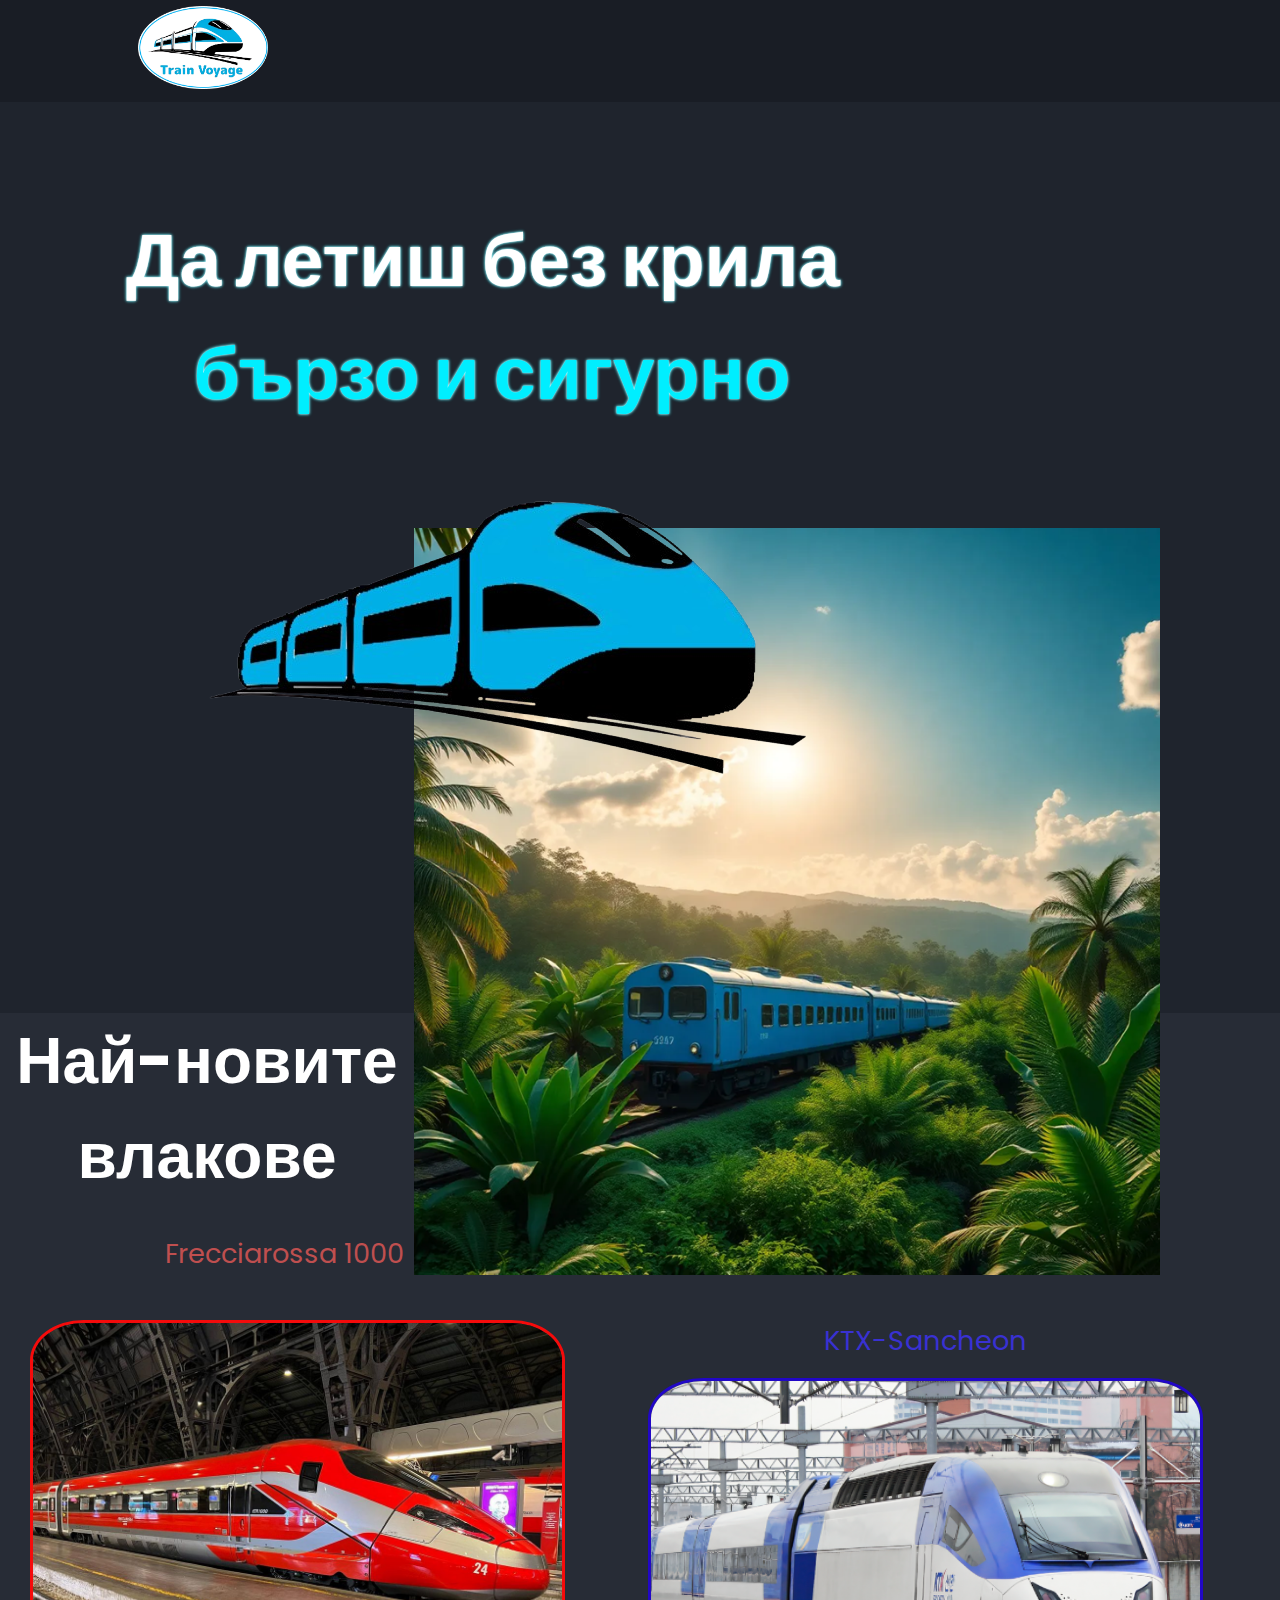
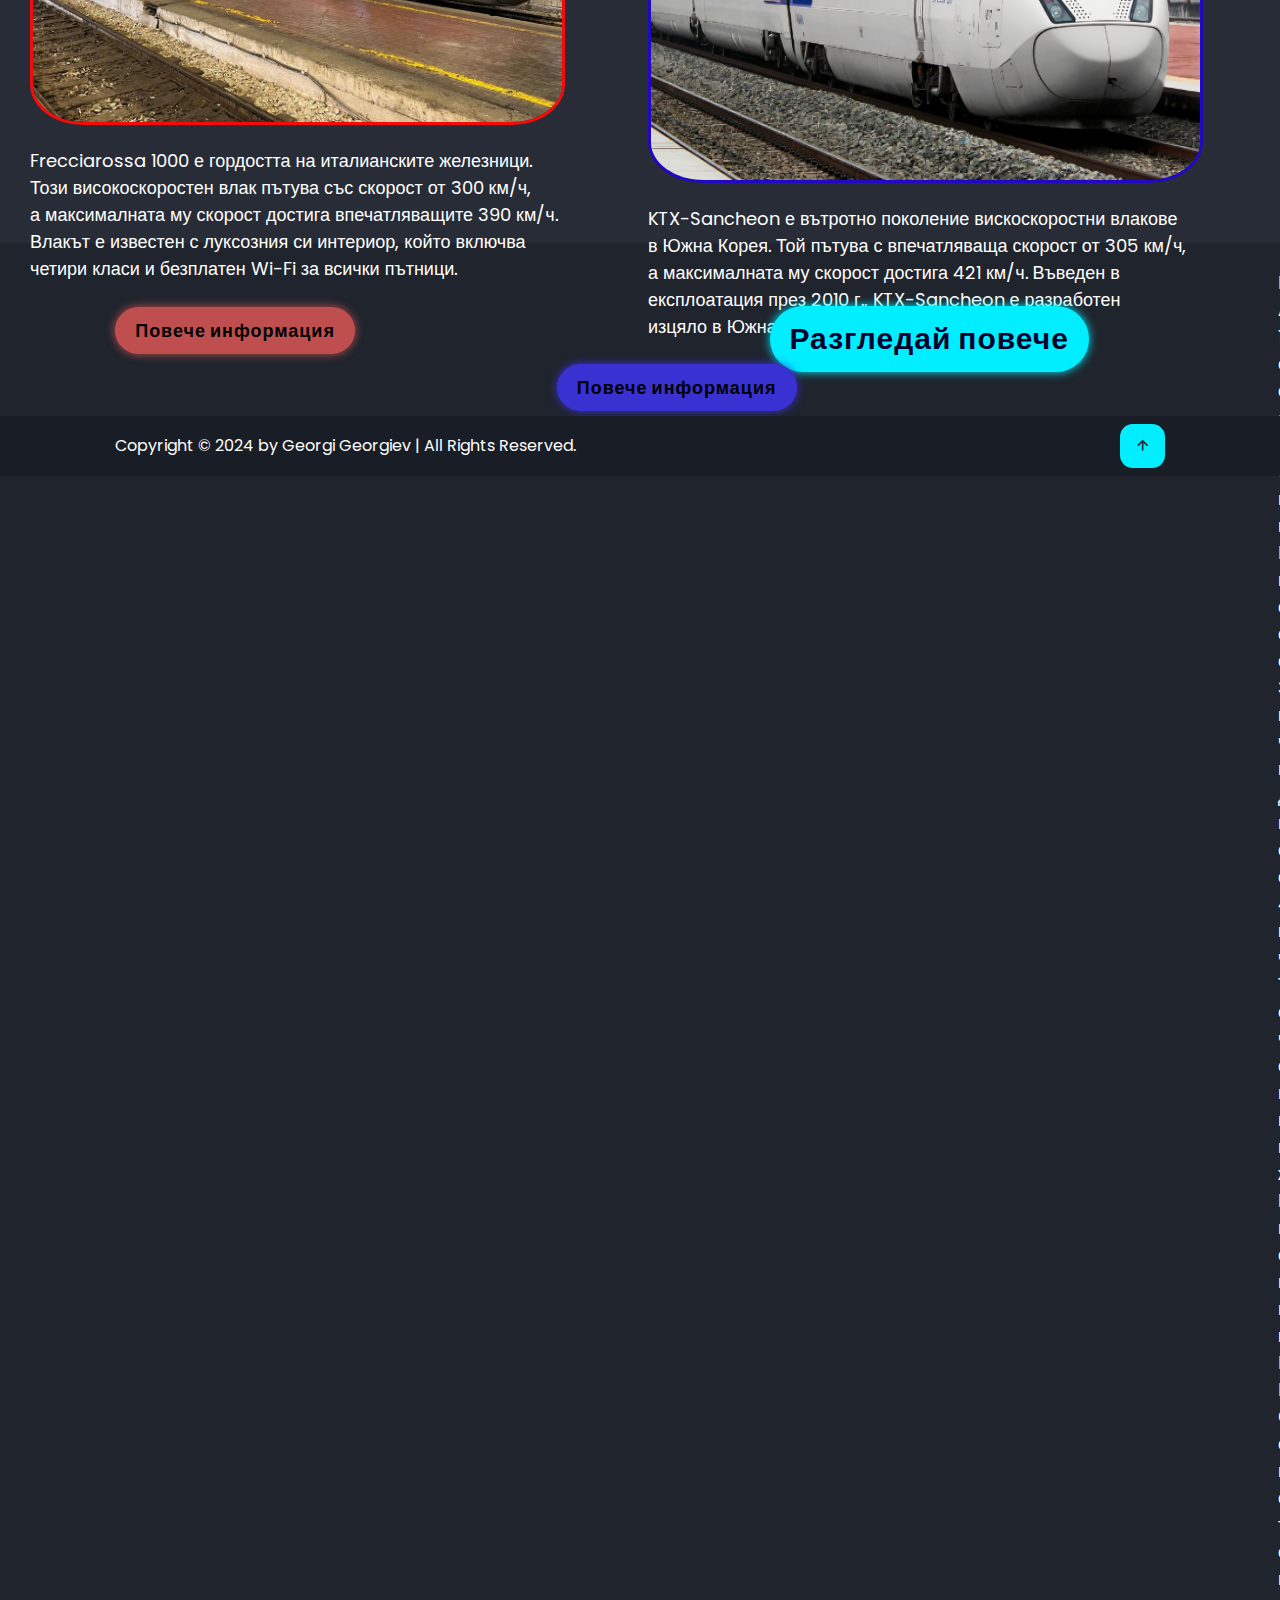
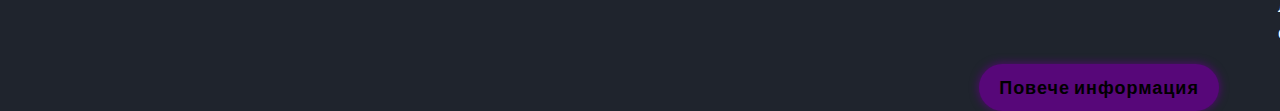
<file: home-page/index.html>
<!DOCTYPE html>
<html lang="en">
<head>
    <meta charset="UTF-8">
    <meta name="viewport" content="width=device-width, initial-scale=1.0">
    <title>Начало</title>
    <link rel="icon" type="image/x-icon" href="../images/favicon.png">
    <link rel="stylesheet" type="text/css" href="home-page.css" />
    <link rel="stylesheet" type="text/css" href="home-page-mobile.css" />
    <link rel="stylesheet" type="text/css" href="home-page-tablet.css" />
    <link href='https://unpkg.com/boxicons@2.1.4/css/boxicons.min.css' rel='stylesheet'/>
</head>
<body>

    <header class="header">
        <a href="index.html"><img src="../images/logo.png" class="logo"></a>

        <nav class="navbar">
            <a class="active" href="index.html" style="--i:1;">Начало</a>
            <a href="../trains-page/trains-page.html" style="--i:2;">Влакове</a>
            <a href="../contact-page/contact-page.html" style="--i:3;">Контакти</a>
        </nav>
    </header>
    <section class="home">
        <p class="motto">Да летиш без крила <br> <span>бързо и сигурно</span></p>
        <img class="home-img2" src="../images/home-train3.png">
        <img class="home-img" src="../images/home-train2.png">
    </section>
    
        
   
    
    
    <section class="three-trains">
        <h2 class="heading">Най-новите влакове</h2>
        <p class="train-heading1">Frecciarossa 1000</p>
        <img class="train-img1" src="../images/new-train1-1.jpg">
        <p class="train-description1">Frecciarossa 1000 е гордостта на италианските железници.<br> Този високоскоростен влак пътува със скорост от 300 км/ч, <br> а максималната му скорост достига впечатляващите 390 км/ч. <br> Влакът е известен с луксозния си интериор, който включва<br> четири  класи и безплатен Wi-Fi за всички пътници.</p>
        <a href="../train-description1-page/train-description1-page.html" class="btn1">Повече информация</a>

        <p class="train-heading2">KTX-Sancheon</p>
        <img class="train-img2" src="../images/new-train2-1.png">
        <p class="train-description2">KTX-Sancheon е вътротно поколение вискоскоростни влакове<br> в  Южна Корея. Той пътува с впечатляваща скорост от 305 км/ч, <br> а максималната му скорост достига 421 км/ч. Въведен в <br> експлоатация през 2010 г., KTX-Sancheon е разработен <br> изцяло в Южна Корея.</p>
        <a href="../train-description2-page/train-description2-page.html" class="btn2">Повече информация</a>

        <p class="train-heading3">Renfe AVE 103</p>
        <img class="train-img3" src="../images/new-train3-1.png">
        <p class="train-description3">Испанският AVE 103 е един от най-бързите влакове в Европа, <br>пътуващ със скорост от 310 км/ч и достигащ максимална скорост<br> от 404 км/ч. Той е част от мрежата на испанските железници <br>Renfe и обслужва популярни маршрути като Мадрид-Барселона. <br> Също е известен с точността си и луксозното обслужване.</p>
        <a href="../train-description3-page/train-description3-page.html" class="btn3">Повече информация</a>
    </section>

    <section class="main-button">
        <a href="../trains-page/trains-page.html"  class="main-btn">Разгледай повече</a>
    </section>

    <footer class="footer">
        <div class="footer-text">
            <p>Copyright &copy; 2024 by Georgi Georgiev | All Rights Reserved.</p>
        </div>
        <div class="footer-iconTop">
            <a href="#" id="scrollToTop"><i class='bx bx-up-arrow-alt'></i></a>
        </div>
    </footer>

    <script src="home-page.js"></script>

    
</body>
</html>
</file>
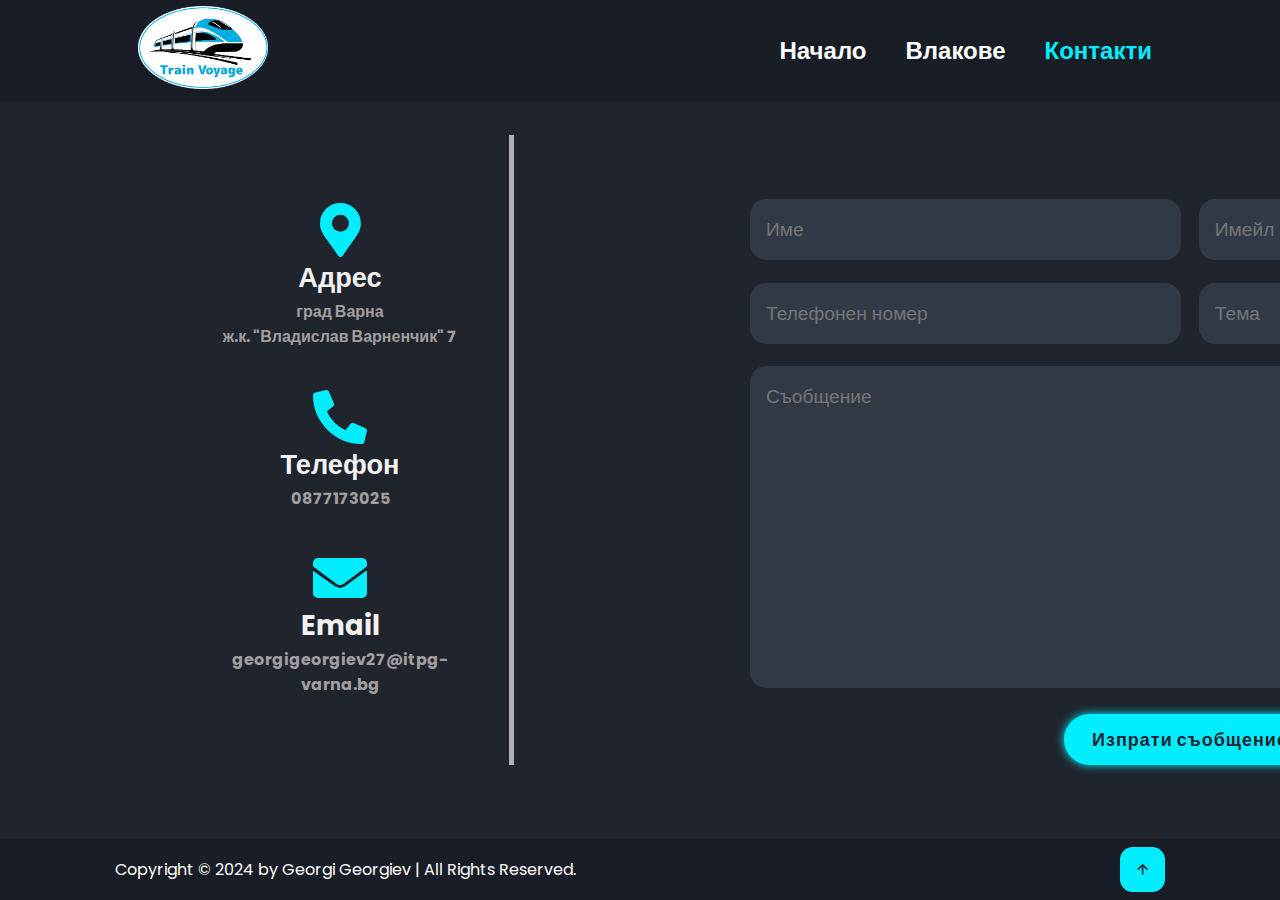
<file: contact-page/contact-page.html>
<!DOCTYPE html>
<html lang="en">
<head>
    <meta charset="UTF-8">
    <meta name="viewport" content="width=device-width, initial-scale=1.0">
    <title>Контакти</title>
    <link rel="icon" type="image/x-icon" href="../images/favicon.png">
    <link rel="stylesheet" type="text/css" href="contact-page.css" />
    <link rel="stylesheet" type="text/css" href="contact-page-mobile.css" />
    <link rel="stylesheet" type="text/css" href="contact-page-tablet.css" />
    <link rel="stylesheet" href="https://cdnjs.cloudflare.com/ajax/libs/font-awesome/5.15.1/css/all.min.css"/>
    <link href="https://unpkg.com/boxicons@2.1.4/css/boxicons.min.css" rel="stylesheet"/>
</head>
<body>

    <header class="header">
        <a href="../home-page/index.html"><img src="../images/logo.png" class="logo"></a>

        <nav class="navbar">
            <a href="../home-page/index.html" style="--i:1;">Начало</a>
            <a href="../trains-page/trains-page.html" style="--i:2;">Влакове</a>
            <a class="active" href="contact-page.html" style="--i:3;">Контакти</a>
        </nav>
    </header>

    <section class="contact">

        <div class="container">
            <div class="content">
              
                <div class="address details">
                <i class="fas fa-map-marker-alt"></i>
                  <div class="topic">Адрес</div>
                  <div class="text-one">град Варна <br> ж.к. "Владислав Варненчик" 7</div>
                </div>
                <div class="phone details">
                  <i class="fas fa-phone-alt"></i>
                  <div class="topic">Телефон</div>
                  <div class="text-one">0877173025</div>
                </div>
                <div class="email details">
                  <i class="fas fa-envelope"></i>
                  <div class="topic">Email</div>
                  <div class="text-one">georgigeorgiev27@itpg-varna.bg</div>
                </div>
            </div>
           </div>
         </div>
    




         <form action="#">
            <div class="input-box">
                <input type="text" placeholder="Име">
                <input type="email" placeholder="Имейл">
            </div>
            <div class="input-box">
                <input type="number" placeholder="Телефонен номер">
                <input type="text" placeholder="Тема">
            </div>
            <textarea name="" id="" cols="30" rows="10" placeholder="Съобщение"></textarea>
            <input type="submit" value="Изпрати съобщение" class="btn">
        </form>
    </section>

    <footer class="footer">
        <div class="footer-text">
            <p>Copyright &copy; 2024 by Georgi Georgiev | All Rights Reserved.</p>
        </div>
        <div class="footer-iconTop">
            <a href="#" id="scrollToTop"><i class='bx bx-up-arrow-alt'></i></a>
        </div>
    </footer>
    
    <script src="contact-page.js"></script>


    
    
</body>
</html>
</file>
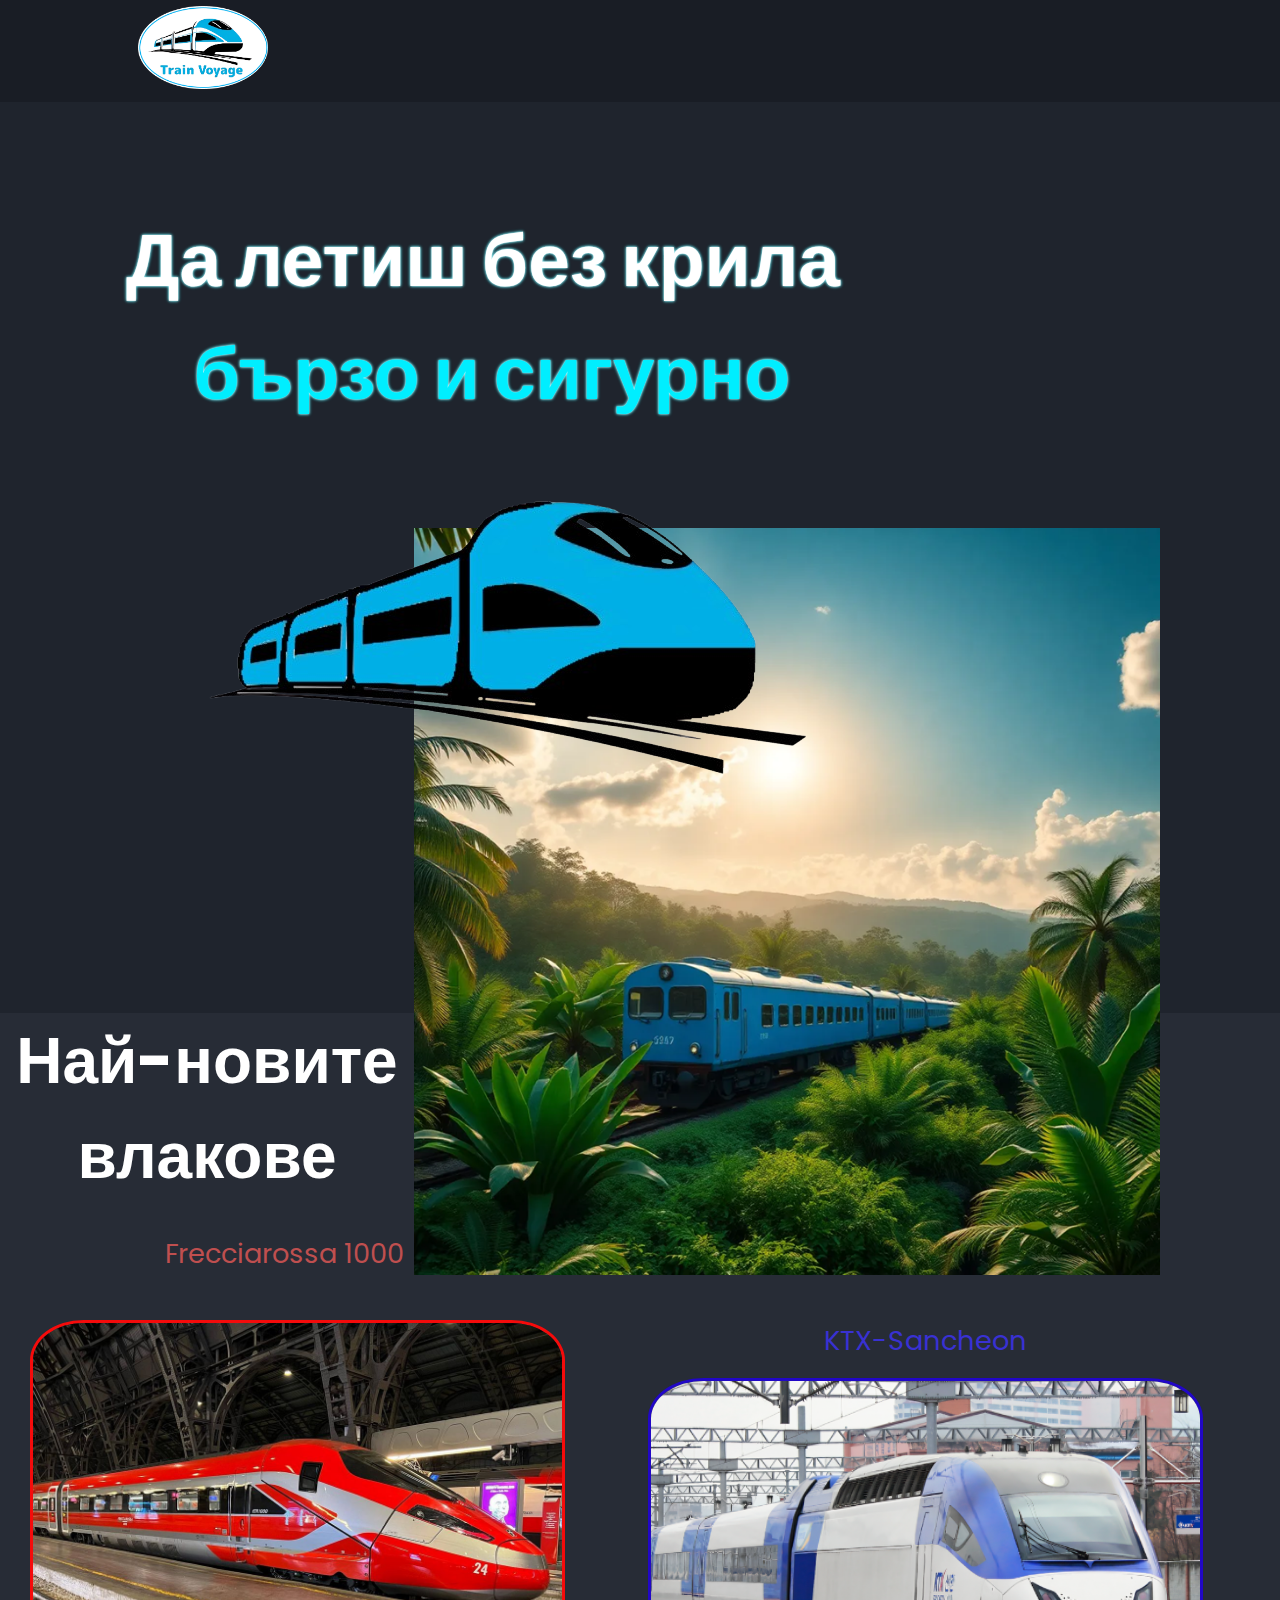
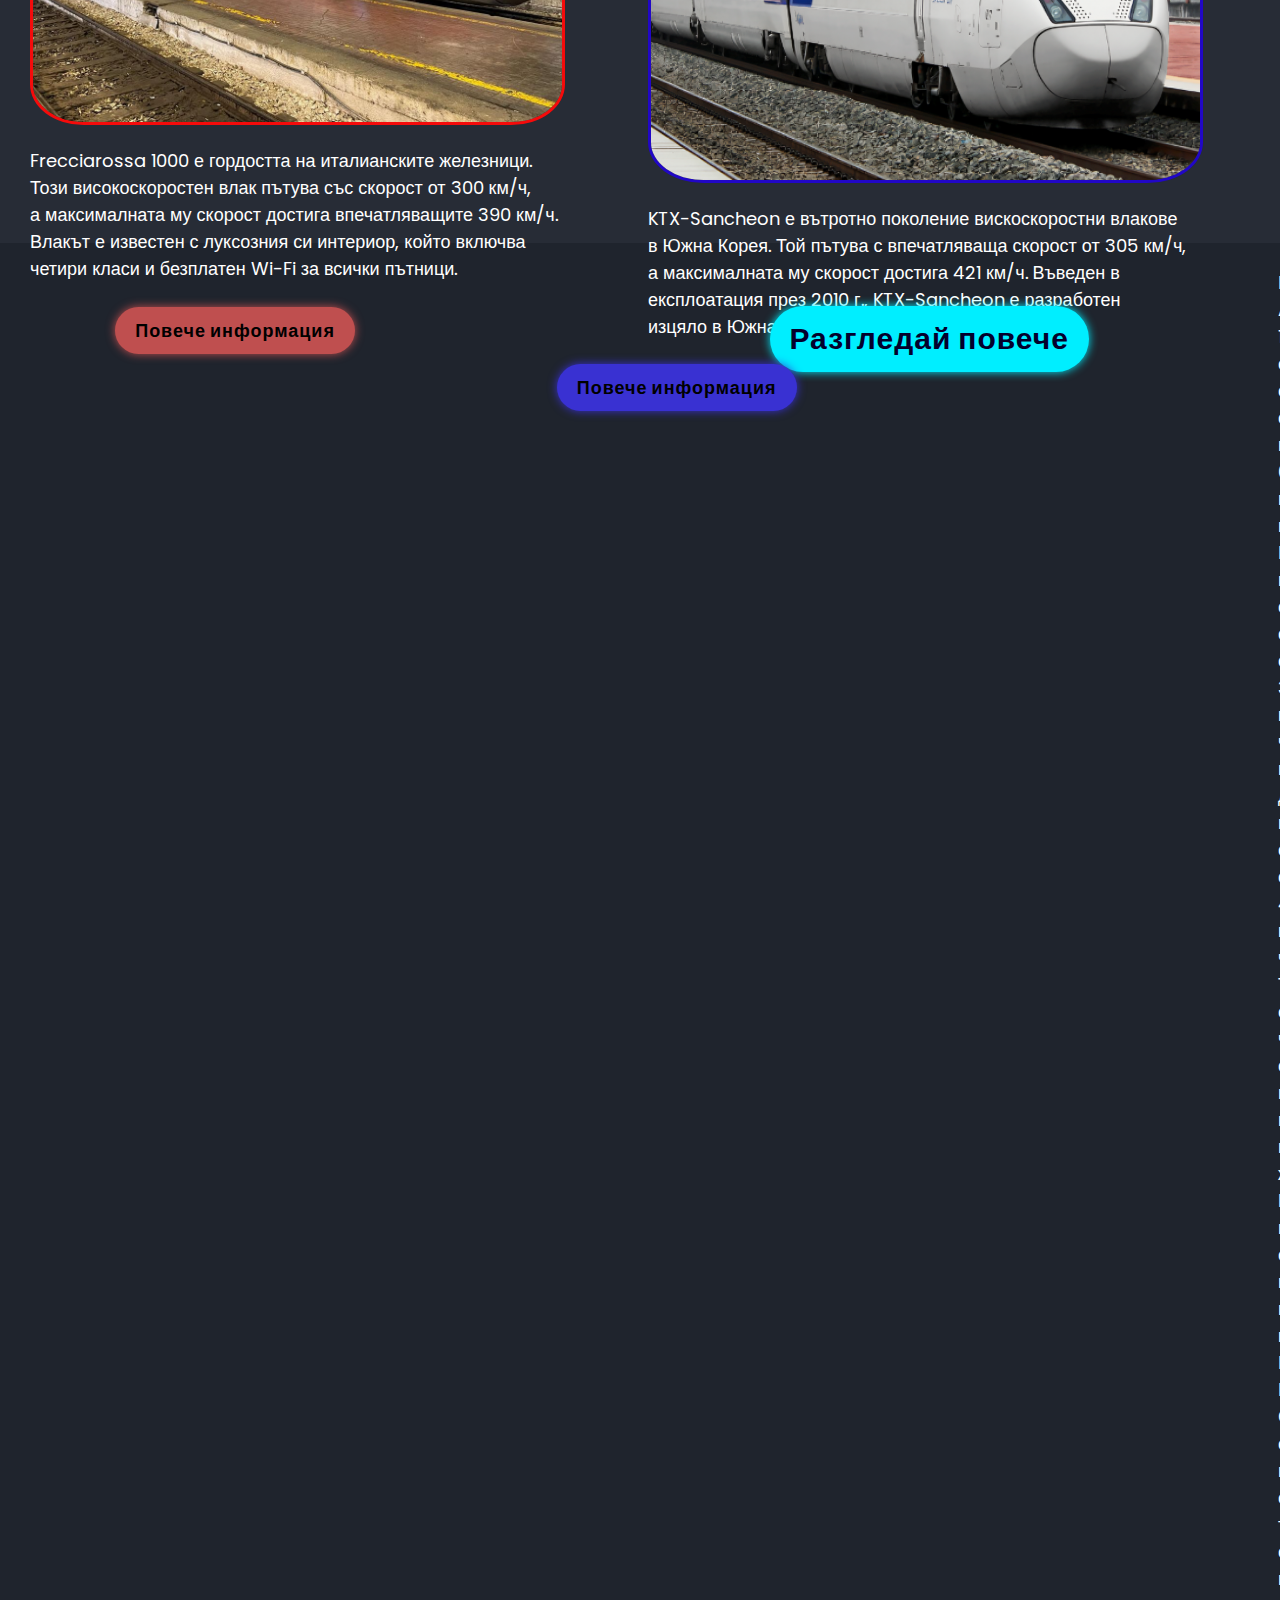
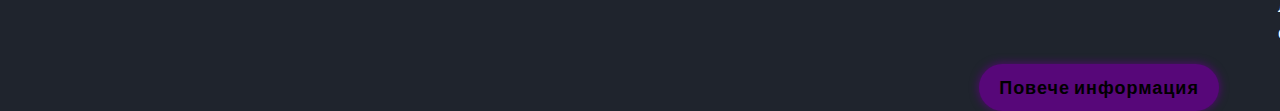
<file: home-page/home-page.html>
<!DOCTYPE html>
<html lang="en">
<head>
    <meta charset="UTF-8">
    <meta name="viewport" content="width=device-width, initial-scale=1.0">
    <title>Начало</title>
    <link rel="icon" type="image/x-icon" href="../images/favicon.png">
    <link rel="stylesheet" type="text/css" href="home-page.css" />
    <link rel="stylesheet" type="text/css" href="home-page-mobile.css" />
    <link rel="stylesheet" type="text/css" href="home-page-tablet.css" />
</head>
<body>

    <header class="header">
        <a href="home-page.html"><img src="../images/logo.png" class="logo"></a>

        <nav class="navbar">
            <a class="active" href="home-page.html" style="--i:1;">Начало</a>
            <a href="../trains-page/trains-page.html" style="--i:2;">Влакове</a>
            <a href="../contact-page/contact-page.html" style="--i:3;">Контакти</a>
        </nav>
    </header>
    <section class="home">
        <p class="motto">Да летиш без крила <br> <span>бързо и сигурно</span></p>
        <img class="home-img2" src="../images/home-train3.png">
        <img class="home-img" src="../images/home-train2.png">
    </section>
    
        
   
    
    
    <section class="three-trains">
        <h2 class="heading">Най-новите влакове</h2>
        <p class="train-heading1">Frecciarossa 1000</p>
        <img class="train-img1" src="../images/new-train1-1.jpg">
        <p class="train-description1">Frecciarossa 1000 е гордостта на италианските железници.<br> Този високоскоростен влак пътува със скорост от 300 км/ч, <br> а максималната му скорост достига впечатляващите 390 км/ч. <br> Влакът е известен с луксозния си интериор, който включва<br> четири  класи и безплатен Wi-Fi за всички пътници.</p>
        <a href="../train-description1-page/train-description1-page.html" class="btn1">Повече информация</a>

        <p class="train-heading2">KTX-Sancheon</p>
        <img class="train-img2" src="../images/new-train2-1.png">
        <p class="train-description2">KTX-Sancheon е вътротно поколение вискоскоростни влакове<br> в  Южна Корея. Той пътува с впечатляваща скорост от 305 км/ч, <br> а максималната му скорост достига 421 км/ч. Въведен в <br> експлоатация през 2010 г., KTX-Sancheon е разработен <br> изцяло в Южна Корея.</p>
        <a href="../train-description2-page/train-description2-page.html" class="btn2">Повече информация</a>

        <p class="train-heading3">Renfe AVE 103</p>
        <img class="train-img3" src="../images/new-train3-1.png">
        <p class="train-description3">Испанският AVE 103 е един от най-бързите влакове в Европа, <br>пътуващ със скорост от 310 км/ч и достигащ максимална скорост<br> от 404 км/ч. Той е част от мрежата на испанските железници <br>Renfe и обслужва популярни маршрути като Мадрид-Барселона. <br> Също е известен с точността си и луксозното обслужване.</p>
        <a href="../train-description3-page/train-description3-page.html" class="btn3">Повече информация</a>
    </section>

    <section class="main-button">
        <a href="../trains-page/trains-page.html"  class="main-btn">Разгледай повече</a>
    </section>
    
</body>
</html>
</file>
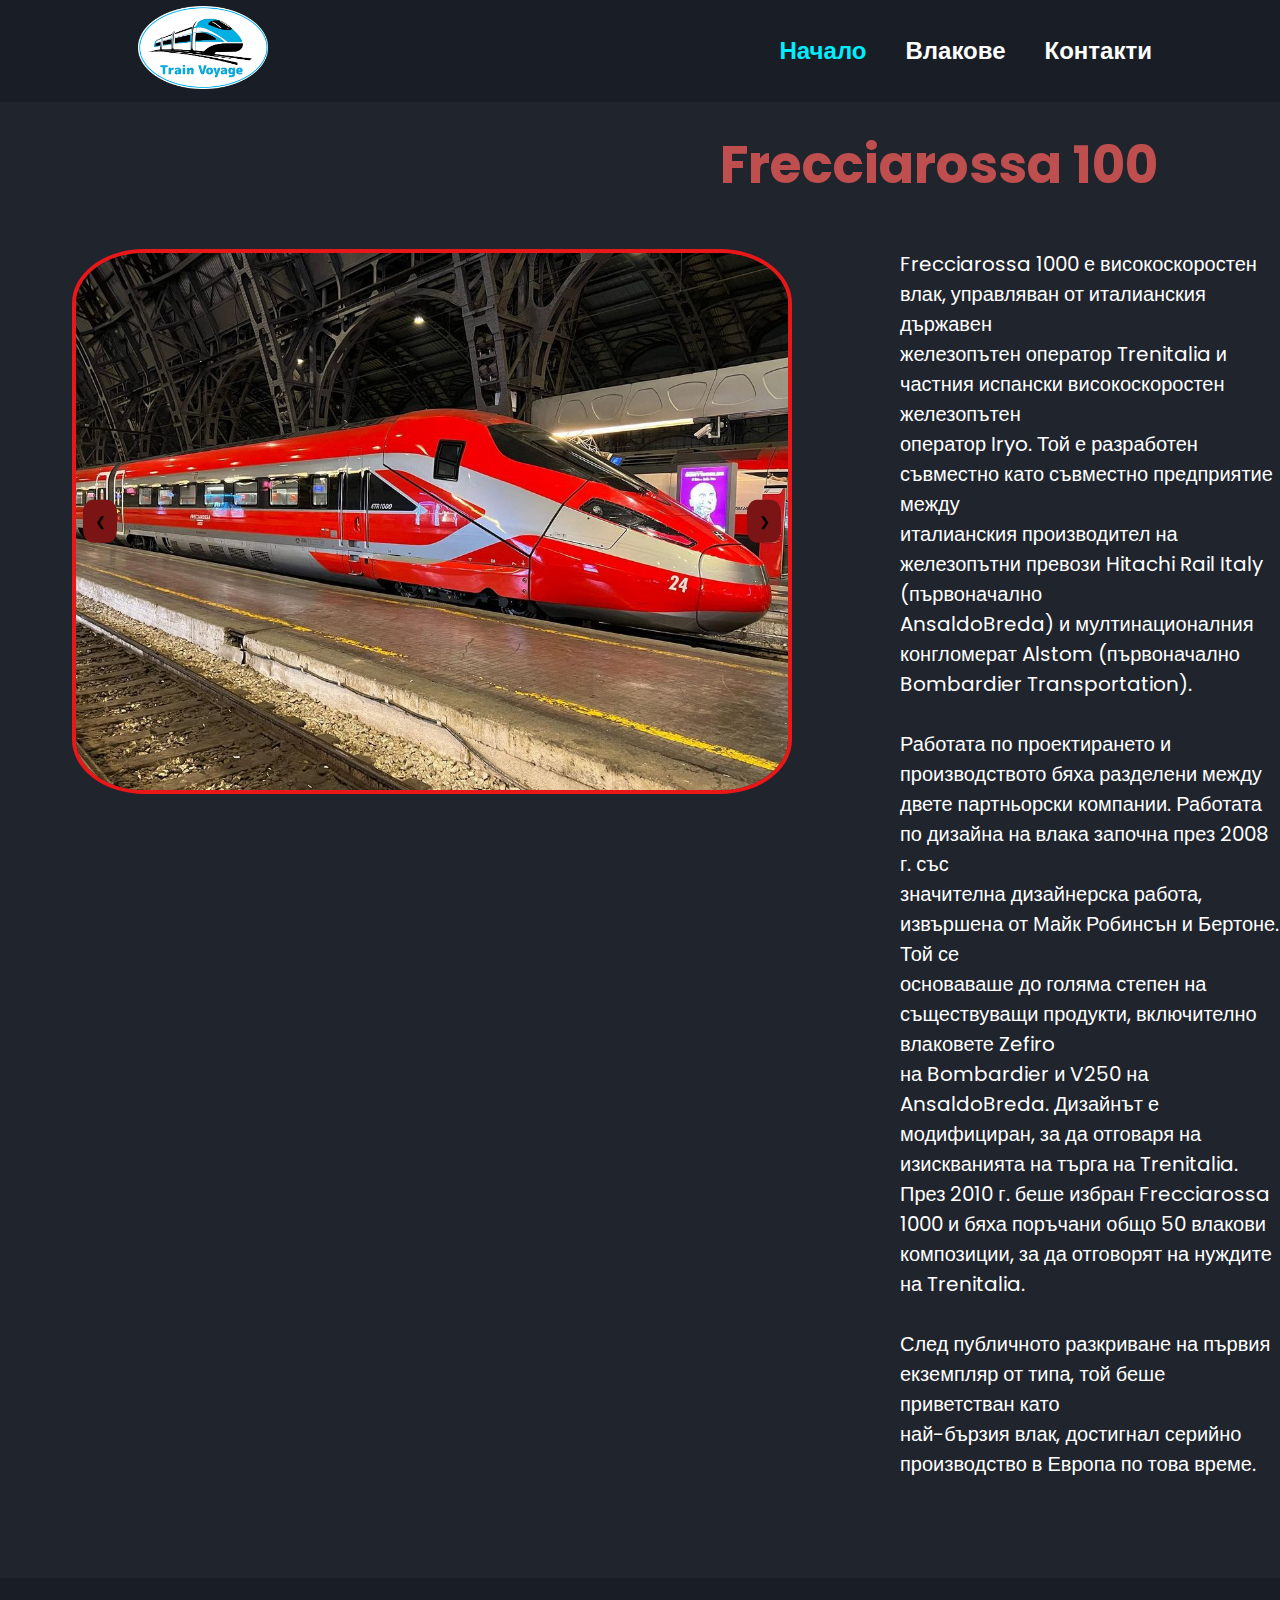
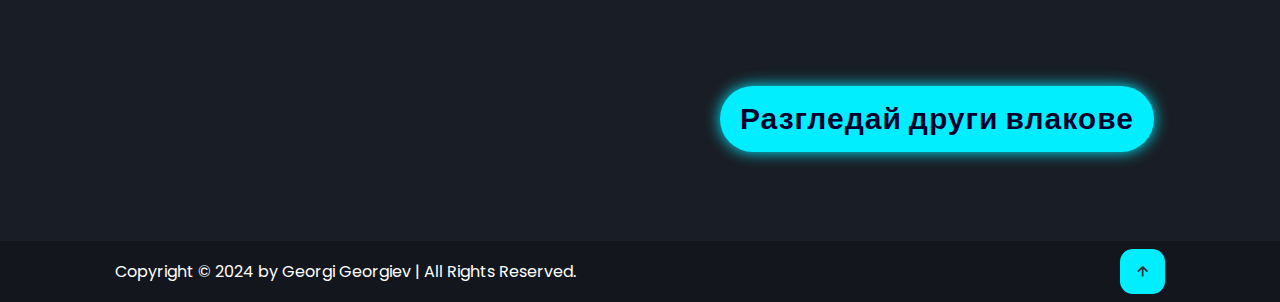
<file: train-description1-page/train-description1-page.html>
<!DOCTYPE html>
<html lang="en">
<head>
    <meta charset="UTF-8">
    <meta name="viewport" content="width=device-width, initial-scale=1.0">
    <title>Описание на влак Frecciarossa 1000</title>
    <link rel="stylesheet" type="text/css" href="train-description1-page.css" />
    <link rel="stylesheet" type="text/css" href="train-description1-page-mobile.css" />
    <link rel="stylesheet" type="text/css" href="train-description1-page-tablet.css" />
    <link rel="icon" type="image/x-icon" href="../images/favicon.png">
    <link href='https://unpkg.com/boxicons@2.1.4/css/boxicons.min.css' rel='stylesheet'/>
</head>
<body>
    <header class="header">
        <a href="../home-page/index.html"><img src="../images/logo.png" class="logo"></a>

        <nav class="navbar">
            <a class="active" href="../home-page/index.html" style="--i:1;">Начало</a>
            <a href="../trains-page/trains-page.html" style="--i:2;">Влакове</a>
            <a href="../contact-page/contact-page.html" style="--i:3;">Контакти</a>
        </nav>
    </header>
    <section class="whole-section"></section>
    <h1 class="heading">Frecciarossa 100</h1>
    <section class="carousel">
        <div class="carousel-container">
            <img src="../images/new-train1-1.jpg" alt="Image 1" class="carousel-image active">
            <img src="../images/new-train1-2.png" alt="Image 2" class="carousel-image">
            <img src="../images/new-train1-3.png" alt="Image 3" class="carousel-image">
        </div>
        <button class="prev" onclick="changeSlide(-1)">&#10094;</button>
        <button class="next" onclick="changeSlide(1)">&#10095;</button>
    </section>

    <p class="desc">Frecciarossa 1000 е високоскоростен влак, управляван от италианския  държавен <br> железопътен оператор Trenitalia и частния испански високоскоростен железопътен <br> оператор Iryo. Той е разработен съвместно като съвместно предприятие между <br> италианския производител на железопътни превози Hitachi Rail Italy (първоначално <br> AnsaldoBreda) и мултинационалния конгломерат Alstom (първоначално Bombardier Transportation). <br><br>Работата по проектирането и производството бяха разделени между <br> двете партньорски компании. Работата по дизайна на влака започна през 2008 г. със <br> значителна дизайнерска работа, извършена от Майк Робинсън и Бертоне. Той се <br> основаваше до голяма степен на съществуващи продукти, включително влаковете Zefiro <br> на Bombardier и V250 на AnsaldoBreda. Дизайнът е модифициран, за да отговаря на изискванията на търга на Trenitalia. През 2010 г. беше избран Frecciarossa 1000 и бяха поръчани общо 50 влакови композиции, за да отговорят на нуждите на Trenitalia. <br><br>След публичното разкриване на първия екземпляр от типа, той беше приветстван като <br> най-бързия влак, достигнал серийно производство в Европа по това време.</p>
    <section class="button">
        <a class="btn" href="../trains-page/trains-page.html">Разгледай други влакове</a>
    </section>

    <footer class="footer">
        <div class="footer-text">
            <p>Copyright &copy; 2024 by Georgi Georgiev | All Rights Reserved.</p>
        </div>
        <div class="footer-iconTop">
            <a href="#" id="scrollToTop"><i class='bx bx-up-arrow-alt'></i></a>
        </div>
    </footer>

    
    <script src="train-description1-page.js"></script>



</body>
</html>
</file>
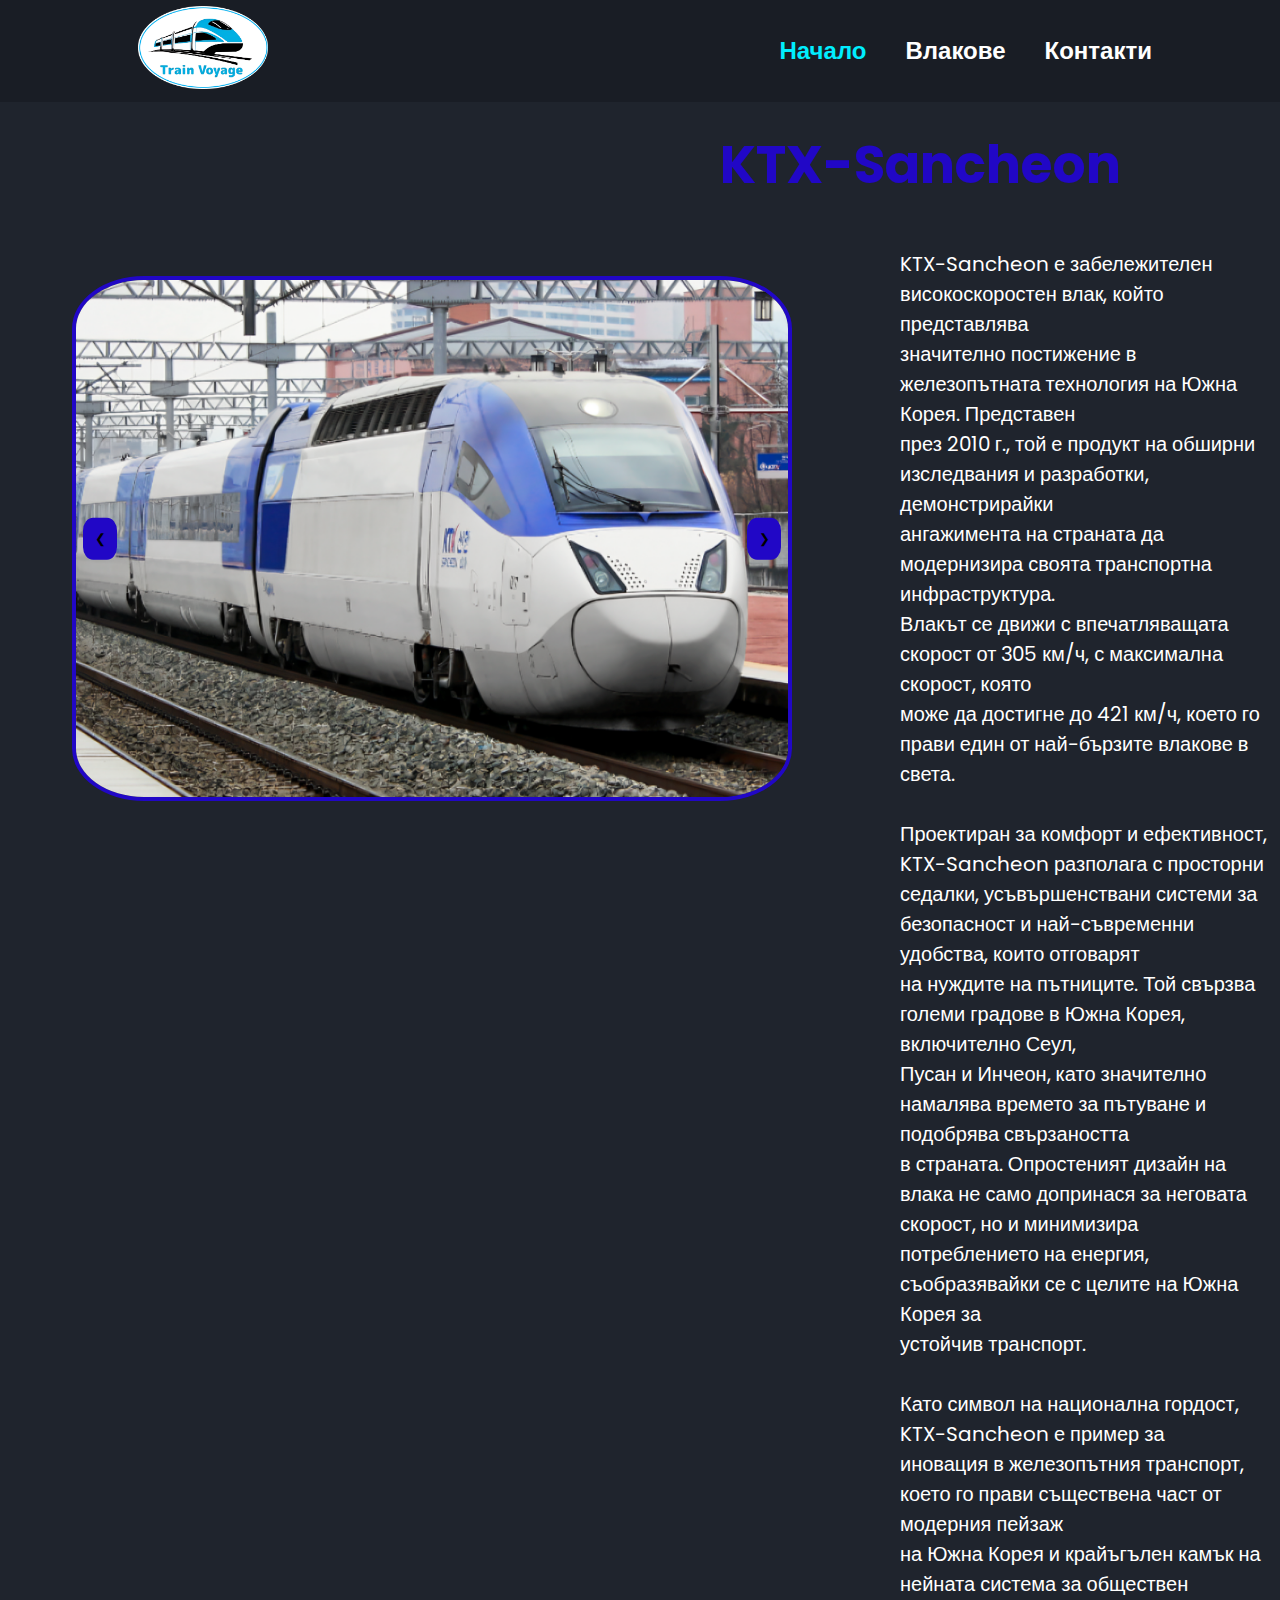
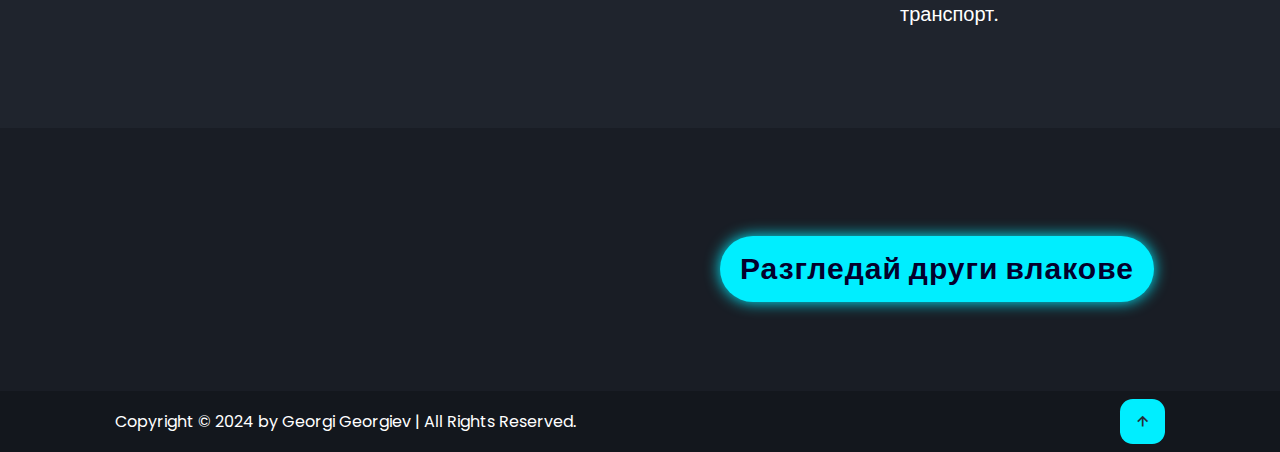
<file: train-description2-page/train-description2-page.html>
<!DOCTYPE html>
<html lang="en">
<head>
    <meta charset="UTF-8">
    <meta name="viewport" content="width=device-width, initial-scale=1.0">
    <title>Описание на влак KTX-Sancheon</title>
    <link rel="stylesheet" type="text/css" href="train-description2-page.css" />
    <link rel="stylesheet" type="text/css" href="train-description2-page-mobile.css" />
    <link rel="stylesheet" type="text/css" href="train-description2-page-tablet.css" />
    <link rel="icon" type="image/x-icon" href="../images/favicon.png">
    <link href='https://unpkg.com/boxicons@2.1.4/css/boxicons.min.css' rel='stylesheet'/>
</head>
<body>
    <header class="header">
        <a href="../home-page/index.html"><img src="../images/logo.png" class="logo"></a>

        <nav class="navbar">
            <a class="active" href="../home-page/index.html" style="--i:1;">Начало</a>
            <a href="../trains-page/trains-page.html" style="--i:2;">Влакове</a>
            <a href="../contact-page/contact-page.html" style="--i:3;">Контакти</a>
        </nav>
    </header>

    <h1 class="heading">KTX-Sancheon</h1>
    <section class="carousel">
        <div class="carousel-container">
            <img src="../images/new-train2-1.png" alt="Image 1" class="carousel-image active">
            <img src="../images/new-train2-2.png" alt="Image 2" class="carousel-image">
            <img src="../images/new-train2-3.png" alt="Image 3" class="carousel-image">
        </div>
        <button class="prev" onclick="changeSlide(-1)">&#10094;</button>
        <button class="next" onclick="changeSlide(1)">&#10095;</button>
    </section>
    <p class="desc">KTX-Sancheon е забележителен високоскоростен влак, който представлява <br> значително постижение в железопътната технология на Южна Корея. Представен <br> през 2010 г., той е продукт на обширни изследвания и разработки, демонстрирайки <br> ангажимента на страната да модернизира своята транспортна инфраструктура. <br>Влакът се движи с впечатляващата скорост от 305 км/ч, с максимална скорост, която <br> може да достигне до 421 км/ч, което го прави един от най-бързите влакове в света.<br><br> Проектиран за комфорт и ефективност, KTX-Sancheon разполага с просторни седалки, усъвършенствани системи за безопасност и най-съвременни удобства, които отговарят <br>на нуждите на пътниците. Той свързва големи градове в Южна Корея, включително Сеул, <br> Пусан и Инчеон, като значително намалява времето за пътуване и подобрява свързаността<br> в страната. Опростеният дизайн на влака не само допринася за неговата скорост, но и минимизира потреблението на енергия, съобразявайки се с целите на Южна Корея за<br> устойчив транспорт. <br><br>Като символ на национална гордост, KTX-Sancheon е пример за <br>иновация в железопътния транспорт, което го прави съществена част от модерния пейзаж <br>на Южна Корея и крайъгълен камък на нейната система за обществен транспорт.</p>
    <section class="button">
        <a class="btn" href="../trains-page/trains-page.html">Разгледай други влакове</a>
    </section>

    <footer class="footer">
        <div class="footer-text">
            <p>Copyright &copy; 2024 by Georgi Georgiev | All Rights Reserved.</p>
        </div>
        <div class="footer-iconTop">
            <a href="#" id="scrollToTop"><i class='bx bx-up-arrow-alt'></i></a>
        </div>
    </footer>

    <script src="train-description2-page.js"></script>


</body>
</html>
</file>
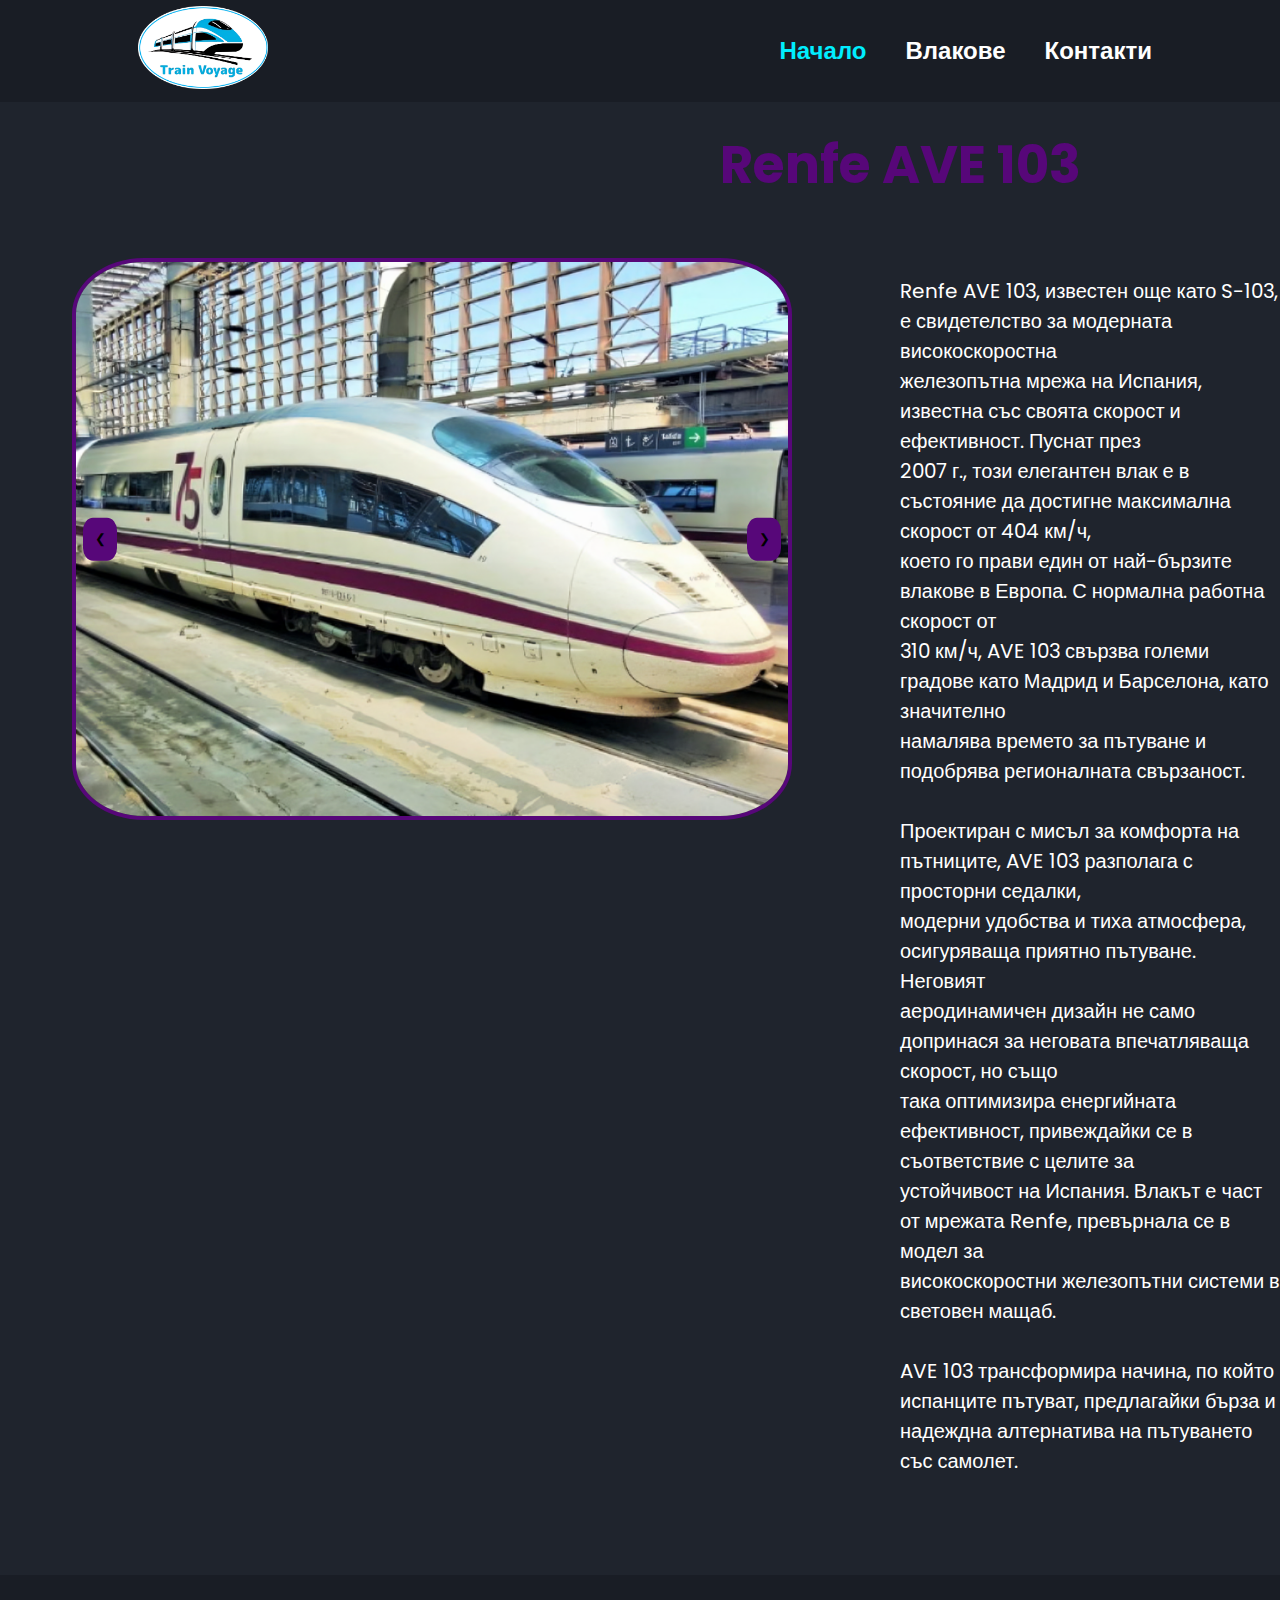
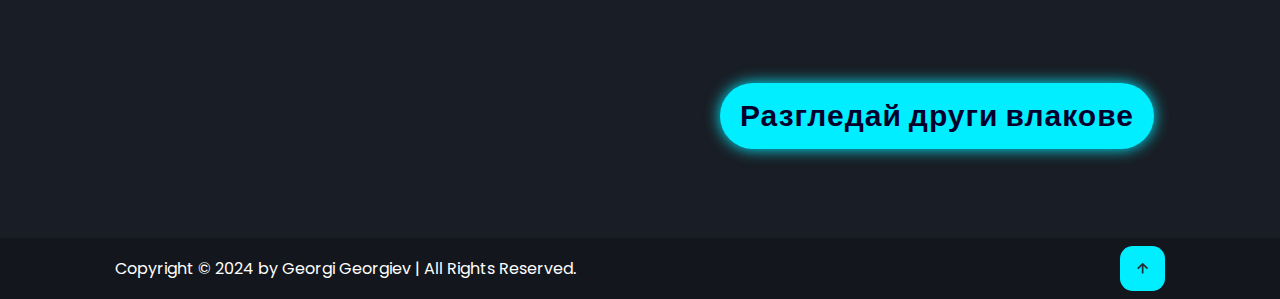
<file: train-description3-page/train-description3-page.html>
<!DOCTYPE html>
<html lang="en">
<head>
    <meta charset="UTF-8">
    <meta name="viewport" content="width=device-width, initial-scale=1.0">
    <title>Описание на влак Renfe AVE 103</title>
    <link rel="stylesheet" type="text/css" href="train-description3-page.css" />
    <link rel="stylesheet" type="text/css" href="train-description3-page-mobile.css" />
    <link rel="stylesheet" type="text/css" href="train-description3-page-tablet.css" />
    <link rel="icon" type="image/x-icon" href="../images/favicon.png">
    <link href='https://unpkg.com/boxicons@2.1.4/css/boxicons.min.css' rel='stylesheet'/>
</head>
<body>
    <header class="header">
        <a href="../home-page/index.html"><img src="../images/logo.png" class="logo"></a>

        <nav class="navbar">
            <a class="active" href="../home-page/index.html" style="--i:1;">Начало</a>
            <a href="../trains-page/trains-page.html" style="--i:2;">Влакове</a>
            <a href="../contact-page/contact-page.html" style="--i:3;">Контакти</a>
        </nav>
    </header>

    <h1 class="heading">Renfe AVE 103</h1>
    <section class="carousel">
        <div class="carousel-container">
            <img src="../images/new-train3-1.png" alt="Image 1" class="carousel-image active">
            <img src="../images/new-train3-2.jpg" alt="Image 2" class="carousel-image">
            <img src="../images/new-train3-3.jpg" alt="Image 3" class="carousel-image">
        </div>
        <button class="prev" onclick="changeSlide(-1)">&#10094;</button>
        <button class="next" onclick="changeSlide(1)">&#10095;</button>
    </section>
    <p class="desc">Renfe AVE 103, известен още като S-103, е свидетелство за модерната високоскоростна <br> железопътна мрежа на Испания, известна със своята скорост и ефективност. Пуснат през <br> 2007 г., този елегантен влак е в състояние да достигне максимална скорост от 404 км/ч,<br>което го прави един от най-бързите влакове в Европа. С нормална работна скорост от <br>310 км/ч, AVE 103 свързва големи градове като Мадрид и Барселона, като значително <br>намалява времето за пътуване и подобрява регионалната свързаност.<br><br> Проектиран с мисъл за комфорта на пътниците, AVE 103 разполага с просторни седалки, <br>модерни удобства и тиха атмосфера, осигуряваща приятно пътуване. Неговият <br>аеродинамичен дизайн не само допринася за неговата впечатляваща скорост, но също <br>така оптимизира енергийната ефективност, привеждайки се в съответствие с целите за <br>устойчивост на Испания. Влакът е част от мрежата Renfe, превърнала се в модел за<br> високоскоростни железопътни системи в световен мащаб. <br><br>AVE 103 трансформира начина, по който испанците пътуват, предлагайки бърза и надеждна алтернатива на пътуването със самолет.</p>
    <section class="button">
        <a class="btn" href="../trains-page/trains-page.html">Разгледай други влакове</a>
    </section>

    <footer class="footer">
        <div class="footer-text">
            <p>Copyright &copy; 2024 by Georgi Georgiev | All Rights Reserved.</p>
        </div>
        <div class="footer-iconTop">
            <a href="#" id="scrollToTop"><i class='bx bx-up-arrow-alt'></i></a>
        </div>
    </footer>


    <script src="train-description3-page.js"></script>




</body>
</html>
</file>
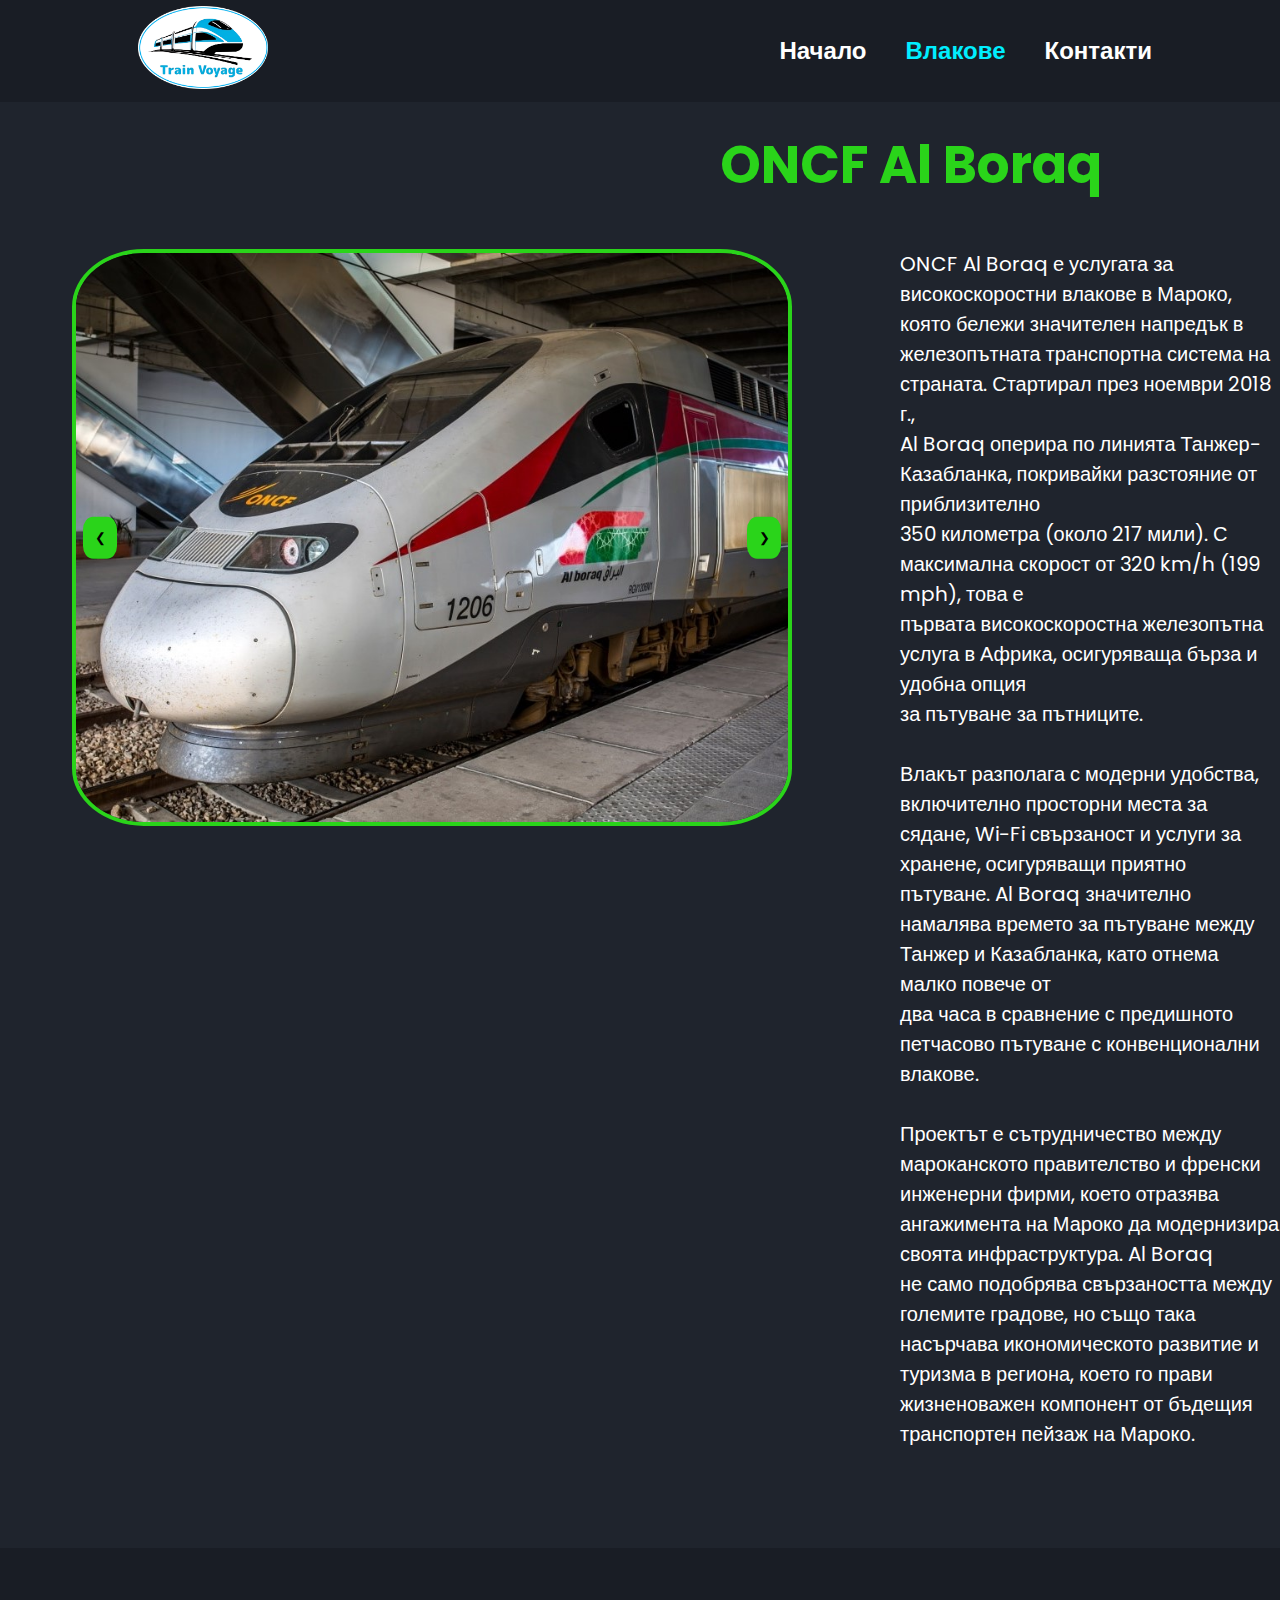
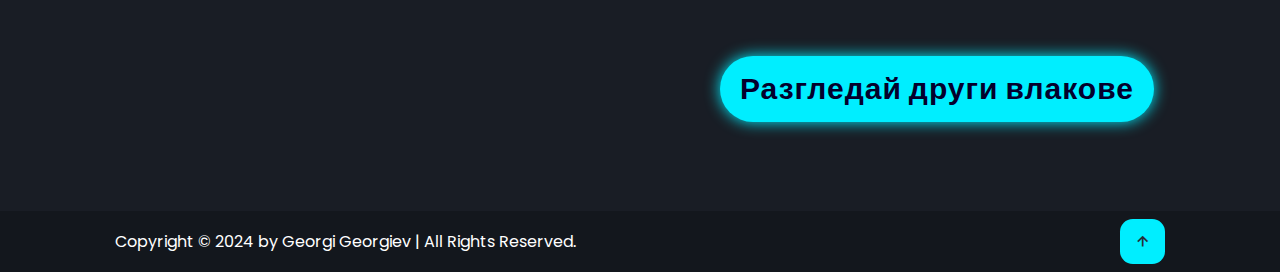
<file: trains-description1-page/trains-description1-page.html>
<!DOCTYPE html>
<html lang="en">
<head>
    <meta charset="UTF-8">
    <meta name="viewport" content="width=device-width, initial-scale=1.0">
    <title>Описание на влак ONCF Al Boraq</title>
    <link rel="stylesheet" type="text/css" href="trains-description1-page.css" />
    <link rel="stylesheet" type="text/css" href="trains-description1-page-mobile.css" />
    <link rel="stylesheet" type="text/css" href="trains-description1-page-tablet.css" />
    <link rel="icon" type="image/x-icon" href="../images/favicon.png">
    <link href='https://unpkg.com/boxicons@2.1.4/css/boxicons.min.css' rel='stylesheet'/>
</head>
<body>
    <header class="header">
        <a href="../home-page/index.html"><img src="../images/logo.png" class="logo"></a>

        <nav class="navbar">
            <a href="../home-page/index.html" style="--i:1;">Начало</a>
            <a class="active" href="../trains-page/trains-page.html" style="--i:2;">Влакове</a>
            <a href="../contact-page/contact-page.html" style="--i:3;">Контакти</a>
        </nav>
    </header>

    <h1 class="heading">ONCF Al Boraq</h1>
    <section class="carousel">
        <div class="carousel-container">
            <img src="../images/train1-1.jpg" alt="Image 1" class="carousel-image active">
            <img src="../images/train1-2.jpg" alt="Image 2" class="carousel-image">
            <img src="../images/train1-3.jpg" alt="Image 3" class="carousel-image">
        </div>
        <button class="prev" onclick="changeSlide(-1)">&#10094;</button>
        <button class="next" onclick="changeSlide(1)">&#10095;</button>
    </section>
    <p class="desc">ONCF Al Boraq е услугата за високоскоростни влакове в Мароко, която бележи значителен напредък в железопътната транспортна система на страната. Стартирал през ноември 2018 г., <br> Al Boraq оперира по линията Танжер-Казабланка, покривайки разстояние от приблизително <br>350 километра (около 217 мили). С максимална скорост от 320 km/h (199 mph), това е <br>първата високоскоростна железопътна услуга в Африка, осигуряваща бърза и удобна опция<br> за пътуване за пътниците. <br><br>Влакът разполага с модерни удобства, включително просторни места за сядане, Wi-Fi свързаност и услуги за хранене, осигуряващи приятно пътуване. Al Boraq значително <br>намалява времето за пътуване между Танжер и Казабланка, като отнема малко повече от <br>два часа в сравнение с предишното петчасово пътуване с конвенционални влакове. <br><br>Проектът е сътрудничество между мароканското правителство и френски инженерни фирми, което отразява ангажимента на Мароко да модернизира своята инфраструктура. Al Boraq <br>не само подобрява свързаността между големите градове, но също така насърчава икономическото развитие и туризма в региона, което го прави жизненоважен компонент от бъдещия транспортен пейзаж на Мароко.</p>
    <section class="button">
        <a class="btn" href="../trains-page/trains-page.html">Разгледай други влакове</a>
    </section>

    <footer class="footer">
        <div class="footer-text">
            <p>Copyright &copy; 2024 by Georgi Georgiev | All Rights Reserved.</p>
        </div>
        <div class="footer-iconTop">
            <a href="#" id="scrollToTop"><i class='bx bx-up-arrow-alt'></i></a>
        </div>
    </footer>

    
    <script src="trains-description1-page.js"></script>



</body>
</html>
</file>
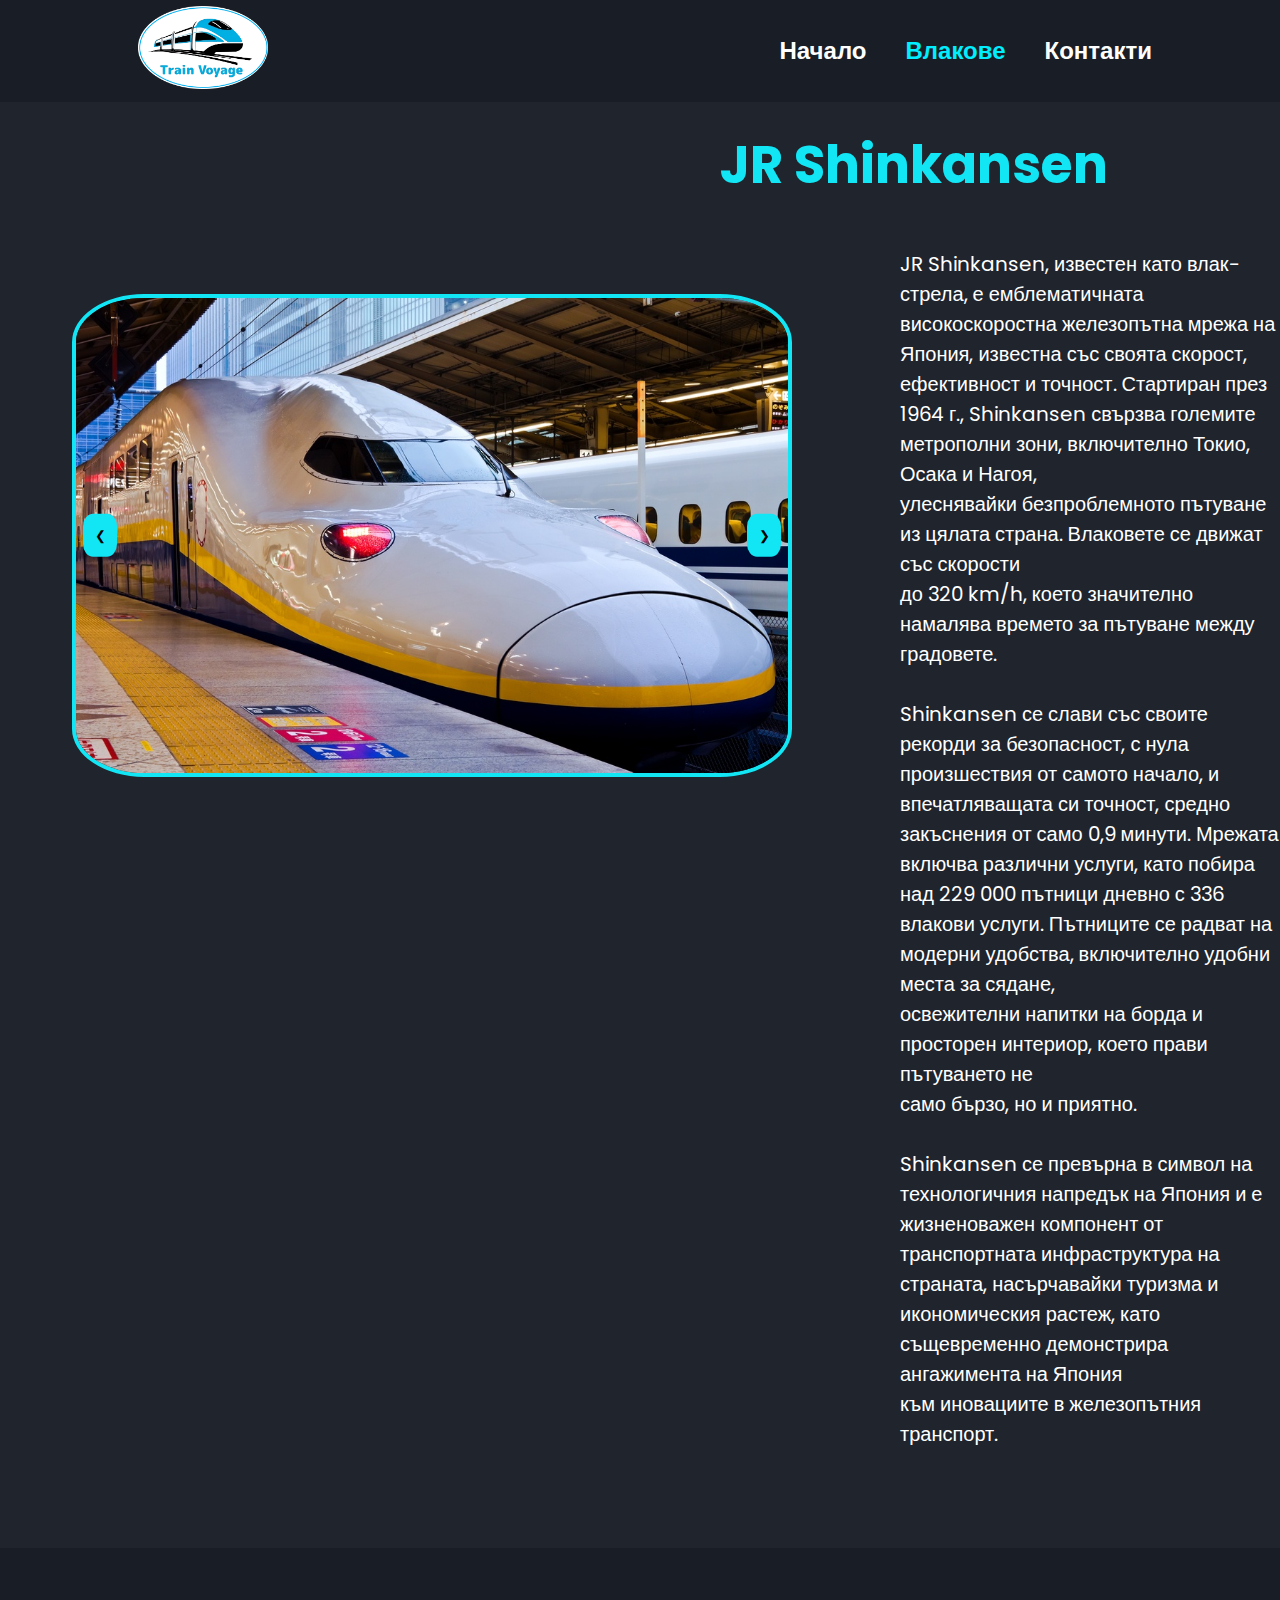
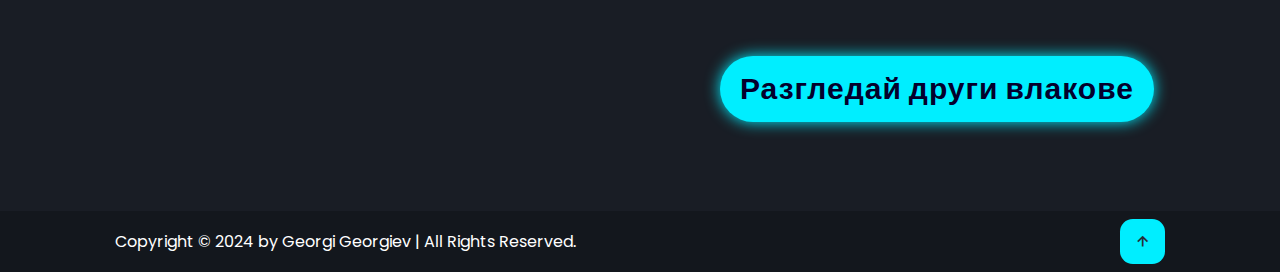
<file: trains-description2-page/trains-description2-page.html>
<!DOCTYPE html>
<html lang="en">
<head>
    <meta charset="UTF-8">
    <meta name="viewport" content="width=device-width, initial-scale=1.0">
    <title>Описание на влак JR Shinkansen</title>
    <link rel="stylesheet" type="text/css" href="trains-description2-page.css" />
    <link rel="stylesheet" type="text/css" href="trains-description2-page-mobile.css" />
    <link rel="stylesheet" type="text/css" href="trains-description2-page-tablet.css" />
    <link rel="icon" type="image/x-icon" href="../images/favicon.png">
    <link href='https://unpkg.com/boxicons@2.1.4/css/boxicons.min.css' rel='stylesheet'/>
</head>
<body>
    <header class="header">
        <a href="../home-page/index.html"><img src="../images/logo.png" class="logo"></a>

        <nav class="navbar">
            <a href="../home-page/index.html" style="--i:1;">Начало</a>
            <a class="active"href="../trains-page/trains-page.html" style="--i:2;">Влакове</a>
            <a href="../contact-page/contact-page.html" style="--i:3;">Контакти</a>
        </nav>
    </header>

    <h1 class="heading">JR Shinkansen</h1>
    <section class="carousel">
        <div class="carousel-container">
            <img src="../images/train2-1.jpg" alt="Image 1" class="carousel-image active">
            <img src="../images/train2-2.jpg" alt="Image 2" class="carousel-image">
            <img src="../images/train2-3.jpg" alt="Image 3" class="carousel-image">
        </div>
        <button class="prev" onclick="changeSlide(-1)">&#10094;</button>
        <button class="next" onclick="changeSlide(1)">&#10095;</button>
    </section>
    <p class="desc">JR Shinkansen, известен като влак-стрела, е емблематичната високоскоростна железопътна мрежа на Япония, известна със своята скорост, ефективност и точност. Стартиран през 1964 г., Shinkansen свързва големите метрополни зони, включително Токио, Осака и Нагоя,<br>  улеснявайки безпроблемното пътуване из цялата страна. Влаковете се движат със скорости <br> до 320 km/h, което значително намалява времето за пътуване между градовете. <br> <br> Shinkansen се слави със своите рекорди за безопасност, с нула произшествия от  самото начало, и впечатляващата си точност, средно закъснения от само 0,9 минути. Мрежата <br>включва различни услуги, като побира над 229 000 пътници дневно с 336  влакови услуги. Пътниците се радват на модерни удобства, включително удобни места  за сядане, <br> освежителни напитки на борда и просторен интериор, което прави пътуването  не <br> само бързо, но и приятно.<br><br> Shinkansen се превърна в символ на технологичния напредък на Япония и е  жизненоважен компонент от транспортната инфраструктура на страната,  насърчавайки туризма и икономическия растеж, като същевременно демонстрира ангажимента на Япония <br>към иновациите в железопътния транспорт.</p>
    <section class="button">
        <a class="btn" href="../trains-page/trains-page.html">Разгледай други влакове</a>
    </section>

    <footer class="footer">
        <div class="footer-text">
            <p>Copyright &copy; 2024 by Georgi Georgiev | All Rights Reserved.</p>
        </div>
        <div class="footer-iconTop">
            <a href="#" id="scrollToTop"><i class='bx bx-up-arrow-alt'></i></a>
        </div>
    </footer>


    <script src="trains-description2-page.js"></script>
    




</body>
</html>
</file>
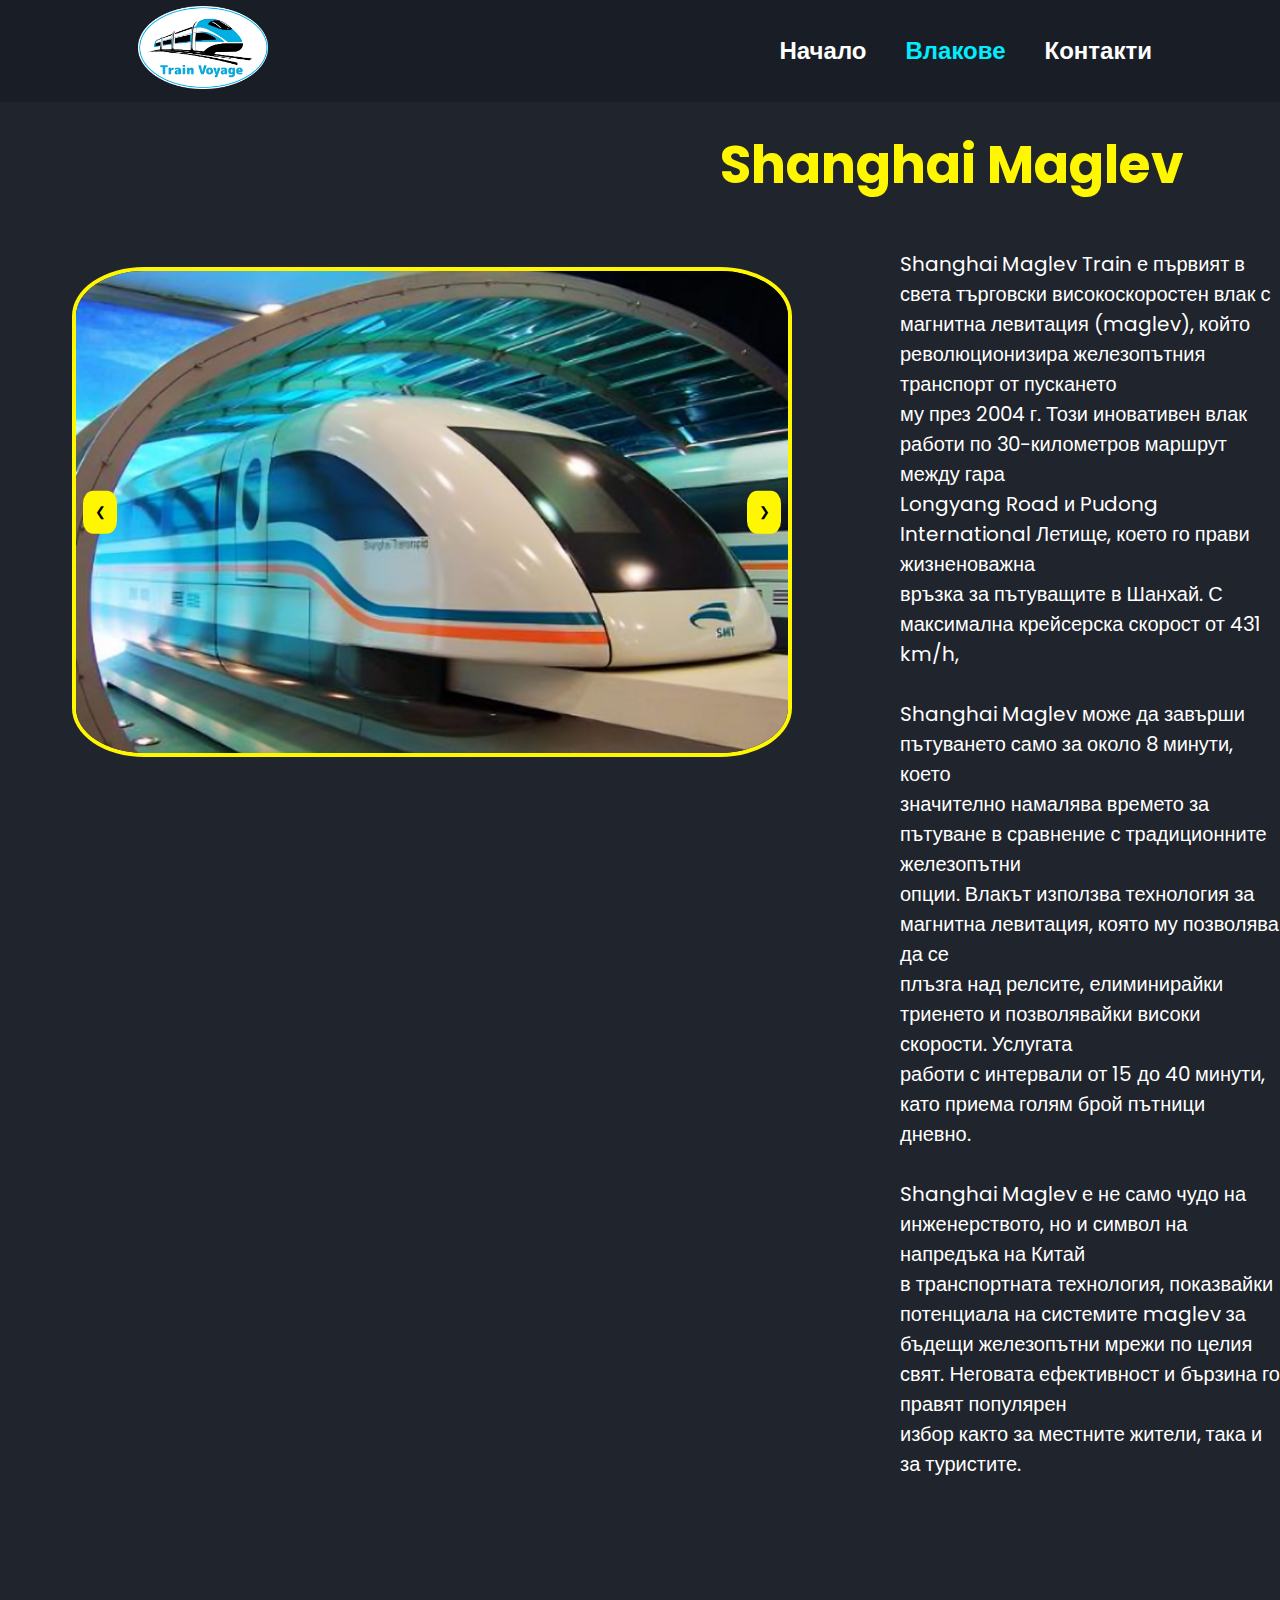
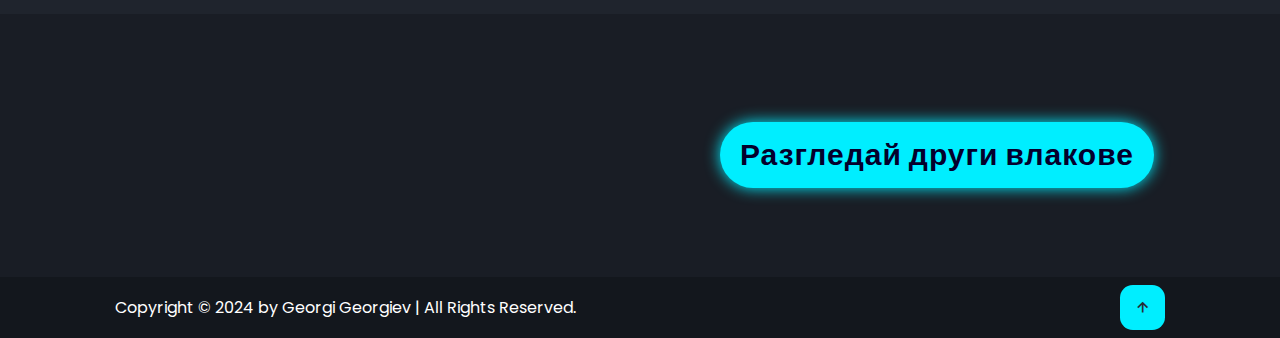
<file: trains-description3-page/trains-description3-page.html>
<!DOCTYPE html>
<html lang="en">
<head>
    <meta charset="UTF-8">
    <meta name="viewport" content="width=device-width, initial-scale=1.0">
    <title>Описание на влак Shanghai Maglev</title>
    <link rel="stylesheet" type="text/css" href="trains-description3-page.css" />
    <link rel="stylesheet" type="text/css" href="trains-description3-page-mobile.css" />
    <link rel="stylesheet" type="text/css" href="trains-description3-page-tablet.css" />
    <link rel="icon" type="image/x-icon" href="../images/favicon.png">
    <link href='https://unpkg.com/boxicons@2.1.4/css/boxicons.min.css' rel='stylesheet'/>
</head>
<body>
    <header class="header">
        <a href="../home-page/index.htmll"><img src="../images/logo.png" class="logo"></a>

        <nav class="navbar">
            <a href="../home-page/index.html" style="--i:1;">Начало</a>
            <a class="active" href="../trains-page/trains-page.html" style="--i:2;">Влакове</a>
            <a href="../contact-page/contact-page.html" style="--i:3;">Контакти</a>
        </nav>
    </header>

    <h1 class="heading">Shanghai Maglev</h1>
    <section class="carousel">
        <div class="carousel-container">
            <img src="../images/train3-1.png" alt="Image 1" class="carousel-image active">
            <img src="../images/train3-2.png" alt="Image 2" class="carousel-image">
            <img src="../images/train3-3.png" alt="Image 3" class="carousel-image">
        </div>
        <button class="prev" onclick="changeSlide(-1)">&#10094;</button>
        <button class="next" onclick="changeSlide(1)">&#10095;</button>
    </section>
    <p class="desc">Shanghai Maglev Train е първият в света търговски високоскоростен влак с магнитна левитация (maglev), който революционизира железопътния транспорт от пускането <br> му през 2004 г. Този иновативен влак работи по 30-километров маршрут между гара <br>Longyang Road и Pudong International Летище, което го прави жизненоважна <br> връзка за пътуващите в Шанхай. С максимална крейсерска скорост от   431 km/h, <br><br>Shanghai Maglev може да завърши пътуването само за около 8 минути, което <br>значително намалява времето за пътуване в сравнение с традиционните железопътни <br>опции. Влакът използва технология за магнитна левитация, която му позволява да се<br> плъзга над релсите, елиминирайки триенето и позволявайки високи скорости. Услугата <br>работи с интервали от 15 до 40 минути, като приема голям брой пътници дневно. <br><br>Shanghai Maglev е не само чудо на инженерството, но и символ на напредъка на Китай <br>в транспортната технология, показвайки потенциала на системите maglev за бъдещи железопътни мрежи по целия свят. Неговата ефективност и бързина го правят популярен<br> избор както за местните жители, така и за туристите.</p>
    <section class="button">
        <a class="btn" href="../trains-page/trains-page.html">Разгледай други влакове</a>
    </section>

    <footer class="footer">
        <div class="footer-text">
            <p>Copyright &copy; 2024 by Georgi Georgiev | All Rights Reserved.</p>
        </div>
        <div class="footer-iconTop">
            <a href="#" id="scrollToTop"><i class='bx bx-up-arrow-alt'></i></a>
        </div>
    </footer>

    
    <script src="trains-description3-page.js"></script>



</body>
</html>
</file>
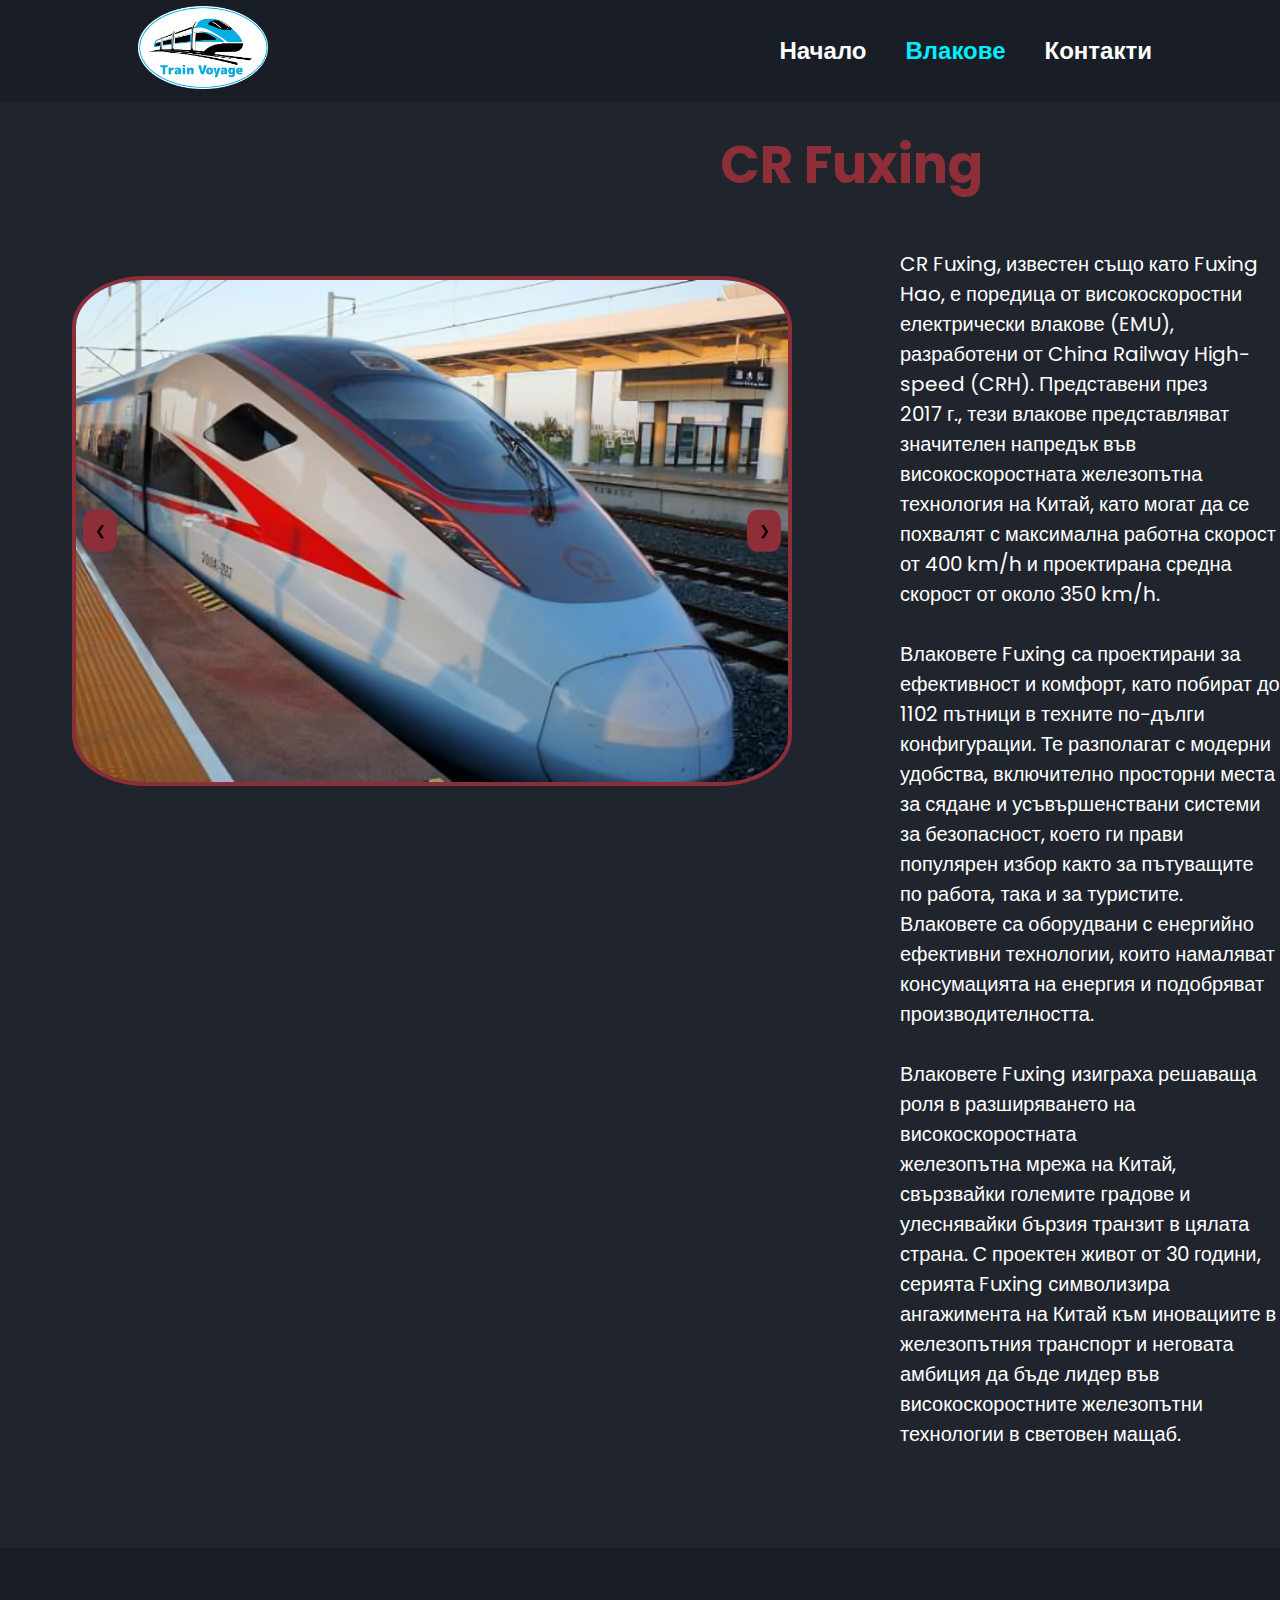
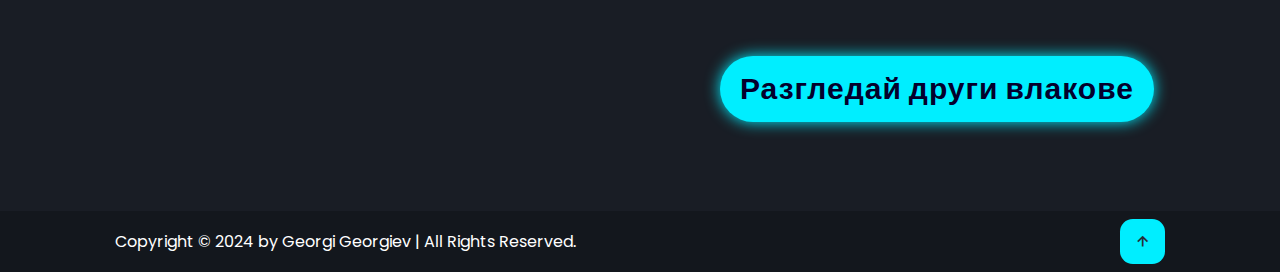
<file: trains-description4-page/trains-description4-page.html>
<!DOCTYPE html>
<html lang="en">
<head>
    <meta charset="UTF-8">
    <meta name="viewport" content="width=device-width, initial-scale=1.0">
    <title>Описание на влак CR Fuxing</title>
    <link rel="stylesheet" type="text/css" href="trains-description4-page.css" />
    <link rel="stylesheet" type="text/css" href="trains-description4-page-mobile.css" />
    <link rel="stylesheet" type="text/css" href="trains-description4-page-tablet.css" />
    <link rel="icon" type="image/x-icon" href="../images/favicon.png">
    <link href='https://unpkg.com/boxicons@2.1.4/css/boxicons.min.css' rel='stylesheet'/>
</head>
<body>
    <header class="header">
        <a href="../home-page/index.html"><img src="../images/logo.png" class="logo"></a>

        <nav class="navbar">
            <a href="../home-page/index.html" style="--i:1;">Начало</a>
            <a class="active" href="../trains-page/trains-page.html" style="--i:2;">Влакове</a>
            <a href="../contact-page/contact-page.html" style="--i:3;">Контакти</a>
        </nav>
    </header>

    <h1 class="heading">CR Fuxing</h1>
    <section class="carousel">
        <div class="carousel-container">
            <img src="../images/train4-1.png" alt="Image 1" class="carousel-image active">
            <img src="../images/train4-2.png" alt="Image 2" class="carousel-image">
            <img src="../images/train4-3.png" alt="Image 3" class="carousel-image">
        </div>
        <button class="prev" onclick="changeSlide(-1)">&#10094;</button>
        <button class="next" onclick="changeSlide(1)">&#10095;</button>
    </section>
    <p class="desc">CR Fuxing, известен също като Fuxing Hao, е поредица от високоскоростни електрически влакове (EMU), разработени от China Railway High-speed (CRH). Представени през <br> 2017 г., тези влакове представляват значителен напредък във високоскоростната железопътна технология на Китай, като могат да се похвалят с максимална работна скорост от 400 km/h и проектирана средна скорост от около 350 km/h. <br> <br> Влаковете Fuxing са проектирани за ефективност и комфорт, като побират до 1102 пътници в техните по-дълги конфигурации. Те разполагат с модерни удобства, включително просторни места за сядане и усъвършенствани системи за безопасност, което ги прави популярен избор както за пътуващите по работа, така и за туристите. Влаковете са оборудвани с енергийно ефективни технологии, които намаляват консумацията на енергия и подобряват производителността. <br> <br> Влаковете Fuxing изиграха решаваща роля в разширяването на високоскоростната <br> железопътна мрежа на Китай, свързвайки големите градове и улеснявайки бързия транзит в цялата страна. С проектен живот от 30 години, серията Fuxing символизира ангажимента на Китай към иновациите в железопътния транспорт и неговата амбиция да бъде лидер във високоскоростните железопътни технологии в световен мащаб.</p>
    <section class="button">
        <a class="btn" href="../trains-page/trains-page.html">Разгледай други влакове</a>
    </section>

    <footer class="footer">
        <div class="footer-text">
            <p>Copyright &copy; 2024 by Georgi Georgiev | All Rights Reserved.</p>
        </div>
        <div class="footer-iconTop">
            <a href="#" id="scrollToTop"><i class='bx bx-up-arrow-alt'></i></a>
        </div>
    </footer>

    
    <script src="trains-description4-page.js"></script>



</body>
</html>
</file>
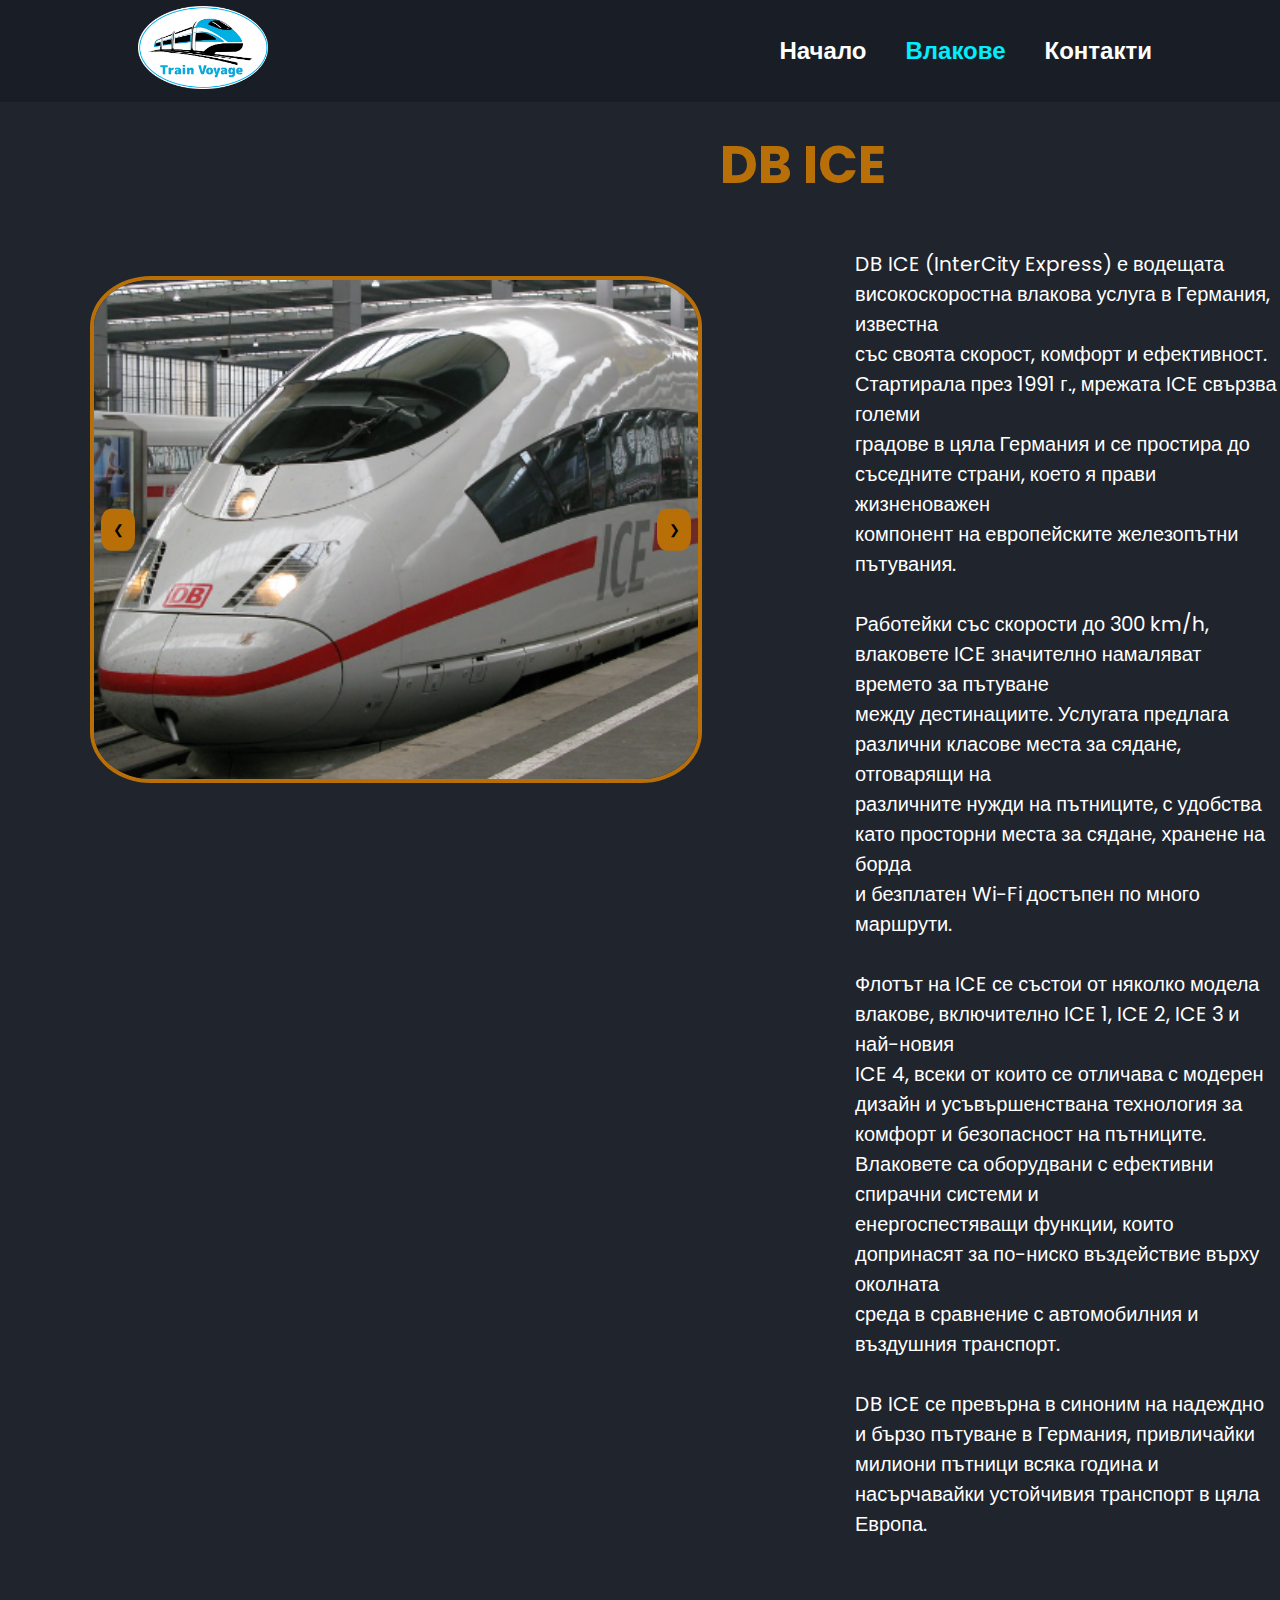
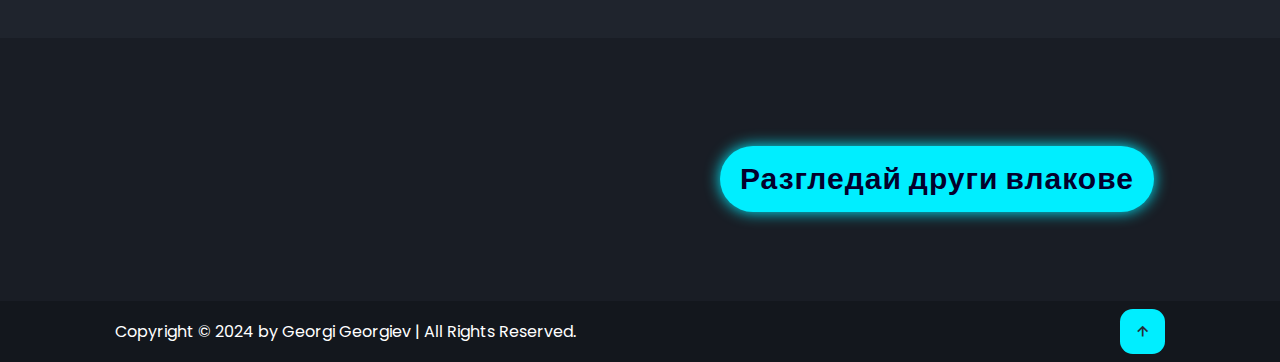
<file: trains-description5-page/trains-description5-page.html>
<!DOCTYPE html>
<html lang="en">
<head>
    <meta charset="UTF-8">
    <meta name="viewport" content="width=device-width, initial-scale=1.0">
    <title>Описание на влак DB ICE</title>
    <link rel="stylesheet" type="text/css" href="trains-description5-page.css" />
    <link rel="stylesheet" type="text/css" href="trains-description5-page-mobile.css" />
    <link rel="stylesheet" type="text/css" href="trains-description5-page-tablet.css" />
    <link rel="icon" type="image/x-icon" href="../images/favicon.png">
    <link href='https://unpkg.com/boxicons@2.1.4/css/boxicons.min.css' rel='stylesheet'/>
</head>
<body>
    <header class="header">
        <a href="../home-page/index.html"><img src="../images/logo.png" class="logo"></a>

        <nav class="navbar">
            <a href="../home-page/index.html" style="--i:1;">Начало</a>
            <a class="active" href="../trains-page/trains-page.html" style="--i:2;">Влакове</a>
            <a href="../contact-page/contact-page.html" style="--i:3;">Контакти</a>
        </nav>
    </header>

    <h1 class="heading">DB ICE</h1>
    <section class="carousel">
        <div class="carousel-container">
            <img src="../images/train5-1.png" alt="Image 1" class="carousel-image active">
            <img src="../images/train5-2.jpg" alt="Image 2" class="carousel-image">
            <img src="../images/train5-3.png" alt="Image 3" class="carousel-image">
        </div>
        <button class="prev" onclick="changeSlide(-1)">&#10094;</button>
        <button class="next" onclick="changeSlide(1)">&#10095;</button>
    </section>
    <p class="desc">DB ICE (InterCity Express) е водещата високоскоростна влакова услуга в Германия, известна <br>със своята скорост, комфорт и ефективност. Стартирала през 1991 г., мрежата ICE свързва големи <br>градове в цяла Германия и се простира до съседните страни, което я прави жизненоважен <br>компонент на европейските железопътни пътувания. <br><br>Работейки със скорости до 300 km/h, влаковете ICE значително намаляват времето за пътуване <br>между дестинациите. Услугата предлага различни класове места за сядане, отговарящи на<br> различните нужди на пътниците, с удобства като просторни места за сядане, хранене на борда<br> и безплатен Wi-Fi достъпен по много маршрути. <br><br>Флотът на ICE се състои от няколко модела влакове, включително ICE 1, ICE 2, ICE 3 и най-новия<br> ICE 4, всеки от които се отличава с модерен дизайн и усъвършенствана технология за комфорт и безопасност на пътниците. Влаковете са оборудвани с ефективни спирачни системи и <br>енергоспестяващи функции, които допринасят за по-ниско въздействие върху околната<br> среда в сравнение с автомобилния и въздушния транспорт.<br><br> DB ICE се превърна в синоним на надеждно и бързо пътуване в Германия, привличайки <br>милиони пътници всяка година и насърчавайки устойчивия транспорт в цяла Европа.</p>
    <section class="button">
        <a class="btn" href="../trains-page/trains-page.html">Разгледай други влакове</a>
    </section>

    <footer class="footer">
        <div class="footer-text">
            <p>Copyright &copy; 2024 by Georgi Georgiev | All Rights Reserved.</p>
        </div>
        <div class="footer-iconTop">
            <a href="#" id="scrollToTop"><i class='bx bx-up-arrow-alt'></i></a>
        </div>
    </footer>

    
    <script src="trains-description5-page.js"></script>




</body>
</html>
</file>
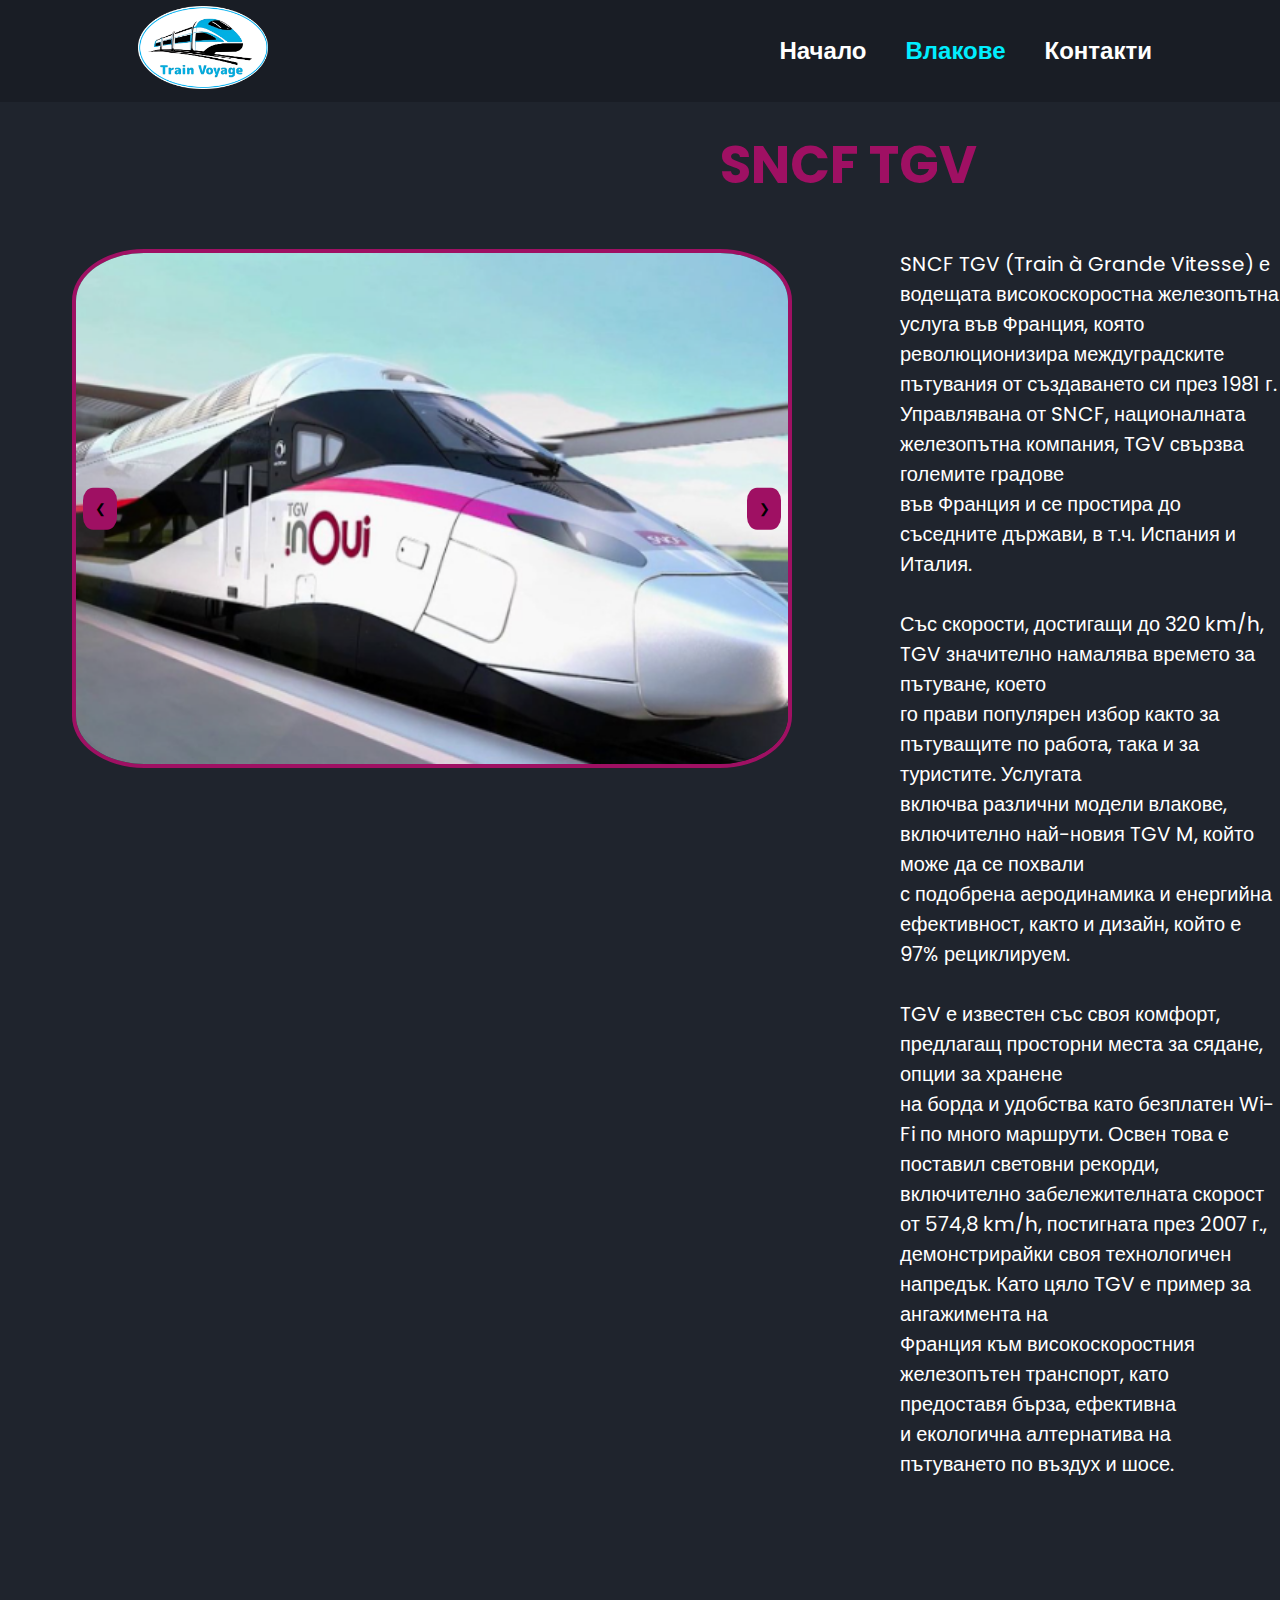
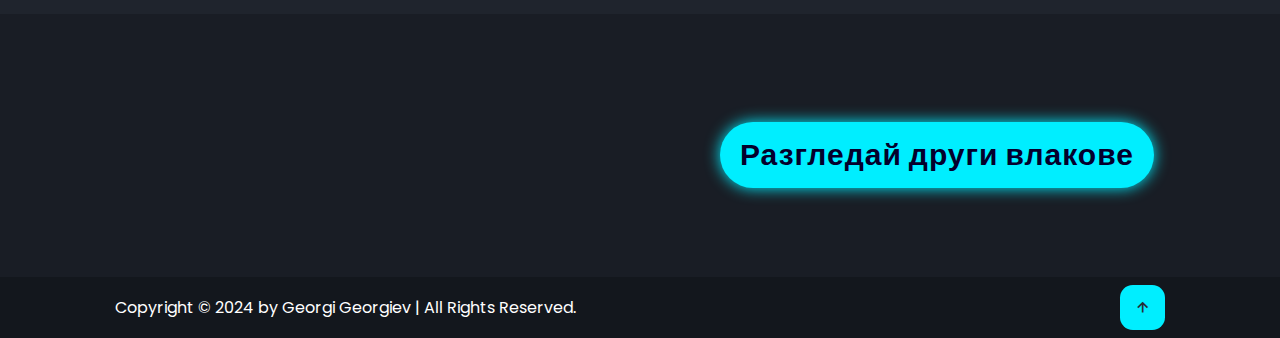
<file: trains-description6-page/trains-description6-page.html>
<!DOCTYPE html>
<html lang="en">
<head>
    <meta charset="UTF-8">
    <meta name="viewport" content="width=device-width, initial-scale=1.0">
    <title>Описание на влак SNCF TGV</title>
    <link rel="stylesheet" type="text/css" href="trains-description6-page.css" />
    <link rel="stylesheet" type="text/css" href="trains-description6-page-mobile.css" />
    <link rel="stylesheet" type="text/css" href="trains-description6-page-tablet.css" />
    <link rel="icon" type="image/x-icon" href="../images/favicon.png">
    <link href='https://unpkg.com/boxicons@2.1.4/css/boxicons.min.css' rel='stylesheet'/>
</head>
<body>
    <header class="header">
        <a href="../home-page/index.html"><img src="../images/logo.png" class="logo"></a>

        <nav class="navbar">
            <a href="../home-page/index.html" style="--i:1;">Начало</a>
            <a class="active" href="../trains-page/trains-page.html" style="--i:2;">Влакове</a>
            <a href="../contact-page/contact-page.html" style="--i:3;">Контакти</a>
        </nav>
    </header>

    <h1 class="heading">SNCF TGV</h1>
    <section class="carousel">
        <div class="carousel-container">
            <img src="../images/train6-1.png" alt="Image 1" class="carousel-image active">
            <img src="../images/train6-2.png" alt="Image 2" class="carousel-image">
            <img src="../images/train6-3.png" alt="Image 3" class="carousel-image">
        </div>
        <button class="prev" onclick="changeSlide(-1)">&#10094;</button>
        <button class="next" onclick="changeSlide(1)">&#10095;</button>
    </section>
    <p class="desc">SNCF TGV (Train à Grande Vitesse) е водещата високоскоростна железопътна услуга във Франция, която революционизира междуградските пътувания от създаването си през 1981 г. Управлявана от SNCF, националната железопътна компания, TGV свързва големите градове<br> във Франция и се простира до съседните държави, в т.ч. Испания и Италия. <br><br>Със скорости, достигащи до 320 km/h, TGV значително намалява времето за пътуване, което <br>го прави популярен избор както за пътуващите по работа, така и за туристите. Услугата <br>включва различни модели влакове, включително най-новия TGV M, който може да се похвали<br> с подобрена аеродинамика и енергийна ефективност, както и дизайн, който е 97% рециклируем. <br><br>TGV е известен със своя комфорт, предлагащ просторни места за сядане, опции за хранене <br>на борда и удобства като безплатен Wi-Fi по много маршрути. Освен това е поставил световни рекорди, включително забележителната скорост от 574,8 km/h, постигната през 2007 г., демонстрирайки своя технологичен напредък. Като цяло TGV е пример за ангажимента на <br>Франция към високоскоростния железопътен транспорт, като предоставя бърза, ефективна<br> и екологична алтернатива на пътуването по въздух и шосе.</p>
    <section class="button">
        <a class="btn" href="../trains-page/trains-page.html">Разгледай други влакове</a>
    </section>

    <footer class="footer">
        <div class="footer-text">
            <p>Copyright &copy; 2024 by Georgi Georgiev | All Rights Reserved.</p>
        </div>
        <div class="footer-iconTop">
            <a href="#" id="scrollToTop"><i class='bx bx-up-arrow-alt'></i></a>
        </div>
    </footer>

    
    <script src="trains-description6-page.js"></script>



</body>
</html>
</file>
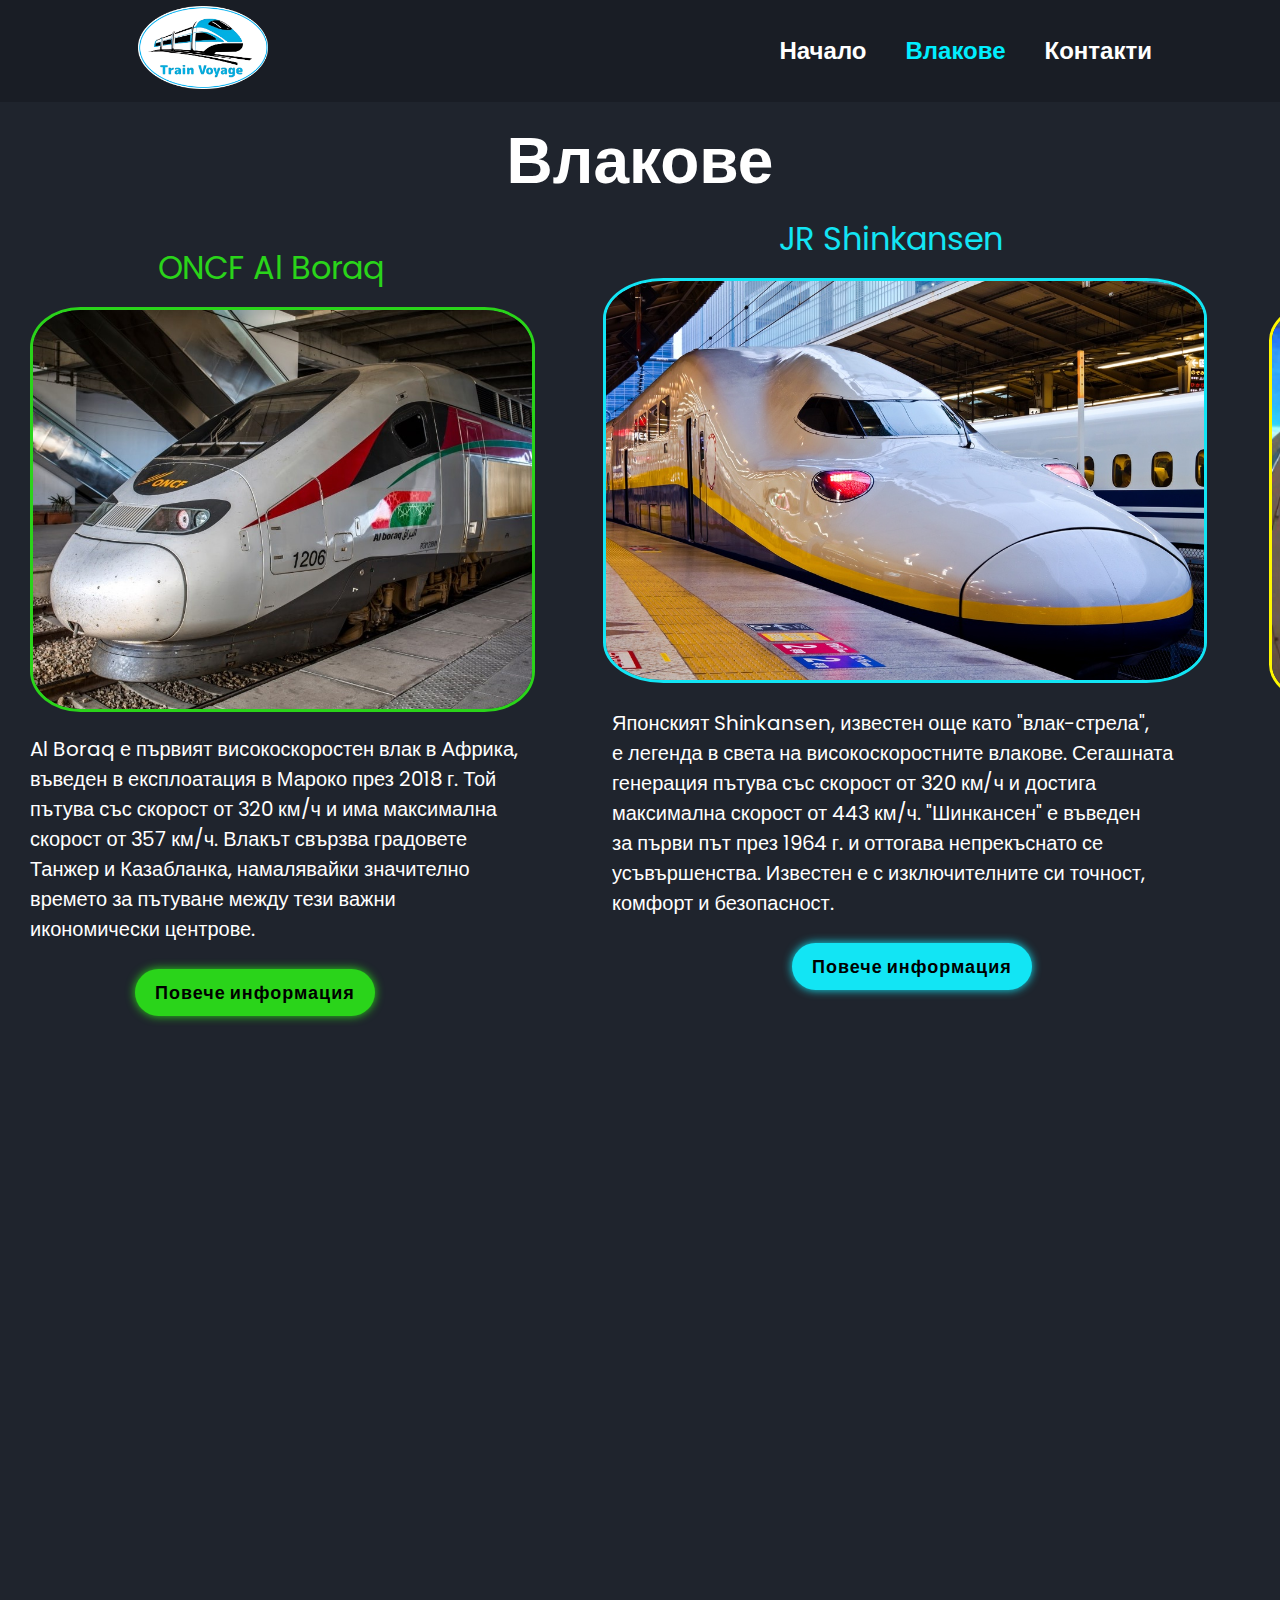
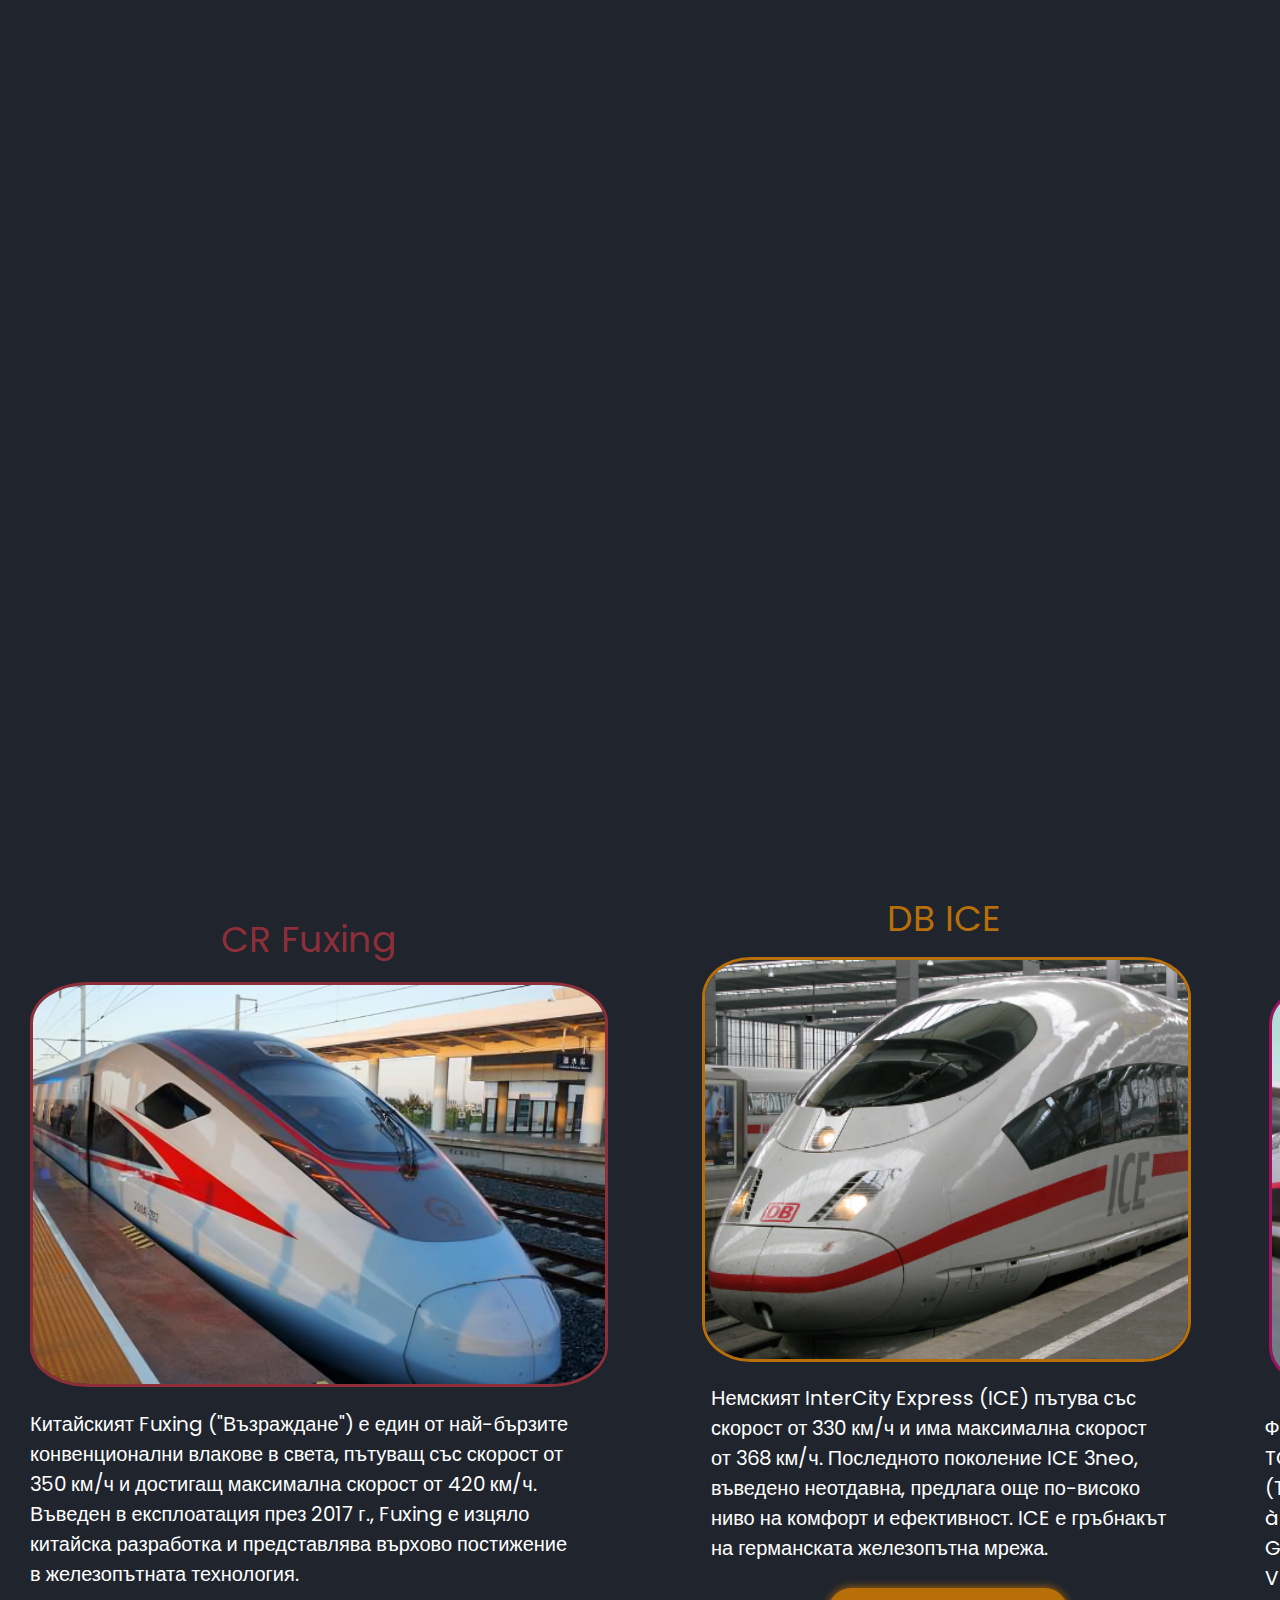
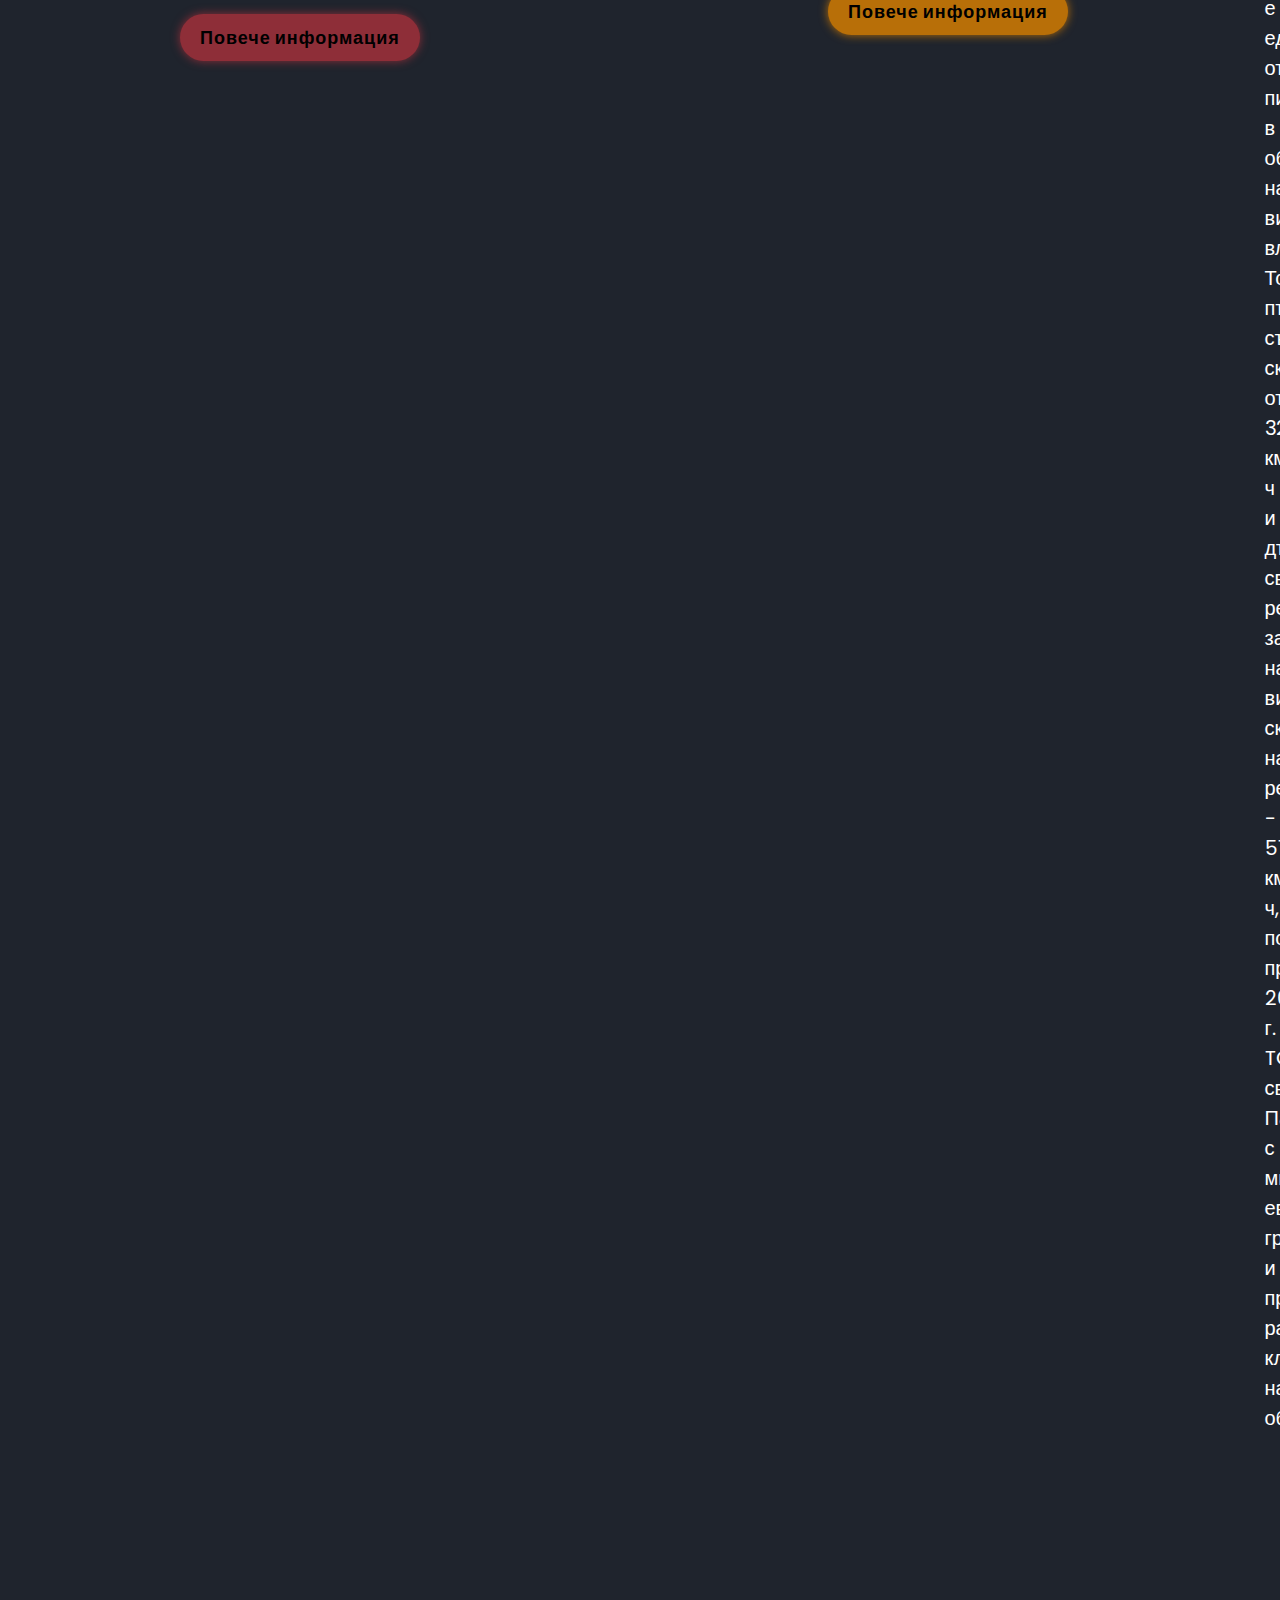
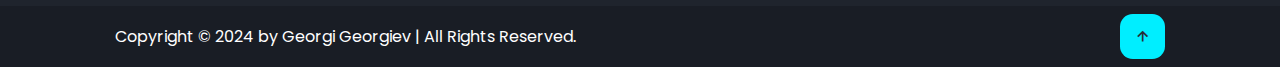
<file: trains-page/trains-page.html>
<!DOCTYPE html>
<html lang="en">
<head>
    <meta charset="UTF-8">
    <meta name="viewport" content="width=device-width, initial-scale=1.0">
    <title>Влакове</title>
    <link rel="stylesheet" type="text/css" href="trains-page.css" />
    <link rel="stylesheet" type="text/css" href="trains-page-mobile.css" />
    <link rel="stylesheet" type="text/css" href="trains-page-tablet.css" />
    <link rel="icon" type="image/x-icon" href="../images/favicon.png">
    <link href='https://unpkg.com/boxicons@2.1.4/css/boxicons.min.css' rel='stylesheet'/>
</head>

<body>
    <header class="header">
        <a href="../home-page/index.html"><img src="../images/logo.png" class="logo"></a>

        <nav class="navbar">
            <a href="../home-page/index.html" style="--i:1;">Начало</a>
            <a class="active" href="trains-page.html" style="--i:2;">Влакове</a>
            <a href="../contact-page/contact-page.html" style="--i:3;">Контакти</a>
        </nav>
    </header>

    <h2 class="heading">Влакове</h2>

    <p class="train-heading1">ONCF Al Boraq</p>
    <img class="train-img1" src="../images/train1-1.jpg">
    <p class="train-description1">Al Boraq е първият високоскоростен влак в Африка, <br> въведен в експлоатация в Мароко през 2018 г. Той <br> пътува със скорост от 320 км/ч и има максимална <br> скорост от 357 км/ч. Влакът свързва градовете<br>  Танжер и Казабланка, намалявайки значително <br> времето за пътуване между тези важни<br>  икономически центрове. </p>
    <a href="../trains-description1-page/trains-description1-page.html" class="btn1">Повече информация</a>

    <p class="train-heading2">JR Shinkansen</p>
    <img class="train-img2" src="../images/train2-1.jpg">
    <p class="train-description2">Японският Shinkansen, известен още като "влак-стрела",<br>  е легенда в света на високоскоростните влакове. Сегашната <br> генерация пътува със скорост от 320 км/ч и достига <br> максимална скорост от 443 км/ч. "Шинкансен" е въведен<br> за първи път през  1964 г. и оттогава непрекъснато се<br> усъвършенства. Известен е с изключителните си точност, <br>комфорт и безопасност.</p>
    <a href="../trains-description2-page/trains-description2-page.html" class="btn2">Повече информация</a>

    <p class="train-heading3">Shanghai Maglev</p>
    <img class="train-img3" src="../images/train3-1.png">
    <p class="train-description3">Шанхайският Maglev е най-бързият комерсиален влак в света, пътуващ със скорост от 460 км/ч и достигащ максимална скорост от 501 км/ч. За разлика от конвенционалните влакове, маглевът използва магнитна левитация, което му позволява да достига изключително високи скорости. Влакът свързва международното летище на Шанхай с центъра на града.</p>
    <a href="../trains-description3-page/trains-description3-page.html" class="btn3">Повече информация</a>

    <p class="train-heading4">CR Fuxing</p>
    <img class="train-img4" src="../images/train4-1.png">
    <p class="train-description4">Китайският Fuxing ("Възраждане") е един от най-бързите <br>  конвенционални влакове в света, пътуващ със скорост от <br> 350 км/ч и достигащ максимална скорост от 420 км/ч. <br> Въведен в експлоатация през 2017 г., Fuxing е изцяло <br> китайска разработка и представлява върхово постижение <br> в железопътната технология.</p>
    <a href="../trains-description4-page/trains-description4-page.html" class="btn4">Повече информация</a>

    <p class="train-heading5">DB ICE</p>
    <img class="train-img5" src="../images/train5-1.png">
    <p class="train-description5">Немският InterCity Express (ICE) пътува със <br>скорост от 330 км/ч и има максимална скорост<br>  от 368 км/ч. Последното поколение ICE 3neo,<br> въведено неотдавна, предлага още по-високо <br>ниво на комфорт и ефективност. ICE е гръбнакът <br>на германската железопътна мрежа.</p>
    <a href="../trains-description5-page/trains-description5-page.html" class="btn5">Повече информация</a>

    <p class="train-heading6">SNCF TGV</p>
    <img class="train-img6" src="../images/train6-1.png">
    <p class="train-description6">Френският TGV (Train à Grande Vitesse) е един от пионерите в областта на високоскоростните влакове. Той пътува със скорост от 320 км/ч и държи световния рекорд за най-висока скорост на релси - 574,8 км/ч, постигнат през 2007 г. TGV свързва Париж с много европейски градове и предлага различни класове на обслужване.</p>
    <a href="../trains-description6-page/trains-description6-page.html" class="btn6">Повече информация</a>

    <footer class="footer">
        <div class="footer-text">
            <p>Copyright &copy; 2024 by Georgi Georgiev | All Rights Reserved.</p>
        </div>
        <div class="footer-iconTop">
            <a href="#" id="scrollToTop"><i class='bx bx-up-arrow-alt'></i></a>
        </div>
    </footer>

    <script src="trains-page.js"></script>

</body>
</html>
</file>
<file: home-page/home-page.css>
@import url("https://fonts.googleapis.com/css2?family=Poppins:wght@700&display=swap");

* {
    margin: 0;
    padding: 0;
    box-sizing: border-box;
    font-family: 'Poppins', sans-serif;
}	
html{
    scroll-behavior: smooth;
}

body{
    background: #1f242d;
    color: #fff;
}

::-webkit-scrollbar {
  display: none;
} 

span {
  margin-left: 7.5vh;
  color: #0ef;
}

.header{
  position: fixed;
  top: 0;
  left: 0;
  width: 100%;
  padding: 10px 10%;
  background: #191d25;
  display: flex;
  justify-content: space-between;
  align-items: center;
  z-index: 100;
}





.logo {
  width: 130px;
  max-width: 200%;
  margin-left: 10px;
  margin-top: -0.5vh;
  margin-bottom: -0.5vh;
  transition: 0.4s ease-out;
  animation: slideRight 1s ease forwards;
}

.logo:hover {
  width: 135px;
  cursor: pointer;
}

.navbar a{
  display: inline-block;
  font-size: 24px;
  color: #fff;
  text-decoration: none;
  font-weight: 600;
  margin-left: 35px;
  transition: .5s;
  opacity: 0;
  animation: slideTop 1s ease forwards;
  animation-delay: calc(.2s * var(--i));
}

.navbar a:hover{
  color: rgb(189, 187, 187);
}

.navbar a.active{
  color: #0ef;
}

.home-img {
  padding-bottom: 45px;
  margin-top: -34.5vh;
  height: 88vh;
  z-index: 1;
  float: right;
  padding-right: 120px;
}

.motto {
  color: #fff;
  font-size: 75px;
  color: #fff;
  text-decoration: none;
  font-weight: 799;
  margin-top: 22.5vh;
  margin-left: 14vh;
  transition: text-shadow 0.5s ease;
  z-index: 2;
  text-shadow: 0 0 2.5px #fff, 0 0 3.5px #0ef;
}

.home-img2 {
  margin-left: 20vh;
  margin-top: 4vh;
}

.motto:hover {
  text-shadow: 0 0 5px #ffffff, 0 0 10px #0ef;
  cursor: default;
}


.home {
    height: 20vh;
}

.three-trains {
    height: 830px;
    background: #272c36;
}

.heading {
    margin-top: 70vh;
    text-align: center;
    font-weight: bold;
    font-size: 4rem;
}

.train-heading1 {
    margin-left: 165px;
    font-size: 1.7rem;
    margin-top: 30px;
    margin-bottom: 15px;
    color: rgb(191, 79, 79);
}

.train-img1 {
    height: 45vh;
    margin-left: 30px;
    border: 3px solid #f50b0b;
    border-radius: 10%;
}

.train-description1 {
    margin-left: 30px;
    margin-top: 15px;
    font-size: 18px;
}

.btn1 {
    display: inline-block;
    padding: 10px 20px;
    background: rgb(191, 79, 79);
    border-radius: 40px;
    box-shadow: 0 0 10px rgb(191, 79, 79);
    font-size: 18px;
    color: #000000;
    letter-spacing: 1px;
    text-decoration: none;
    font-weight: 799;
    margin-left: 9%;
    margin-top: 25px;
    position: relative;
}

.train-heading2 {
    margin-left: 91.5vh;
    margin-top: -78.5vh;
    font-size: 1.7rem;
    color: rgb(57, 49, 210);
}

.train-img2 {
    height: 45vh;
    margin-left: 72vh;
    margin-top: 1.8vh;
    border: 3px solid #2107c6;
    border-radius: 10%;
}

.train-description2 {
    font-size: 18px;
    margin-top: 15px;
    margin-left: 72vh;
}

.btn2 {
    display: inline-block;
    padding: 10px 20px;
    background: rgb(57, 49, 210);
    border-radius: 40px;
    box-shadow: 0 0 10px rgb(57, 49, 210);
    font-size: 18px;
    color: #000000;
    letter-spacing: 1px;
    text-decoration: none;
    font-weight: 799;
    margin-left: 43.5%;
    margin-top: 23.5px;
    position: relative;
}

.train-heading3 {
    margin-left: 161.5vh;
    margin-top: -78.5vh;
    font-size: 1.7rem;
    color: #570779;
}

.train-img3 {
    height: 45vh;
    margin-left: 143.5vh;
    margin-top: 1.6vh;
    border: 3px solid #570779;
    border-radius: 10%;
}

.train-description3 {
    font-size: 18px;
    margin-top: 12.5px;
    margin-left: 142vh;
}

.btn3 {
    display: inline-block;
    padding: 10px 20px;
    background: #570779;
    border-radius: 40px;
    box-shadow: 0 0 10px #570779;
    font-size: 18px;
    color: #000000;
    letter-spacing: 1px;
    text-decoration: none;
    font-weight: 799;
    margin-left: 76.5%;
    margin-top: 18px;
    position: relative;
}

.main-button {
    height: 180px;
}

.main-btn {
    display: inline-block;
    padding: 10px 20px;
    background: #0ef;
    border-radius: 40px;
    box-shadow: 0 0 10px #0ef;
    font-size: 30px;
    color: #04002c;
    letter-spacing: 1px;
    text-decoration: none;
    font-weight: 799;
    margin-left: 85.5vh;
    margin-top: 7vh;
    cursor: pointer;
}


.footer {
    display: flex;
    justify-content: space-between;
    align-items: center;
    flex-wrap: wrap;
    padding: .5rem 9%;
    background: #191d25;
    position: relative;
    bottom: -200px;
    width: 100%;
    margin-top: -23vh;
}

.footer-text p {
    font-size: 1rem;
}

.footer-iconTop a{
    display: inline-flex;
    justify-content: center;
    align-items: center;
    padding: .8rem;
    background: #0ef;
    border-radius: .8rem;
    text-decoration: none;
}
.footer-iconTop a i{
    font-size: 1.2rem;
    color: #272c36;
}











































@keyframes slideRight{
  0% {
      transform: translateX(-100px);
      opacity: 0;
  }
  100% {
      transform: translateX(0);
      opacity: 1;
  }
}

@keyframes slideTop{
  0% {
      transform: translateY(100px);
      opacity: 0;
  }
  100% {
      transform: translateY(0);
      opacity: 1;
  }
}
</file>
<file: home-page/home-page-mobile.css>
@media only screen and (max-width:720px) {
    @import url("https://fonts.googleapis.com/css2?family=Poppins:wght@700&display=swap");

* {
    margin: 0;
    padding: 0;
    box-sizing: border-box;
    font-family: 'Poppins', sans-serif;
}	
html{
    scroll-behavior: smooth;
}

body{
    background: #1f242d;
    color: #fff;
}

::-webkit-scrollbar {
  display: none;
} 
html, body {
    max-width: 100%;
}



.header{
  position: fixed;
  top: 0;
  left: 0;
  width: 100%;
  padding: 10px 10%;
  background: #191d25;
  display: flex;
  justify-content: space-between;
  align-items: center;
  z-index: 100;
}


.logo {
    width: 100px;
    margin-left: -3vh;
    margin-top: 0.5vh;
    margin-bottom: -0.5vh;
    transition: 0.4s ease-out;
    animation: slideRight 1s ease forwards;
    opacity: 0;
  }

  .logo:hover {
    width: 83px;
    cursor: pointer;
  }
.navbar {
    display: flex;
    margin-right: -3vh;
}
 
.navbar a{
  display: inline-block;
  font-size: 15px;
  color: #fff;
  text-decoration: none;
  font-weight: 600;
  transition: .5s;
  margin-left: 15px;
  opacity: 0;
  animation: slideTop 1s ease forwards;
  animation-delay: calc(.2s * var(--i));
}

.navbar a:hover{
    color: rgb(189, 187, 187);
  }

.navbar a.active{
  color: #0ef;
}



.motto {
  color: #fff;
  font-size: 35px;
  text-decoration: none;
  font-weight: 799;
  margin-top: 15vh;
  margin-left: 4vh;
  transition: text-shadow 0.5s ease;
  text-shadow: 0 0 2.5px #fff, 0 0 3.5px #0ef;
}
span {
    margin-left: 5vh;
    color: #0ef;
  }

  .home-img {
    margin-top: 5vh;
    height: 52.5vh;
    padding-right: 12px;
  }

.home-img2 {
  display: none;
}

.motto:hover {
  text-shadow: 0 0 5px #ffffff, 0 0 10px #0ef;
  cursor: default;
}


.home {
    height: 8vh;
}

.three-trains {
    height: 286vh;
    background: #272c36;
}

.heading {
    margin-top: 70vh;
    text-align: center;
    font-weight: bold;
    font-size: 3.5rem;
}

.train-heading1 {
    margin-left: 85px;
    font-size: 1.6rem;
    margin-top: 30px;
    margin-bottom: 15px;
    color: rgb(191, 79, 79);
}

.train-img1 {
    height: 35vh;
    margin-left: 12.5px;
    border: 3px solid #f50b0b;
    border-radius: 10%;
}

br {
    display: none;
}

.train-description1 {
    margin-left: 15px;
    margin-top: 15px;
    font-size: 1rem;
}

.btn1 {
    display: inline-block;
    padding: 10px 20px;
    background: rgb(191, 79, 79);
    border-radius: 40px;
    box-shadow: 0 0 10px rgb(191, 79, 79);
    font-size: 18px;
    color: #000000;
    letter-spacing: 1px;
    text-decoration: none;
    font-weight: 799;
    margin-left: 10vh;
    margin-top: 25px;
    position: relative;
}

.train-heading2 {
    margin-left: 92.5px;
    font-size: 1.7rem;
    margin-top: 10vh;
    margin-bottom: 15px;
    color: rgb(57, 49, 210);
}

.train-img2 {
    height: 35vh;
    margin-left: 6px;
    margin-top: 0vh;
    border: 3px solid #2107c6;
    border-radius: 10%;
}

.train-description2 {
    margin-left: 15px;
    margin-top: 15px;
    font-size: 1rem;
}

.btn2 {
    display: inline-block;
    padding: 10px 20px;
    background: rgb(57, 49, 210);
    border-radius: 40px;
    box-shadow: 0 0 10px rgb(57, 49, 210);
    font-size: 18px;
    color: #000000;
    letter-spacing: 1px;
    text-decoration: none;
    font-weight: 799;
    margin-left: 10vh;
    margin-top: 25px;
    position: relative;
}

.train-heading3 {
    height: 35vh;
    margin-left: 100px;
    margin-top: 14vh;
    font-size: 1.7rem;
    color: #570779;
}

.train-img3 {
    height: 35vh;
    margin-left: 18px;
    margin-top: -28vh;
    border: 3px solid #570779;
    border-radius: 10%;
}

.train-description3 {
    margin-left: 25px;
    margin-top: 15px;
    font-size: 1rem;
}

.btn3 {
    display: inline-block;
    padding: 10px 20px;
    background: #570779;
    border-radius: 40px;
    box-shadow: 0 0 10px #570779;
    font-size: 18px;
    color: #000000;
    letter-spacing: 1px;
    text-decoration: none;
    font-weight: 799;
    margin-left: 10vh;
    margin-top: 25px;
    position: relative;
}

.main-button {
    height: 150px;
}

.main-btn {
    display: inline-block;
    padding: 10px 20px;
    background: #0ef;
    border-radius: 40px;
    box-shadow: 0 0 10px #0ef;
    font-size: 26px;
    color: #04002c;
    letter-spacing: 1px;
    text-decoration: none;
    font-weight: 799;
    margin-left: 7vh;
    margin-top: 5vh;
    margin-bottom: 5vh;
    cursor: pointer;
}

.footer {
    display: flex;
    justify-content: space-between;
    align-items: center;
    flex-wrap: wrap;
    padding: .5rem 9%;
    background: #191d25;
    position: relative;
    bottom: -200px;
    width: 100%;
    margin-top: -26vh;
}

.footer-text p {
    font-size: .62rem;
    margin-left: -3vh;
}

.footer-iconTop {
    margin-right: -2vh;
}

.footer-iconTop a{
    display: inline-flex;
    justify-content: center;
    align-items: center;
    padding: .8rem;
    background: #0ef;
    border-radius: .8rem;
    text-decoration: none;
}
.footer-iconTop a i{
    font-size: 1rem;
    color: #272c36;
}

@keyframes slideRight{
    0% {
        transform: translateX(-100px);
        opacity: 0;
    }
    100% {
        transform: translateX(0);
        opacity: 1;
    }
  }
  
  @keyframes slideTop{
    0% {
        transform: translateY(100px);
        opacity: 0;
    }
    100% {
        transform: translateY(0);
        opacity: 1;
    }
  }
}
</file>
<file: home-page/home-page-tablet.css>
@media only screen and (min-width: 721px) and (max-width: 1024px) {
    @import url("https://fonts.googleapis.com/css2?family=Poppins:wght@700&display=swap");

* {
    margin: 0;
    padding: 0;
    box-sizing: border-box;
    font-family: 'Poppins', sans-serif;
}	
html{
    scroll-behavior: smooth;
}

body{
    background: #1f242d;
    color: #fff;
}

::-webkit-scrollbar {
  display: none;
} 
html, body {
    overflow-x: hidden; /* Prevent horizontal scrolling */
    max-width: 100%; /* Ensure the width does not exceed the viewport */
}



.header{
  position: fixed;
  top: 0;
  left: 0;
  width: 100%;
  padding: 10px 10%;
  background: #191d25;
  display: flex;
  justify-content: space-between;
  align-items: center;
  z-index: 100;
}


.logo {
    width: 100px;
    margin-left: -3vh;
    margin-top: 0.5vh;
    margin-bottom: -0.5vh;
    transition: 0.4s ease-out;
    animation: slideRight 1s ease forwards;
    opacity: 0;
  }

  .logo:hover {
    width: 83px;
    cursor: pointer;
  }
.navbar {
    display: flex;
    margin-right: -3vh;
}
 
.navbar a{
  display: inline-block;
  font-size: 22px;
  color: #fff;
  text-decoration: none;
  font-weight: 600;
  transition: .5s;
  margin-left: 60px;
  opacity: 0;
  animation: slideTop 1s ease forwards;
  animation-delay: calc(.2s * var(--i));
}

.navbar a:hover{
    color: rgb(189, 187, 187);
  }

.navbar a.active{
  color: #0ef;
}



.motto {
  color: #fff;
  font-size: 55px;
  text-decoration: none;
  font-weight: 799;
  margin-top: 15vh;
  margin-left: 12vh;
  transition: text-shadow 0.5s ease;
  text-shadow: 0 0 2.5px #fff, 0 0 3.5px #0ef;
}
span {
    margin-left: 5vh;
    color: #0ef;
  }

  .home-img {
    margin-top: 4vh;
    height: 65vh;
    padding-right: 6vh;
  }

.home-img2 {
  display: none;
}

.motto:hover {
  text-shadow: 0 0 5px #ffffff, 0 0 10px #0ef;
  cursor: default;
}


.home {
    height: 20vh;
}

.three-trains {
    height: 286vh;
    background: #272c36;
}

.heading {
    margin-top: 70vh;
    text-align: center;
    font-weight: bold;
    font-size: 3.8rem;
    margin-left: 1.5vh;
}

.train-heading1 {
    margin-left: 3vh;
    font-size: 2.3rem;
    text-align: center;
    margin-top: 30px;
    margin-bottom: 15px;
    color: rgb(191, 79, 79);
}

.train-img1 {
    height: 45vh;
    margin-left: 8vh;
    border: 3px solid #f50b0b;
    border-radius: 10%;
}

br {
    display: none;
}

.train-description1 {
    margin-left: 8vh;
    margin-top: 1vh;
    margin-right: 6vh;
    font-size: 1.45rem;
}

.btn1 {
    display: inline-block;
    padding: 10px 20px;
    background: rgb(191, 79, 79);
    border-radius: 40px;
    box-shadow: 0 0 10px rgb(191, 79, 79);
    font-size: 28px;
    color: #000000;
    letter-spacing: 1px;
    text-decoration: none;
    font-weight: 799;
    margin-left: 22vh;
    margin-top: 25px;
    position: relative;
}

.train-heading2 {
    margin-left: 3vh;
    font-size: 2.3rem;
    text-align: center;
    margin-top: 10vh;
    margin-bottom: 15px;
    color: rgb(57, 49, 210);
}

.train-img2 {
    height: 45vh;
    margin-left: 8vh;
    border: 3px solid #2107c6;
    border-radius: 10%;
}

.train-description2 {
    margin-left: 10vh;
    margin-top: 1vh;
    margin-right: 6vh;
    font-size: 1.45rem;
}

.btn2 {
    display: inline-block;
    padding: 10px 20px;
    background: rgb(57, 49, 210);
    border-radius: 40px;
    box-shadow: 0 0 10px rgb(57, 49, 210);
    font-size: 28px;
    color: #000000;
    letter-spacing: 1px;
    text-decoration: none;
    font-weight: 799;
    margin-left: 22vh;
    margin-top: 25px;
    position: relative;
}

.train-heading3 {
    margin-left: 3vh;
    font-size: 2.4rem;
    text-align: center;
    margin-top: 11vh;
    margin-bottom: 15px;
    color: #570779;
}

.train-img3 {
    height: 45vh;
    margin-left: 9vh;
    margin-top: 1vh;
    border: 3px solid #570779;
    border-radius: 10%;
}

.train-description3 {
    margin-left: 10vh;
    margin-top: 1vh;
    margin-right: 6vh;
    font-size: 1.45rem;
}

.btn3 {
    display: inline-block;
    padding: 10px 20px;
    background: #570779;
    border-radius: 40px;
    box-shadow: 0 0 10px #570779;
    font-size: 28px;
    color: #000000;
    letter-spacing: 1px;
    text-decoration: none;
    font-weight: 799;
    margin-left: 22vh;
    margin-top: 25px;
    position: relative;
}

.main-button {
    height: 150px;
}

.main-btn {
    display: inline-block;
    padding: 10px 20px;
    background: #0ef;
    border-radius: 40px;
    box-shadow: 0 0 10px #0ef;
    font-size: 40px;
    color: #04002c;
    letter-spacing: 1px;
    text-decoration: none;
    font-weight: 799;
    margin-left: 19vh;
    margin-top: 5vh;
    margin-bottom: 5vh;
    cursor: pointer;
}

.footer {
    display: flex;
    justify-content: space-between;
    align-items: center;
    flex-wrap: wrap;
    padding: .5rem 9%;
    background: #191d25;
    position: relative;
    bottom: -200px;
    width: 100%;
    margin-top: -14vh;
}

.footer-text p {
    font-size: 1.1rem;
    margin-left: -3vh;
}


.footer-iconTop a{
    display: inline-flex;
    justify-content: center;
    align-items: center;
    padding: .8rem;
    background: #0ef;
    border-radius: .8rem;
    text-decoration: none;
}
.footer-iconTop a i{
    font-size: 1.5rem;
    color: #272c36;
}

@keyframes slideRight{
    0% {
        transform: translateX(-100px);
        opacity: 0;
    }
    100% {
        transform: translateX(0);
        opacity: 1;
    }
  }
  
  @keyframes slideTop{
    0% {
        transform: translateY(100px);
        opacity: 0;
    }
    100% {
        transform: translateY(0);
        opacity: 1;
    }
  }
}
</file>
<file: contact-page/contact-page.css>
@import url("https://fonts.googleapis.com/css2?family=Poppins:wght@700&display=swap");

* {
    margin: 0;
    padding: 0;
    box-sizing: border-box;
    font-family: 'Poppins', sans-serif;
}	
html{
    scroll-behavior: smooth;
}

body{
    background: #1f242d;
    color: #fff;
    overflow: hidden;
}

::-webkit-scrollbar {
    display: none;
}

.logo {
  width: 130px;
  max-width: 200%;
  margin-left: 10px;
  margin-top: -0.5vh;
  margin-bottom: -0.5vh;
  transition: 0.4s ease-out;
}

.logo:hover {
  width: 135px;
  cursor: pointer;
}

.header{
  position: fixed;
  top: 0;
  left: 0;
  width: 100%;
  padding: 10px 10%;
  background: #191d25;
  display: flex;
  justify-content: space-between;
  align-items: center;
  z-index: 100;
}



.navbar a{
  display: inline-block;
  font-size: 24px;
  color: #fff;
  text-decoration: none;
  font-weight: 600;
  margin-left: 35px;
  transition: .5s;
  opacity: 1;
  animation: slideTop 1s ease forwards;
  animation-delay: calc(.2s * var(--i));
}

.navbar a:hover{
  color: rgb(189, 187, 187);
}

.navbar a.active{
  color: #0ef;
}

.contact{
  background-color: #1f242d;
  margin-top: -80vh;
  margin-left: 30vh;
}


.contact form{
  width: 55rem;
  text-align: center;
  margin-left: 30rem;
  margin-top: 32vh;
  position: absolute;
  top: -100px;
}

.contact form .input-box{
  display: flex;
  justify-content: space-between;
  flex-wrap: wrap;
}

.contact form .input-box input,
.contact form textarea{
  width: 100%;
  padding: 1rem;
  font-size: 1.2rem;
  color: #fff;
  background: #323946;
  border-radius: 1rem;
  margin: .7rem 0;
  border: none;
}

.contact form .input-box input{
  width: 49%;
}
.contact form textarea{
  resize: none;
}
.contact form .btn{
  margin-top: .5rem;
  cursor: pointer;
  border: none;
}

.btn {
  display: inline-block;
  padding: 12px 28px;
  background: #0ef;
  border-radius: 40px;
  box-shadow: 0 0 10px #0ef;
  font-size: 18px;
  color: #1f242d;
  letter-spacing: 1px;
  text-decoration: none;
  font-weight: 799;
}





  .container{
    width: 25%;
    height: 100%;
    display: flex;
    flex-direction: column;
    align-items: center;
    justify-content: center;
    margin-top: 80vh;
    margin-left: -10vh;
    position: absolute;
  }
  .content::before{
    content: '';
    position: absolute;
    height: 70vh;
    width: .5vh;
    right: -1.5vh;
    top: 50%;
    transform: translateY(-50%);
    background: #afafb6;
  }
  .content .details{
    margin: 4.5vh;
    text-align: center;
  }
  .content  .details i{
    font-size: 6vh;
    color: #0ef;
  }
  .content  .details .topic{
    font-size: 1.7rem;
    font-weight: bold;
    color: rgb(242, 242, 242);
  }
  .content .details .text-one
  {
    font-size: 1rem;
    font-weight: bold;
    color: #a29e9e;
  }

  ::-webkit-inner-spin-button,
::-webkit-outer-spin-button {
    -webkit-appearance: none;
  }

  .footer {
    display: flex;
    justify-content: space-between;
    align-items: center;
    flex-wrap: wrap;
    padding: .5rem 9%;
    background: #191d25;
    position: absolute;
    width: 100%;
    bottom: 0;
    margin-top: 10vh;
    margin-bottom: 0vh;
    
}	

.footer-text p {
    font-size: 1rem;
}

.footer-iconTop a{
    display: inline-flex;
    justify-content: center;
    align-items: center;
    padding: .8rem;
    background: #0ef;
    border-radius: .8rem;
    text-decoration: none;
}
.footer-iconTop a i{
    font-size: 1.2rem;
    color: #272c36;
}
</file>
<file: contact-page/contact-page-mobile.css>
@media only screen and (max-width:720px) {
    @import url("https://fonts.googleapis.com/css2?family=Poppins:wght@700&display=swap");

* {
    margin: 0;
    padding: 0;
    box-sizing: border-box;
    font-family: 'Poppins', sans-serif;
}	
html{
    scroll-behavior: smooth;
}

body{
    background: #1f242d;
    color: #fff;
    overflow: scroll;
    
}
html, body {
  max-width: 100%;
  overflow-x: hidden;
}


.header{
    position: fixed;
    top: 0;
    left: 0;
    width: 100%;
    padding: 10px 10%;
    background: #191d25;
    display: flex;
    justify-content: space-between;
    align-items: center;
    z-index: 100;
  }
  
  
  .logo {
      width: 100px;
      margin-left: -3vh;
      margin-top: 0.5vh;
      margin-bottom: -0.5vh;
      transition: 0.4s ease-out;
      animation: slideRight 1s ease forwards;
      opacity: 1;
    }
  
    .logo:hover {
      width: 83px;
      cursor: pointer;
    }
  .navbar {
      display: flex;
      margin-right: -1.5vh;
  }
   
  .navbar a{
    display: inline-block;
    font-size: 15px;
    color: #fff;
    text-decoration: none;
    font-weight: 600;
    transition: .5s;
    margin-left: 15px;
    opacity: 1;
    animation: slideTop 1s ease forwards;
    animation-delay: calc(.2s * var(--i));
  }
  
  .navbar a:hover{
      color: rgb(189, 187, 187);
    }
  
  .navbar a.active{
    color: #0ef;
  }

.contact{
    background-color: #1f242d;
    margin-left: 10vh;
    min-height: 100vh; /* Set a minimum height */
}










  .container{
    width: 25%;
    height: auto;
    display: flex;
    flex-direction: column;
    align-items: center;
    justify-content: center;
    margin-top: 86vh;
    margin-left: -9vh;
    position: relative;
  }
  .content::before{
    display: none;
  }
  .content {
    margin-top: 5vh;
  }
 
  .content .details{
    margin: 7vh;
    margin-left: 44vh;
    text-align: center;
  }
  .content  .details i{
    font-size: 6vh;
    color: #0ef;
  }
  .content  .details .topic{
    font-size: 1.9rem;
    font-weight: bold;
    color: rgb(242, 242, 242);
  }
  .content .details .text-one
  {
    font-size: 1.2rem;
    font-weight: bold;
    color: #a29e9e;
    white-space: nowrap;
  }


  .contact form {
    width: 95%;
    margin-left: -4vh; /* Remove left margin */
    margin-top: 25vh; /* Adjust this value to bring the form higher */
    position: relative; /* Change position to relative for better flow */
}



.contact form .input-box input,
.contact form textarea {
    width: 100%; /* Ensure inputs and textareas take full width */
    font-size: 1.2rem; /* Adjust font size for better readability */
}

.contact form .input-box {
    flex-direction: column; /* Stack elements vertically */
}

.btn {
    display: inline-block;
    padding: 12px 28px;
    background: #0ef;
    border-radius: 40px;
    box-shadow: 0 0 10px #0ef;
    font-size: 18px;
    color: #1f242d;
    letter-spacing: 1px;
    text-decoration: none;
    font-weight: 799;
    margin-top: 10vh;
  }

  .footer {
    display: flex;
    justify-content: space-between;
    align-items: center;
    flex-wrap: wrap;
    padding: .5rem 9%;
    background: #191d25;
    position: relative;
    bottom: -200px;
    width: 100%;
    margin-top: -25vh;
}

.footer-text p {
    font-size: .62rem;
    margin-left: -3vh;
}

.footer-iconTop {
    margin-right: -2vh;
}

.footer-iconTop a{
    display: inline-flex;
    justify-content: center;
    align-items: center;
    padding: .8rem;
    background: #0ef;
    border-radius: .8rem;
    text-decoration: none;
}
.footer-iconTop a i{
    font-size: 1rem;
    color: #272c36;
}



}
</file>
<file: contact-page/contact-page-tablet.css>
@media only screen and (min-width: 721px) and (max-width: 1024px) {

    @import url("https://fonts.googleapis.com/css2?family=Poppins:wght@700&display=swap");

    * {
        margin: 0;
        padding: 0;
        box-sizing: border-box;
        font-family: 'Poppins', sans-serif;
    }	
    html{
        scroll-behavior: smooth;
    }
    
    body{
        background: #1f242d;
        color: #fff;
    }
    
    ::-webkit-scrollbar {
      display: none;
    } 
    html, body {
        overflow-x: hidden;
        max-width: 100%;
    }
    
    
    
    .header{
      position: fixed;
      top: 0;
      left: 0;
      width: 100%;
      padding: 10px 10%;
      background: #191d25;
      display: flex;
      justify-content: space-between;
      align-items: center;
      z-index: 100;
    }
    
    
    .logo {
        width: 100px;
        margin-left: -3vh;
        margin-top: 0.5vh;
        margin-bottom: -0.5vh;
        transition: 0.4s ease-out;
        animation: slideRight 1s ease forwards;
        opacity: 1;
      }
    
      .logo:hover {
        width: 83px;
        cursor: pointer;
      }
    .navbar {
        display: flex;
        margin-right: -3vh;
    }
     
    .navbar a{
      display: inline-block;
      font-size: 22px;
      color: #fff;
      text-decoration: none;
      font-weight: 600;
      transition: .5s;
      margin-left: 60px;
      opacity: 1;
      animation: slideTop 1s ease forwards;
      animation-delay: calc(.2s * var(--i));
    }
    
    .navbar a:hover{
        color: rgb(189, 187, 187);
      }
    
    .navbar a.active{
      color: #0ef;
    }

    .contact{
        background-color: #1f242d;
        margin-left: 10vh;
        min-height: 100vh; /* Set a minimum height */
    }
    
    
    
    
    
    
    
    
    
    
      .container{
        width: 50%;
        height: auto;
        display: flex;
        flex-direction: column;
        align-items: center;
        justify-content: center;
        margin-top: 86vh;
        margin-left: -8vh;
        position: relative;
      }
      .content::before{
        display: none;
      }
      .content {
        margin-top: 5vh;
      }
     
      .content .details{
        margin: 7vh;
        margin-left: 44vh;
        text-align: center;
      }
      .content  .details i{
        font-size: 8vh;
        color: #0ef;
      }
      .content  .details .topic{
        font-size: 2.3rem;
        font-weight: bold;
        color: rgb(242, 242, 242);
      }
      .content .details .text-one
      {
        font-size: 1.4rem;
        font-weight: bold;
        color: #a29e9e;
        white-space: nowrap;
      }
    
    
      .contact form {
        width: 90%;
        margin-left: -1vh; /* Remove left margin */
        margin-top: 25vh; /* Adjust this value to bring the form higher */
        position: relative; /* Change position to relative for better flow */
    }
    
    
    
    .contact form .input-box input,
    .contact form textarea {
        width: 100%; /* Ensure inputs and textareas take full width */
        font-size: 1.5rem; /* Adjust font size for better readability */
    }
    
    .contact form .input-box {
        flex-direction: column; /* Stack elements vertically */
    }
    
    .btn {
        display: inline-block;
        padding: 12px 28px;
        background: #0ef;
        border-radius: 40px;
        box-shadow: 0 0 10px #0ef;
        font-size: 26px;
        color: #1f242d;
        letter-spacing: 1px;
        text-decoration: none;
        font-weight: 799;
        margin-top: 10vh;
      }

      .footer {
        display: flex;
        justify-content: space-between;
        align-items: center;
        flex-wrap: wrap;
        padding: .5rem 9%;
        background: #191d25;
        position: absolute;
       bottom: -108vh;
        width: 100%;
        
    }
    
    .footer-text p {
        font-size: 1.1rem;
        margin-left: -3vh;
    }
    
    
    .footer-iconTop a{
        display: inline-flex;
        justify-content: center;
        align-items: center;
        padding: .8rem;
        background: #0ef;
        border-radius: .8rem;
        text-decoration: none;
    }
    .footer-iconTop a i{
        font-size: 1.5rem;
        color: #272c36;
    }



}
</file>
<file: train-description1-page/train-description1-page.css>
@import url("https://fonts.googleapis.com/css2?family=Poppins:wght@700&display=swap");

* {
    margin: 0;
    padding: 0;
    box-sizing: border-box;
    font-family: 'Poppins', sans-serif;
}	
html{
    scroll-behavior: smooth;
}

body{
    background: #1f242d;
    color: #fff;
}

::-webkit-scrollbar {
  display: none;
} 
.header{
  position: fixed;
  top: 0;
  left: 0;
  width: 100%;
  padding: 10px 10%;
  background: #191d25;
  display: flex;
  justify-content: space-between;
  align-items: center;
  z-index: 100;
}
.logo {
  width: 130px;
  max-width: 200%;
  margin-left: 10px;
  margin-top: -0.5vh;
  margin-bottom: -0.5vh;
  transition: 0.4s ease-out;
}

.logo:hover {
  width: 135px;
  cursor: pointer;
}


.navbar a{
  display: inline-block;
  font-size: 24px;
  color: #fff;
  text-decoration: none;
  font-weight: 600;
  margin-left: 35px;
  transition: .5s;
  opacity: 1;
  animation: slideTop 1s ease forwards;
  animation-delay: calc(.2s * var(--i));
}

.navbar a:hover{
  color: rgb(189, 187, 187);
}

.navbar a.active{
  color: #0ef;
}

.heading {
    font-size: 3.25rem;
    font-weight: bold;
    margin-left: 80vh;
    margin-top: 14vh;
    color: rgb(191, 79, 79);
}



.desc{
    margin-left: 100vh;
    margin-top: 5vh;
    font-size: 1.25rem;
}

.button {
  height: 32vh;
  background: #191d25;
  margin-top: 11vh;
}

.btn {
    display: inline-block;
    padding: 10px 20px;
    background: #0ef;
    border-radius: 40px;
    box-shadow: 0 0 15px #0ef;
    font-size: 30px;
    color: #04002c;
    letter-spacing: 1px;
    text-decoration: none;
    font-weight: 799;
    margin-left: 80vh;
    margin-top: 12vh;
    margin-bottom: 12vh;
    cursor: pointer;
}


.carousel {
  position: absolute;
  max-width: 80vh;
  margin: auto;
  overflow: hidden;
  margin-left: 8vh;
  margin-top: 5vh;
}

.carousel-container {
  display: flex;
  transition: transform 0.5s ease;
}

.carousel-image {
  min-width: 100%;
  opacity: 0;
  transition: opacity 1s ease;
  border: .5vh solid #e91717;
  border-radius: 10%;  
}

.carousel-image.active {
  opacity: 1;
}

button {
  position: absolute;
  top: 50%;
  transform: translateY(-50%);
  background-color: rgb(123, 20, 20);
  border: none;
  cursor: pointer;
  padding: 1.25vh;
  border-radius: 30%;
}

.prev {
  left: 1.25vh;
}

.next {
  right: 1.25vh;
}



.footer {
  display: flex;
  justify-content: space-between;
  align-items: center;
  flex-wrap: wrap;
  padding: .5rem 9%;
  background: #13171d;
  position: relative;
  bottom: -200px;
  width: 100%;
  margin-top: -25vh;
}	

.footer-text p {
  font-size: 1rem;
}

.footer-iconTop a{
  display: inline-flex;
  justify-content: center;
  align-items: center;
  padding: .8rem;
  background: #0ef;
  border-radius: .8rem;
  text-decoration: none;
}
.footer-iconTop a i{
  font-size: 1.2rem;
  color: #272c36;
}
</file>
<file: train-description1-page/train-description1-page-mobile.css>
@media only screen and (max-width:720px) {

    @import url("https://fonts.googleapis.com/css2?family=Poppins:wght@700&display=swap");

* {
    margin: 0;
    padding: 0;
    box-sizing: border-box;
    font-family: 'Poppins', sans-serif;
}	
html{
    scroll-behavior: smooth;
}

body{
    background: #1f242d;
    color: #fff;
}

::-webkit-scrollbar {
  display: none;
} 
.header{
  position: fixed;
  top: 0;
  left: 0;
  width: 100%;
  padding: 10px 10%;
  background: #191d25;
  display: flex;
  justify-content: space-between;
  align-items: center;
  z-index: 100;
}


.logo {
    width: 100px;
    margin-left: -3vh;
    margin-top: 0.5vh;
    margin-bottom: -0.5vh;
    transition: 0.4s ease-out;
    animation: slideRight 1s ease forwards;
    opacity: 1;
  }

  .logo:hover {
    width: 83px;
    cursor: pointer;
  }
.navbar {
    display: flex;
    margin-right: -3vh;
}
 
.navbar a{
  display: inline-block;
  font-size: 15px;
  color: #fff;
  text-decoration: none;
  font-weight: 600;
  transition: .5s;
  margin-left: 15px;
  opacity: 1;
  animation: slideTop 1s ease forwards;
  animation-delay: calc(.2s * var(--i));
}

.navbar a:hover{
    color: rgb(189, 187, 187);
  }

.navbar a.active{
  color: #0ef;
}

.heading {
    font-size: 2.5rem;
    font-weight: bold;
    margin-left: 3vh;
    margin-top: 15vh;
    color: rgb(191, 79, 79);
}



.desc{
    margin-left: 1.5vh;
    margin-top: 43vh;
    font-size: .8rem;
    margin-bottom: -6vh;
    margin-right: .5vh;
}

.button {
  height: 20vh;
  background: #191d25;
  margin-top: 11vh;
}

.btn {
    display: inline-block;
    padding: 10px 20px;
    background: #0ef;
    border-radius: 40px;
    box-shadow: 0 0 15px #0ef;
    font-size: 26px;
    color: #04002c;
    letter-spacing: 1px;
    text-decoration: none;
    font-weight: 799;
    margin-left: .5vh;
    margin-top: 6vh;
    margin-bottom: 6vh;
    cursor: pointer;
}


.carousel {
  position: absolute;
  max-width: 49vh;
  margin: auto;
  overflow: hidden;
  margin-left: 0vh;
  margin-top: 3.5vh;
}

.carousel-container {
  display: flex;
  transition: transform 0.5s ease;
}

.carousel-image {
  min-width: 100%;
  opacity: 0;
  transition: opacity 1s ease;
  border: .5vh solid #e91717;
  border-radius: 10%;  
}

.carousel-image.active {
  opacity: 1;
}

button {
  position: absolute;
  top: 50%;
  transform: translateY(-50%);
  background-color: rgb(123, 20, 20);
  border: none;
  cursor: pointer;
  padding: 1.25vh;
  border-radius: 30%;
}

.prev {
  left: 1.25vh;
}

.next {
  right: 1.25vh;
}

.footer {
  display: flex;
  justify-content: space-between;
  align-items: center;
  flex-wrap: wrap;
  padding: .5rem 9%;
  background: #13171d;
  position: relative;
  bottom: -200px;
  width: 100%;
  margin-top: -26vh;
}

.footer-text p {
  font-size: .62rem;
  margin-left: -3vh;
}

.footer-iconTop {
  margin-right: -2vh;
}

.footer-iconTop a{
  display: inline-flex;
  justify-content: center;
  align-items: center;
  padding: .8rem;
  background: #0ef;
  border-radius: .8rem;
  text-decoration: none;
}
.footer-iconTop a i{
  font-size: 1rem;
  color: #272c36;
}




























}
</file>
<file: train-description1-page/train-description1-page-tablet.css>
@media only screen and (min-width: 721px) and (max-width: 1024px) {

    @import url("https://fonts.googleapis.com/css2?family=Poppins:wght@700&display=swap");

* {
    margin: 0;
    padding: 0;
    box-sizing: border-box;
    font-family: 'Poppins', sans-serif;
}	
html{
    scroll-behavior: smooth;
}

body{
    background: #1f242d;
    color: #fff;
}

::-webkit-scrollbar {
  display: none;
} 
html, body {
    overflow-x: hidden; /* Prevent horizontal scrolling */
    max-width: 100%; /* Ensure the width does not exceed the viewport */
}



.header{
  position: fixed;
  top: 0;
  left: 0;
  width: 100%;
  padding: 10px 10%;
  background: #191d25;
  display: flex;
  justify-content: space-between;
  align-items: center;
  z-index: 100;
}


.logo {
    width: 100px;
    margin-left: -3vh;
    margin-top: 0.5vh;
    margin-bottom: -0.5vh;
    transition: 0.4s ease-out;
    animation: slideRight 1s ease forwards;
    opacity: 1;
  }

  .logo:hover {
    width: 83px;
    cursor: pointer;
  }
.navbar {
    display: flex;
    margin-right: -3vh;
}
 
.navbar a{
  display: inline-block;
  font-size: 22px;
  color: #fff;
  text-decoration: none;
  font-weight: 600;
  transition: .5s;
  margin-left: 60px;
  opacity: 1;
  animation: slideTop 1s ease forwards;
  animation-delay: calc(.2s * var(--i));
}

.navbar a:hover{
    color: rgb(189, 187, 187);
  }

.navbar a.active{
  color: #0ef;
}

.heading {
    font-size: 3.6rem;
    text-align: center;
    font-weight: bold;
    margin-left: 2vh;
    margin-top: 13vh;
    color: rgb(191, 79, 79);
}

br {
    display: none;
}

.desc{
    margin-left: 3vh;
    margin-top: 5vh;
    font-size: 1.3rem;
    margin-bottom: -6vh;
    margin-right: 2vh;
}

.button {
  height: 20vh;
  background: #191d25;
  margin-top: 11vh;
}

.btn {
    display: inline-block;
    padding: 10px 20px;
    background: #0ef;
    border-radius: 40px;
    box-shadow: 0 0 15px #0ef;
    font-size: 34px;
    color: #04002c;
    letter-spacing: 1px;
    text-decoration: none;
    font-weight: 799;
    margin-left: 14vh;
    margin-top: 6vh;
    margin-bottom: 6vh;
    cursor: pointer;
}


.carousel {
  position: relative;
  max-width: 65vh;
  margin: auto;
  overflow: hidden;
  margin-left: 4.5vh;
  margin-top: 3vh;
}

.carousel-container {
  display: flex;
  transition: transform 0.5s ease;
}

.carousel-image {
  min-width: 100%;
  opacity: 0;
  transition: opacity 1s ease;
  border: .5vh solid #e91717;
  border-radius: 10%;  
}

.carousel-image.active {
  opacity: 1;
}

button {
  position: absolute;
  top: 50%;
  transform: translateY(-50%);
  background-color: rgb(123, 20, 20);
  border: none;
  cursor: pointer;
  padding: 1.5vh;
  border-radius: 30%;
}

.prev {
  left: 1.25vh;
}

.next {
  right: 1.25vh;
}

.footer {
  display: flex;
  justify-content: space-between;
  align-items: center;
  flex-wrap: wrap;
  padding: .5rem 9%;
  background: #13171d;
  position: relative;
  bottom: -200px;
  width: 100%;
  margin-top: -20vh;
}

.footer-text p {
  font-size: 1.1rem;
  margin-left: -3vh;
}


.footer-iconTop a{
  display: inline-flex;
  justify-content: center;
  align-items: center;
  padding: .8rem;
  background: #0ef;
  border-radius: .8rem;
  text-decoration: none;
}
.footer-iconTop a i{
  font-size: 1.5rem;
  color: #272c36;
}



}
</file>
<file: train-description2-page/train-description2-page.css>
@import url("https://fonts.googleapis.com/css2?family=Poppins:wght@700&display=swap");

* {
    margin: 0;
    padding: 0;
    box-sizing: border-box;
    font-family: 'Poppins', sans-serif;
}	
html{
    scroll-behavior: smooth;
}

body{
    background: #1f242d;
    color: #fff;
}

::-webkit-scrollbar {
  display: none;
} 
.header{
  position: fixed;
  top: 0;
  left: 0;
  width: 100%;
  padding: 10px 10%;
  background: #191d25;
  display: flex;
  justify-content: space-between;
  align-items: center;
  z-index: 100;
}


.logo {
  width: 130px;
  max-width: 200%;
  margin-left: 10px;
  margin-top: -0.5vh;
  margin-bottom: -0.5vh;
  transition: 0.4s ease-out;
}

.logo:hover {
  width: 135px;
  cursor: pointer;
}

.navbar a{
  display: inline-block;
  font-size: 24px;
  color: #fff;
  text-decoration: none;
  font-weight: 600;
  margin-left: 35px;
  transition: .5s;
  opacity: 1;
  animation: slideTop 1s ease forwards;
  animation-delay: calc(.2s * var(--i));
}

.navbar a:hover{
  color: rgb(189, 187, 187);
}

.navbar a.active{
  color: #0ef;
}

.heading {
  font-size: 3.25rem;
  font-weight: bold;
  margin-left: 80vh;
  margin-top: 14vh;
  color: #2107c6;
}


.desc{
  margin-left: 100vh;
  margin-top: 5vh;
  font-size: 1.25rem;
}

.button {
height: 32vh;
background: #191d25;
margin-top: 11vh;
}

.btn {
  display: inline-block;
  padding: 10px 20px;
  background: #0ef;
  border-radius: 40px;
  box-shadow: 0 0 15px #0ef;
  font-size: 30px;
  color: #04002c;
  letter-spacing: 1px;
  text-decoration: none;
  font-weight: 799;
  margin-left: 80vh;
  margin-top: 12vh;
  margin-bottom: 12vh;
  cursor: pointer;
}


.carousel {
  position: absolute;
  max-width: 80vh;
  margin: auto;
  overflow: hidden;
  margin-left: 8vh;
  margin-top: 8vh;
}

.carousel-container {
  display: flex;
  transition: transform 0.5s ease;
}

.carousel-image {
  min-width: 100%;
  opacity: 0;
  transition: opacity 1s ease;
  border: .5vh solid #2107c6;
  border-radius: 10%;  
}

.carousel-image.active {
  opacity: 1;
}

button {
  position: absolute;
  top: 50%;
  transform: translateY(-50%);
  background-color: #2107c6;
  border: none;
  cursor: pointer;
  padding: 1.25vh;
  border-radius: 30%;
}

.prev {
  left: 1.25vh;
}

.next {
  right: 1.25vh;
}


.footer {
  display: flex;
  justify-content: space-between;
  align-items: center;
  flex-wrap: wrap;
  padding: .5rem 9%;
  background: #13171d;
  position: relative;
  bottom: -200px;
  width: 100%;
  margin-top: -25vh;
}	

.footer-text p {
  font-size: 1rem;
}

.footer-iconTop a{
  display: inline-flex;
  justify-content: center;
  align-items: center;
  padding: .8rem;
  background: #0ef;
  border-radius: .8rem;
  text-decoration: none;
}
.footer-iconTop a i{
  font-size: 1.2rem;
  color: #272c36;
}
















/* @keyframes slideRight{
    0% {
        transform: translateX(-100px);
        opacity: 0;
    }
    100% {
        transform: translateX(0);
        opacity: 1;
    }
  }
  
  @keyframes slideTop{
    0% {
        transform: translateY(100px);
        opacity: 0;
    }
    100% {
        transform: translateY(0);
        opacity: 1;
    }
  } */
</file>
<file: train-description2-page/train-description2-page-mobile.css>
@media only screen and (max-width:720px) {

    @import url("https://fonts.googleapis.com/css2?family=Poppins:wght@700&display=swap");

* {
    margin: 0;
    padding: 0;
    box-sizing: border-box;
    font-family: 'Poppins', sans-serif;
}	
html{
    scroll-behavior: smooth;
}

body{
    background: #1f242d;
    color: #fff;
}

::-webkit-scrollbar {
  display: none;
} 
.header{
  position: fixed;
  top: 0;
  left: 0;
  width: 100%;
  padding: 10px 10%;
  background: #191d25;
  display: flex;
  justify-content: space-between;
  align-items: center;
  z-index: 100;
}


.logo {
    width: 100px;
    margin-left: -3vh;
    margin-top: 0.5vh;
    margin-bottom: -0.5vh;
    transition: 0.4s ease-out;
    animation: slideRight 1s ease forwards;
    opacity: 1;
  }

  .logo:hover {
    width: 83px;
    cursor: pointer;
  }
.navbar {
    display: flex;
    margin-right: -3vh;
}
 
.navbar a{
  display: inline-block;
  font-size: 15px;
  color: #fff;
  text-decoration: none;
  font-weight: 600;
  transition: .5s;
  margin-left: 15px;
  opacity: 1;
  animation: slideTop 1s ease forwards;
  animation-delay: calc(.2s * var(--i));
}

.navbar a:hover{
    color: rgb(189, 187, 187);
  }

.navbar a.active{
  color: #0ef;
}

.heading {
    font-size: 2.5rem;
    font-weight: bold;
    margin-left: 4.5vh;
    margin-top: 15vh;
    color: #2107c6;
}



.desc{
    margin-left: 1.5vh;
    margin-top: 43vh;
    font-size: .8rem;
    margin-bottom: -6vh;
    margin-right: .5vh;
}

.button {
  height: 20vh;
  background: #191d25;
  margin-top: 11vh;
}

.btn {
    display: inline-block;
    padding: 10px 20px;
    background: #0ef;
    border-radius: 40px;
    box-shadow: 0 0 15px #0ef;
    font-size: 26px;
    color: #04002c;
    letter-spacing: 1px;
    text-decoration: none;
    font-weight: 799;
    margin-left: .5vh;
    margin-top: 6vh;
    margin-bottom: 6vh;
    cursor: pointer;
}


.carousel {
  position: absolute;
  max-width: 49vh;
  margin: auto;
  overflow: hidden;
  margin-left: 0vh;
  margin-top: 3.5vh;
}

.carousel-container {
  display: flex;
  transition: transform 0.5s ease;
}

.carousel-image {
  min-width: 100%;
  opacity: 0;
  transition: opacity 1s ease;
  border: .5vh solid #2107c6;
  border-radius: 10%;  
}

.carousel-image.active {
  opacity: 1;
}

button {
  position: absolute;
  top: 50%;
  transform: translateY(-50%);
  background-color: #2107c6;
  border: none;
  cursor: pointer;
  padding: 1.25vh;
  border-radius: 30%;
}

.prev {
  left: 1.25vh;
}

.next {
  right: 1.25vh;
}

.footer {
  display: flex;
  justify-content: space-between;
  align-items: center;
  flex-wrap: wrap;
  padding: .5rem 9%;
  background: #13171d;
  position: relative;
  bottom: -200px;
  width: 100%;
  margin-top: -26vh;
}

.footer-text p {
  font-size: .62rem;
  margin-left: -3vh;
}

.footer-iconTop {
  margin-right: -2vh;
}

.footer-iconTop a{
  display: inline-flex;
  justify-content: center;
  align-items: center;
  padding: .8rem;
  background: #0ef;
  border-radius: .8rem;
  text-decoration: none;
}
.footer-iconTop a i{
  font-size: 1rem;
  color: #272c36;
}




























}
</file>
<file: train-description2-page/train-description2-page-tablet.css>
@media only screen and (min-width: 721px) and (max-width: 1024px) {

    @import url("https://fonts.googleapis.com/css2?family=Poppins:wght@700&display=swap");

* {
    margin: 0;
    padding: 0;
    box-sizing: border-box;
    font-family: 'Poppins', sans-serif;
}	
html{
    scroll-behavior: smooth;
}

body{
    background: #1f242d;
    color: #fff;
}

::-webkit-scrollbar {
  display: none;
} 
html, body {
    overflow-x: hidden; /* Prevent horizontal scrolling */
    max-width: 100%; /* Ensure the width does not exceed the viewport */
}



.header{
  position: fixed;
  top: 0;
  left: 0;
  width: 100%;
  padding: 10px 10%;
  background: #191d25;
  display: flex;
  justify-content: space-between;
  align-items: center;
  z-index: 100;
}


.logo {
    width: 100px;
    margin-left: -3vh;
    margin-top: 0.5vh;
    margin-bottom: -0.5vh;
    transition: 0.4s ease-out;
    animation: slideRight 1s ease forwards;
    opacity: 1;
  }

  .logo:hover {
    width: 83px;
    cursor: pointer;
  }
.navbar {
    display: flex;
    margin-right: -3vh;
}
 
.navbar a{
  display: inline-block;
  font-size: 22px;
  color: #fff;
  text-decoration: none;
  font-weight: 600;
  transition: .5s;
  margin-left: 60px;
  opacity: 1;
  animation: slideTop 1s ease forwards;
  animation-delay: calc(.2s * var(--i));
}

.navbar a:hover{
    color: rgb(189, 187, 187);
  }

.navbar a.active{
  color: #0ef;
}

.heading {
    font-size: 3.6rem;
    text-align: center;
    font-weight: bold;
    margin-left: 2vh;
    margin-top: 13vh;
    color: #2107c6;
}

br {
    display: none;
}

.desc{
    margin-left: 4vh;
    margin-top: 5vh;
    font-size: 1.3rem;
    margin-bottom: -6vh;
    margin-right: 2vh;
}

.button {
  height: 20vh;
  background: #191d25;
  margin-top: 11vh;
}

.btn {
    display: inline-block;
    padding: 10px 20px;
    background: #0ef;
    border-radius: 40px;
    box-shadow: 0 0 15px #0ef;
    font-size: 34px;
    color: #04002c;
    letter-spacing: 1px;
    text-decoration: none;
    font-weight: 799;
    margin-left: 14vh;
    margin-top: 6vh;
    margin-bottom: 6vh;
    cursor: pointer;
}


.carousel {
  position: relative;
  max-width: 65vh;
  margin: auto;
  overflow: hidden;
  margin-left: 4.5vh;
  margin-top: 3vh;
}

.carousel-container {
  display: flex;
  transition: transform 0.5s ease;
}

.carousel-image {
  min-width: 100%;
  opacity: 0;
  transition: opacity 1s ease;
  border: .5vh solid #2107c6;
  border-radius: 10%;  
}

.carousel-image.active {
  opacity: 1;
}

button {
  position: absolute;
  top: 50%;
  transform: translateY(-50%);
  background-color: #2107c6;
  border: none;
  cursor: pointer;
  padding: 1.5vh;
  border-radius: 30%;
}

.prev {
  left: 1.25vh;
}

.next {
  right: 1.25vh;
}

.footer {
  display: flex;
  justify-content: space-between;
  align-items: center;
  flex-wrap: wrap;
  padding: .5rem 9%;
  background: #13171d;
  position: relative;
  bottom: -200px;
  width: 100%;
  margin-top: -20vh;
}

.footer-text p {
  font-size: 1.1rem;
  margin-left: -3vh;
}


.footer-iconTop a{
  display: inline-flex;
  justify-content: center;
  align-items: center;
  padding: .8rem;
  background: #0ef;
  border-radius: .8rem;
  text-decoration: none;
}
.footer-iconTop a i{
  font-size: 1.5rem;
  color: #272c36;
}



}
</file>
<file: train-description3-page/train-description3-page.css>
@import url("https://fonts.googleapis.com/css2?family=Poppins:wght@700&display=swap");

* {
    margin: 0;
    padding: 0;
    box-sizing: border-box;
    font-family: 'Poppins', sans-serif;
}	
html{
    scroll-behavior: smooth;
}

body{
    background: #1f242d;
    color: #fff;
}

::-webkit-scrollbar {
  display: none;
} 
.header{
  position: fixed;
  top: 0;
  left: 0;
  width: 100%;
  padding: 10px 10%;
  background: #191d25;
  display: flex;
  justify-content: space-between;
  align-items: center;
  z-index: 100;
}


.logo {
  width: 130px;
  max-width: 200%;
  margin-left: 10px;
  margin-top: -0.5vh;
  margin-bottom: -0.5vh;
  transition: 0.4s ease-out;
}

.logo:hover {
  width: 135px;
  cursor: pointer;
}

.navbar a{
  display: inline-block;
  font-size: 24px;
  color: #fff;
  text-decoration: none;
  font-weight: 600;
  margin-left: 35px;
  transition: .5s;
  opacity: 1;
  animation: slideTop 1s ease forwards;
  animation-delay: calc(.2s * var(--i));
}

.navbar a:hover{
  color: rgb(189, 187, 187);
}

.navbar a.active{
  color: #0ef;
}

.heading {
  font-size: 3.25rem;
  font-weight: bold;
  margin-left: 80vh;
  margin-top: 14vh;
  color: #570779;
}


.desc{
  margin-left: 100vh;
  margin-top: 8vh;
  font-size: 1.25rem;
}

.button {
height: 32vh;
background: #191d25;
margin-top: 11vh;
}

.btn {
  display: inline-block;
  padding: 10px 20px;
  background: #0ef;
  border-radius: 40px;
  box-shadow: 0 0 15px #0ef;
  font-size: 30px;
  color: #04002c;
  letter-spacing: 1px;
  text-decoration: none;
  font-weight: 799;
  margin-left: 80vh;
  margin-top: 12vh;
  margin-bottom: 12vh;
  cursor: pointer;
}


.carousel {
  position: absolute;
  max-width: 80vh;
  margin: auto;
  overflow: hidden;
  margin-left: 8vh;
  margin-top: 6vh;
}

.carousel-container {
  display: flex;
  transition: transform 0.5s ease;
}

.carousel-image {
  min-width: 100%;
  opacity: 0;
  transition: opacity 1s ease;
  border: .5vh solid #570779;
  border-radius: 10%;  
}

.carousel-image.active {
  opacity: 1;
}

button {
  position: absolute;
  top: 50%;
  transform: translateY(-50%);
  background-color: #570779;
  border: none;
  cursor: pointer;
  padding: 1.25vh;
  border-radius: 30%;
}

.prev {
  left: 1.25vh;
}

.next {
  right: 1.25vh;
}

.footer {
  display: flex;
  justify-content: space-between;
  align-items: center;
  flex-wrap: wrap;
  padding: .5rem 9%;
  background: #13171d;
  position: relative;
  bottom: -200px;
  width: 100%;
  margin-top: -25vh;
}	

.footer-text p {
  font-size: 1rem;
}

.footer-iconTop a{
  display: inline-flex;
  justify-content: center;
  align-items: center;
  padding: .8rem;
  background: #0ef;
  border-radius: .8rem;
  text-decoration: none;
}
.footer-iconTop a i{
  font-size: 1.2rem;
  color: #272c36;
}





















/* @keyframes slideRight{
    0% {
        transform: translateX(-100px);
        opacity: 0;
    }
    100% {
        transform: translateX(0);
        opacity: 1;
    }
  }
  
  @keyframes slideTop{
    0% {
        transform: translateY(100px);
        opacity: 0;
    }
    100% {
        transform: translateY(0);
        opacity: 1;
    }
  } */
</file>
<file: train-description3-page/train-description3-page-mobile.css>
@media only screen and (max-width:720px) {

    @import url("https://fonts.googleapis.com/css2?family=Poppins:wght@700&display=swap");

* {
    margin: 0;
    padding: 0;
    box-sizing: border-box;
    font-family: 'Poppins', sans-serif;
}	
html{
    scroll-behavior: smooth;
}

body{
    background: #1f242d;
    color: #fff;
}

::-webkit-scrollbar {
  display: none;
} 
.header{
  position: fixed;
  top: 0;
  left: 0;
  width: 100%;
  padding: 10px 10%;
  background: #191d25;
  display: flex;
  justify-content: space-between;
  align-items: center;
  z-index: 100;
}


.logo {
    width: 100px;
    margin-left: -3vh;
    margin-top: 0.5vh;
    margin-bottom: -0.5vh;
    transition: 0.4s ease-out;
    animation: slideRight 1s ease forwards;
    opacity: 1;
  }

  .logo:hover {
    width: 83px;
    cursor: pointer;
  }
.navbar {
    display: flex;
    margin-right: -3vh;
}
 
.navbar a{
  display: inline-block;
  font-size: 15px;
  color: #fff;
  text-decoration: none;
  font-weight: 600;
  transition: .5s;
  margin-left: 15px;
  opacity: 1;
  animation: slideTop 1s ease forwards;
  animation-delay: calc(.2s * var(--i));
}

.navbar a:hover{
    color: rgb(189, 187, 187);
  }

.navbar a.active{
  color: #0ef;
}

.heading {
    font-size: 2.5rem;
    font-weight: bold;
    margin-left: 6.5vh;
    margin-top: 15vh;
    color: #570779;
}



.desc{
    margin-left: 1.5vh;
    margin-top: 43vh;
    font-size: .8rem;
    margin-bottom: -6vh;
    margin-right: .5vh;
}

.button {
  height: 20vh;
  background: #191d25;
  margin-top: 11vh;
}

.btn {
    display: inline-block;
    padding: 10px 20px;
    background: #0ef;
    border-radius: 40px;
    box-shadow: 0 0 15px #0ef;
    font-size: 26px;
    color: #04002c;
    letter-spacing: 1px;
    text-decoration: none;
    font-weight: 799;
    margin-left: .5vh;
    margin-top: 6vh;
    margin-bottom: 6vh;
    cursor: pointer;
}


.carousel {
  position: absolute;
  max-width: 49vh;
  margin: auto;
  overflow: hidden;
  margin-left: 0vh;
  margin-top: 3.5vh;
}

.carousel-container {
  display: flex;
  transition: transform 0.5s ease;
}

.carousel-image {
  min-width: 100%;
  opacity: 0;
  transition: opacity 1s ease;
  border: .5vh solid #570779;
  border-radius: 10%;  
}

.carousel-image.active {
  opacity: 1;
}

button {
  position: absolute;
  top: 50%;
  transform: translateY(-50%);
  background-color: #570779;
  border: none;
  cursor: pointer;
  padding: 1.25vh;
  border-radius: 30%;
}

.prev {
  left: 1.25vh;
}

.next {
  right: 1.25vh;
}


.footer {
  display: flex;
  justify-content: space-between;
  align-items: center;
  flex-wrap: wrap;
  padding: .5rem 9%;
  background: #13171d;
  position: relative;
  bottom: -200px;
  width: 100%;
  margin-top: -26vh;
}

.footer-text p {
  font-size: .62rem;
  margin-left: -3vh;
}

.footer-iconTop {
  margin-right: -2vh;
}

.footer-iconTop a{
  display: inline-flex;
  justify-content: center;
  align-items: center;
  padding: .8rem;
  background: #0ef;
  border-radius: .8rem;
  text-decoration: none;
}
.footer-iconTop a i{
  font-size: 1rem;
  color: #272c36;
}



























}
</file>
<file: train-description3-page/train-description3-page-tablet.css>
@media only screen and (min-width: 721px) and (max-width: 1024px) {

    @import url("https://fonts.googleapis.com/css2?family=Poppins:wght@700&display=swap");

* {
    margin: 0;
    padding: 0;
    box-sizing: border-box;
    font-family: 'Poppins', sans-serif;
}	
html{
    scroll-behavior: smooth;
}

body{
    background: #1f242d;
    color: #fff;
}

::-webkit-scrollbar {
  display: none;
} 
html, body {
    overflow-x: hidden; /* Prevent horizontal scrolling */
    max-width: 100%; /* Ensure the width does not exceed the viewport */
}



.header{
  position: fixed;
  top: 0;
  left: 0;
  width: 100%;
  padding: 10px 10%;
  background: #191d25;
  display: flex;
  justify-content: space-between;
  align-items: center;
  z-index: 100;
}


.logo {
    width: 100px;
    margin-left: -3vh;
    margin-top: 0.5vh;
    margin-bottom: -0.5vh;
    transition: 0.4s ease-out;
    animation: slideRight 1s ease forwards;
    opacity: 1;
  }

  .logo:hover {
    width: 83px;
    cursor: pointer;
  }
.navbar {
    display: flex;
    margin-right: -3vh;
}
 
.navbar a{
  display: inline-block;
  font-size: 22px;
  color: #fff;
  text-decoration: none;
  font-weight: 600;
  transition: .5s;
  margin-left: 60px;
  opacity: 1;
  animation: slideTop 1s ease forwards;
  animation-delay: calc(.2s * var(--i));
}

.navbar a:hover{
    color: rgb(189, 187, 187);
  }

.navbar a.active{
  color: #0ef;
}

.heading {
    font-size: 3.6rem;
    text-align: center;
    font-weight: bold;
    margin-left: 2vh;
    margin-top: 13vh;
    color: #570779;
}

br {
    display: none;
}

.desc{
    margin-left: 4vh;
    margin-top: 6vh;
    font-size: 1.3rem;
    margin-bottom: -6vh;
    margin-right: 2vh;
}

.button {
  height: 20vh;
  background: #191d25;
  margin-top: 11vh;
}

.btn {
    display: inline-block;
    padding: 10px 20px;
    background: #0ef;
    border-radius: 40px;
    box-shadow: 0 0 15px #0ef;
    font-size: 34px;
    color: #04002c;
    letter-spacing: 1px;
    text-decoration: none;
    font-weight: 799;
    margin-left: 14vh;
    margin-top: 6vh;
    margin-bottom: 6vh;
    cursor: pointer;
}


.carousel {
  position: relative;
  max-width: 65vh;
  margin: auto;
  overflow: hidden;
  margin-left: 4.5vh;
  margin-top: 3vh;
}

.carousel-container {
  display: flex;
  transition: transform 0.5s ease;
}

.carousel-image {
  min-width: 100%;
  opacity: 0;
  transition: opacity 1s ease;
  border: .5vh solid #570779;;
  border-radius: 10%;  
}

.carousel-image.active {
  opacity: 1;
}

button {
  position: absolute;
  top: 50%;
  transform: translateY(-50%);
  background-color: #570779;
  border: none;
  cursor: pointer;
  padding: 1.5vh;
  border-radius: 30%;
}

.prev {
  left: 1.25vh;
}

.next {
  right: 1.25vh;
}

.footer {
  display: flex;
  justify-content: space-between;
  align-items: center;
  flex-wrap: wrap;
  padding: .5rem 9%;
  background: #13171d;
  position: relative;
  bottom: -200px;
  width: 100%;
  margin-top: -20vh;
}

.footer-text p {
  font-size: 1.1rem;
  margin-left: -3vh;
}


.footer-iconTop a{
  display: inline-flex;
  justify-content: center;
  align-items: center;
  padding: .8rem;
  background: #0ef;
  border-radius: .8rem;
  text-decoration: none;
}
.footer-iconTop a i{
  font-size: 1.5rem;
  color: #272c36;
}


}
</file>
<file: trains-description1-page/trains-description1-page.css>
@import url("https://fonts.googleapis.com/css2?family=Poppins:wght@700&display=swap");

* {
    margin: 0;
    padding: 0;
    box-sizing: border-box;
    font-family: 'Poppins', sans-serif;
}	
html{
    scroll-behavior: smooth;
}

body{
    background: #1f242d;
    color: #fff;
}

::-webkit-scrollbar {
    display: none;
} 

.header{
  position: fixed;
  top: 0;
  left: 0;
  width: 100%;
  padding: 10px 10%;
  background: #191d25;
  display: flex;
  justify-content: space-between;
  align-items: center;
  z-index: 100;
}

.logo {
  width: 130px;
  max-width: 200%;
  margin-left: 10px;
  margin-top: -0.5vh;
  margin-bottom: -0.5vh;
  transition: 0.4s ease-out;
}

.logo:hover {
  width: 135px;
  cursor: pointer;
}

.navbar a{
  display: inline-block;
  font-size: 24px;
  color: #fff;
  text-decoration: none;
  font-weight: 600;
  margin-left: 35px;
  transition: .5s;
  opacity: 1;
  animation: slideTop 1s ease forwards;
  animation-delay: calc(.2s * var(--i));
}

.navbar a:hover{
  color: rgb(189, 187, 187);
}

.navbar a.active{
  color: #0ef;
}

.heading {
  font-size: 3.25rem;
  font-weight: bold;
  margin-left: 80vh;
  margin-top: 14vh;
  color: rgb(42, 212, 26);
}



.desc{
  margin-left: 100vh;
  margin-top: 5vh;
  font-size: 1.25rem;
}

.button {
height: 32vh;
background: #191d25;
margin-top: 11vh;
}

.btn {
  display: inline-block;
  padding: 10px 20px;
  background: #0ef;
  border-radius: 40px;
  box-shadow: 0 0 15px #0ef;
  font-size: 30px;
  color: #04002c;
  letter-spacing: 1px;
  text-decoration: none;
  font-weight: 799;
  margin-left: 80vh;
  margin-top: 12vh;
  margin-bottom: 12vh;
  cursor: pointer;
}


.carousel {
position: absolute;
max-width: 80vh;
margin: auto;
overflow: hidden;
margin-left: 8vh;
margin-top: 5vh;
}

.carousel-container {
display: flex;
transition: transform 0.5s ease;
}

.carousel-image {
min-width: 100%;
opacity: 0;
transition: opacity 1s ease;
border: .5vh solid rgb(42, 212, 26);
border-radius: 10%;  
}

.carousel-image.active {
opacity: 1;
}

button {
position: absolute;
top: 50%;
transform: translateY(-50%);
background-color: rgb(42, 212, 26);
border: none;
cursor: pointer;
padding: 1.25vh;
border-radius: 30%;
}

.prev {
left: 1.25vh;
}

.next {
right: 1.25vh;
}

.footer {
  display: flex;
  justify-content: space-between;
  align-items: center;
  flex-wrap: wrap;
  padding: .5rem 9%;
  background: #13171d;
  position: relative;
  bottom: -200px;
  width: 100%;
  margin-top: -25vh;
} 

.footer-text p {
  font-size: 1rem;
}

.footer-iconTop a{
  display: inline-flex;
  justify-content: center;
  align-items: center;
  padding: .8rem;
  background: #0ef;
  border-radius: .8rem;
  text-decoration: none;
}
.footer-iconTop a i{
  font-size: 1.2rem;
  color: #272c36;
}
































/* 
@keyframes slideRight{
    0% {
        transform: translateX(-100px);
        opacity: 0;
    }
    100% {
        transform: translateX(0);
        opacity: 1;
    }
  }
  
  @keyframes slideTop{
    0% {
        transform: translateY(100px);
        opacity: 0;
    }
    100% {
        transform: translateY(0);
        opacity: 1;
    }
  } */
</file>
<file: trains-description1-page/trains-description1-page-mobile.css>
@media only screen and (max-width:720px) {

    @import url("https://fonts.googleapis.com/css2?family=Poppins:wght@700&display=swap");

* {
    margin: 0;
    padding: 0;
    box-sizing: border-box;
    font-family: 'Poppins', sans-serif;
}	
html{
    scroll-behavior: smooth;
}

body{
    background: #1f242d;
    color: #fff;
}

::-webkit-scrollbar {
  display: none;
} 
.header{
  position: fixed;
  top: 0;
  left: 0;
  width: 100%;
  padding: 10px 10%;
  background: #191d25;
  display: flex;
  justify-content: space-between;
  align-items: center;
  z-index: 100;
}


.logo {
    width: 100px;
    margin-left: -3vh;
    margin-top: 0.5vh;
    margin-bottom: -0.5vh;
    transition: 0.4s ease-out;
    animation: slideRight 1s ease forwards;
    opacity: 1;
  }

  .logo:hover {
    width: 83px;
    cursor: pointer;
  }
.navbar {
    display: flex;
    margin-right: -3vh;
}
 
.navbar a{
  display: inline-block;
  font-size: 15px;
  color: #fff;
  text-decoration: none;
  font-weight: 600;
  transition: .5s;
  margin-left: 15px;
  opacity: 1;
  animation: slideTop 1s ease forwards;
  animation-delay: calc(.2s * var(--i));
}

.navbar a:hover{
    color: rgb(189, 187, 187);
  }

.navbar a.active{
  color: #0ef;
}

.heading {
    font-size: 2.5rem;
    font-weight: bold;
    margin-left: 5.25vh;
    margin-top: 15vh;
    color: rgb(42, 212, 26);
}



.desc{
    margin-left: 1.5vh;
    margin-top: 45vh;
    font-size: .8rem;
    margin-bottom: -6vh;
    margin-right: 1vh;
}

.button {
  height: 20vh;
  background: #191d25;
  margin-top: 11vh;
}

.btn {
    display: inline-block;
    padding: 10px 20px;
    background: #0ef;
    border-radius: 40px;
    box-shadow: 0 0 15px #0ef;
    font-size: 26px;
    color: #04002c;
    letter-spacing: 1px;
    text-decoration: none;
    font-weight: 799;
    margin-left: .5vh;
    margin-top: 6vh;
    margin-bottom: 6vh;
    cursor: pointer;
}


.carousel {
  position: absolute;
  max-width: 49vh;
  margin: auto;
  overflow: hidden;
  margin-left: 0vh;
  margin-top: 3.5vh;
}

.carousel-container {
  display: flex;
  transition: transform 0.5s ease;
}

.carousel-image {
  min-width: 100%;
  opacity: 0;
  transition: opacity 1s ease;
  border: .5vh solid rgb(42, 212, 26);
  border-radius: 10%;  
}

.carousel-image.active {
  opacity: 1;
}

button {
  position: absolute;
  top: 50%;
  transform: translateY(-50%);
  background-color: rgb(42, 212, 26);
  border: none;
  cursor: pointer;
  padding: 1.25vh;
  border-radius: 30%;
}

.prev {
  left: 1.25vh;
}

.next {
  right: 1.25vh;
}

.footer {
  display: flex;
  justify-content: space-between;
  align-items: center;
  flex-wrap: wrap;
  padding: .5rem 9%;
  background: #13171d;
  position: relative;
  bottom: -200px;
  width: 100%;
  margin-top: -26vh;
}

.footer-text p {
  font-size: .62rem;
  margin-left: -3vh;
}

.footer-iconTop {
  margin-right: -2vh;
}

.footer-iconTop a{
  display: inline-flex;
  justify-content: center;
  align-items: center;
  padding: .8rem;
  background: #0ef;
  border-radius: .8rem;
  text-decoration: none;
}
.footer-iconTop a i{
  font-size: 1rem;
  color: #272c36;
}




























}
</file>
<file: trains-description1-page/trains-description1-page-tablet.css>
@media only screen and (min-width: 721px) and (max-width: 1024px) {

    @import url("https://fonts.googleapis.com/css2?family=Poppins:wght@700&display=swap");

* {
    margin: 0;
    padding: 0;
    box-sizing: border-box;
    font-family: 'Poppins', sans-serif;
}	
html{
    scroll-behavior: smooth;
}

body{
    background: #1f242d;
    color: #fff;
}

::-webkit-scrollbar {
  display: none;
} 
html, body {
    overflow-x: hidden; /* Prevent horizontal scrolling */
    max-width: 100%; /* Ensure the width does not exceed the viewport */
}



.header{
  position: fixed;
  top: 0;
  left: 0;
  width: 100%;
  padding: 10px 10%;
  background: #191d25;
  display: flex;
  justify-content: space-between;
  align-items: center;
  z-index: 100;
}


.logo {
    width: 100px;
    margin-left: -3vh;
    margin-top: 0.5vh;
    margin-bottom: -0.5vh;
    transition: 0.4s ease-out;
    animation: slideRight 1s ease forwards;
    opacity: 1;
  }

  .logo:hover {
    width: 83px;
    cursor: pointer;
  }
.navbar {
    display: flex;
    margin-right: -3vh;
}
 
.navbar a{
  display: inline-block;
  font-size: 22px;
  color: #fff;
  text-decoration: none;
  font-weight: 600;
  transition: .5s;
  margin-left: 60px;
  opacity: 1;
  animation: slideTop 1s ease forwards;
  animation-delay: calc(.2s * var(--i));
}

.navbar a:hover{
    color: rgb(189, 187, 187);
  }

.navbar a.active{
  color: #0ef;
}

.heading {
    font-size: 3.6rem;
    text-align: center;
    font-weight: bold;
    margin-left: 2vh;
    margin-top: 13vh;
    color: rgb(42, 212, 26);
}

br {
    display: none;
}

.desc{
    margin-left: 3vh;
    margin-top: 5vh;
    font-size: 1.3rem;
    margin-bottom: -6vh;
    margin-right: 2vh;
}

.button {
  height: 20vh;
  background: #191d25;
  margin-top: 11vh;
}

.btn {
    display: inline-block;
    padding: 10px 20px;
    background: #0ef;
    border-radius: 40px;
    box-shadow: 0 0 15px #0ef;
    font-size: 34px;
    color: #04002c;
    letter-spacing: 1px;
    text-decoration: none;
    font-weight: 799;
    margin-left: 14vh;
    margin-top: 6vh;
    margin-bottom: 6vh;
    cursor: pointer;
}


.carousel {
  position: relative;
  max-width: 65vh;
  margin: auto;
  overflow: hidden;
  margin-left: 4.5vh;
  margin-top: 3vh;
}

.carousel-container {
  display: flex;
  transition: transform 0.5s ease;
}

.carousel-image {
  min-width: 100%;
  opacity: 0;
  transition: opacity 1s ease;
  border: .5vh solid rgb(42, 212, 26);
  border-radius: 10%;  
}

.carousel-image.active {
  opacity: 1;
}

button {
  position: absolute;
  top: 50%;
  transform: translateY(-50%);
  background-color: rgb(42, 212, 26);
  border: none;
  cursor: pointer;
  padding: 1.5vh;
  border-radius: 30%;
}

.prev {
  left: 1.25vh;
}

.next {
  right: 1.25vh;
}

.footer {
  display: flex;
  justify-content: space-between;
  align-items: center;
  flex-wrap: wrap;
  padding: .5rem 9%;
  background: #13171d;
  position: relative;
  bottom: -200px;
  width: 100%;
  margin-top: -20vh;
}

.footer-text p {
  font-size: 1.1rem;
  margin-left: -3vh;
}


.footer-iconTop a{
  display: inline-flex;
  justify-content: center;
  align-items: center;
  padding: .8rem;
  background: #0ef;
  border-radius: .8rem;
  text-decoration: none;
}
.footer-iconTop a i{
  font-size: 1.5rem;
  color: #272c36;
}




}
</file>
<file: trains-description2-page/trains-description2-page.css>
@import url("https://fonts.googleapis.com/css2?family=Poppins:wght@700&display=swap");

* {
    margin: 0;
    padding: 0;
    box-sizing: border-box;
    font-family: 'Poppins', sans-serif;
}	
html{
    scroll-behavior: smooth;
}

body{
    background: #1f242d;
    color: #fff;
}

::-webkit-scrollbar {
    display: none;
} 

.header{
  position: fixed;
  top: 0;
  left: 0;
  width: 100%;
  padding: 10px 10%;
  background: #191d25;
  display: flex;
  justify-content: space-between;
  align-items: center;
  z-index: 100;
}

.logo {
  width: 130px;
  max-width: 200%;
  margin-left: 10px;
  margin-top: -0.5vh;
  margin-bottom: -0.5vh;
  transition: 0.4s ease-out;
}

.logo:hover {
  width: 135px;
  cursor: pointer;
}

.navbar a{
  display: inline-block;
  font-size: 24px;
  color: #fff;
  text-decoration: none;
  font-weight: 600;
  margin-left: 35px;
  transition: .5s;
  opacity: 1;
  animation: slideTop 1s ease forwards;
  animation-delay: calc(.2s * var(--i));
}

.navbar a:hover{
  color: rgb(189, 187, 187);
}

.navbar a.active{
  color: #0ef;
}

.heading {
  font-size: 3.25rem;
  font-weight: bold;
  margin-left: 80vh;
  margin-top: 14vh;
  color: rgb(18, 229, 244);
}



.desc{
  margin-left: 100vh;
  margin-top: 5vh;
  font-size: 1.25rem;
}

.button {
height: 32vh;
background: #191d25;
margin-top: 11vh;
}

.btn {
  display: inline-block;
  padding: 10px 20px;
  background: #0ef;
  border-radius: 40px;
  box-shadow: 0 0 15px #0ef;
  font-size: 30px;
  color: #04002c;
  letter-spacing: 1px;
  text-decoration: none;
  font-weight: 799;
  margin-left: 80vh;
  margin-top: 12vh;
  margin-bottom: 12vh;
  cursor: pointer;
}


.carousel {
position: absolute;
max-width: 80vh;
margin: auto;
overflow: hidden;
margin-left: 8vh;
margin-top: 10vh;
}

.carousel-container {
display: flex;
transition: transform 0.5s ease;
}

.carousel-image {
min-width: 100%;
opacity: 0;
transition: opacity 1s ease;
border: .5vh solid rgb(18, 229, 244);
border-radius: 10%;  
}

.carousel-image.active {
opacity: 1;
}

button {
position: absolute;
top: 50%;
transform: translateY(-50%);
background-color: rgb(18, 229, 244);
border: none;
cursor: pointer;
padding: 1.25vh;
border-radius: 30%;
}

.prev {
left: 1.25vh;
}

.next {
right: 1.25vh;
}


.footer {
  display: flex;
  justify-content: space-between;
  align-items: center;
  flex-wrap: wrap;
  padding: .5rem 9%;
  background: #13171d;
  position: relative;
  bottom: -200px;
  width: 100%;
  margin-top: -25vh;
} 

.footer-text p {
  font-size: 1rem;
}

.footer-iconTop a{
  display: inline-flex;
  justify-content: center;
  align-items: center;
  padding: .8rem;
  background: #0ef;
  border-radius: .8rem;
  text-decoration: none;
}
.footer-iconTop a i{
  font-size: 1.2rem;
  color: #272c36;
}
































/* @keyframes slideRight{
    0% {
        transform: translateX(-100px);
        opacity: 0;
    }
    100% {
        transform: translateX(0);
        opacity: 1;
    }
  }
  
  @keyframes slideTop{
    0% {
        transform: translateY(100px);
        opacity: 0;
    }
    100% {
        transform: translateY(0);
        opacity: 1;
    }
  } */
</file>
<file: trains-description2-page/trains-description2-page-mobile.css>
@media only screen and (max-width:720px) {

    @import url("https://fonts.googleapis.com/css2?family=Poppins:wght@700&display=swap");

* {
    margin: 0;
    padding: 0;
    box-sizing: border-box;
    font-family: 'Poppins', sans-serif;
}	
html{
    scroll-behavior: smooth;
}

body{
    background: #1f242d;
    color: #fff;
}

::-webkit-scrollbar {
  display: none;
} 
.header{
  position: fixed;
  top: 0;
  left: 0;
  width: 100%;
  padding: 10px 10%;
  background: #191d25;
  display: flex;
  justify-content: space-between;
  align-items: center;
  z-index: 100;
}


.logo {
    width: 100px;
    margin-left: -3vh;
    margin-top: 0.5vh;
    margin-bottom: -0.5vh;
    transition: 0.4s ease-out;
    animation: slideRight 1s ease forwards;
    opacity: 1;
  }

  .logo:hover {
    width: 83px;
    cursor: pointer;
  }
.navbar {
    display: flex;
    margin-right: -3vh;
}
 
.navbar a{
  display: inline-block;
  font-size: 15px;
  color: #fff;
  text-decoration: none;
  font-weight: 600;
  transition: .5s;
  margin-left: 15px;
  opacity: 1;
  animation: slideTop 1s ease forwards;
  animation-delay: calc(.2s * var(--i));
}

.navbar a:hover{
    color: rgb(189, 187, 187);
  }

.navbar a.active{
  color: #0ef;
}

.heading {
    font-size: 2.5rem;
    font-weight: bold;
    margin-left: 5.25vh;
    margin-top: 15vh;
    color: rgb(18, 229, 244);
}



.desc{
    margin-left: 1.5vh;
    margin-top: 40vh;
    font-size: .8rem;
    margin-bottom: -6vh;
    margin-right: 1vh;
}

.button {
  height: 20vh;
  background: #191d25;
  margin-top: 11vh;
}

.btn {
    display: inline-block;
    padding: 10px 20px;
    background: #0ef;
    border-radius: 40px;
    box-shadow: 0 0 15px #0ef;
    font-size: 26px;
    color: #04002c;
    letter-spacing: 1px;
    text-decoration: none;
    font-weight: 799;
    margin-left: .5vh;
    margin-top: 6vh;
    margin-bottom: 6vh;
    cursor: pointer;
}


.carousel {
  position: absolute;
  max-width: 49vh;
  margin: auto;
  overflow: hidden;
  margin-left: 0vh;
  margin-top: 3.5vh;
}

.carousel-container {
  display: flex;
  transition: transform 0.5s ease;
}

.carousel-image {
  min-width: 100%;
  opacity: 0;
  transition: opacity 1s ease;
  border: .5vh solid rgb(18, 229, 244);
  border-radius: 10%;  
}

.carousel-image.active {
  opacity: 1;
}

button {
  position: absolute;
  top: 50%;
  transform: translateY(-50%);
  background-color: rgb(18, 229, 244);
  border: none;
  cursor: pointer;
  padding: 1.25vh;
  border-radius: 30%;
}

.prev {
  left: 1.25vh;
}

.next {
  right: 1.25vh;
}



.footer {
  display: flex;
  justify-content: space-between;
  align-items: center;
  flex-wrap: wrap;
  padding: .5rem 9%;
  background: #13171d;
  position: relative;
  bottom: -200px;
  width: 100%;
  margin-top: -26vh;
}

.footer-text p {
  font-size: .62rem;
  margin-left: -3vh;
}

.footer-iconTop {
  margin-right: -2vh;
}

.footer-iconTop a{
  display: inline-flex;
  justify-content: center;
  align-items: center;
  padding: .8rem;
  background: #0ef;
  border-radius: .8rem;
  text-decoration: none;
}
.footer-iconTop a i{
  font-size: 1rem;
  color: #272c36;
}


























}
</file>
<file: trains-description2-page/trains-description2-page-tablet.css>
@media only screen and (min-width: 721px) and (max-width: 1024px) {

    @import url("https://fonts.googleapis.com/css2?family=Poppins:wght@700&display=swap");

* {
    margin: 0;
    padding: 0;
    box-sizing: border-box;
    font-family: 'Poppins', sans-serif;
}	
html{
    scroll-behavior: smooth;
}

body{
    background: #1f242d;
    color: #fff;
}

::-webkit-scrollbar {
  display: none;
} 
html, body {
    overflow-x: hidden; /* Prevent horizontal scrolling */
    max-width: 100%; /* Ensure the width does not exceed the viewport */
}



.header{
  position: fixed;
  top: 0;
  left: 0;
  width: 100%;
  padding: 10px 10%;
  background: #191d25;
  display: flex;
  justify-content: space-between;
  align-items: center;
  z-index: 100;
}


.logo {
    width: 100px;
    margin-left: -3vh;
    margin-top: 0.5vh;
    margin-bottom: -0.5vh;
    transition: 0.4s ease-out;
    animation: slideRight 1s ease forwards;
    opacity: 1;
  }

  .logo:hover {
    width: 83px;
    cursor: pointer;
  }
.navbar {
    display: flex;
    margin-right: -3vh;
}
 
.navbar a{
  display: inline-block;
  font-size: 22px;
  color: #fff;
  text-decoration: none;
  font-weight: 600;
  transition: .5s;
  margin-left: 60px;
  opacity: 1;
  animation: slideTop 1s ease forwards;
  animation-delay: calc(.2s * var(--i));
}

.navbar a:hover{
    color: rgb(189, 187, 187);
  }

.navbar a.active{
  color: #0ef;
}

.heading {
    font-size: 3.6rem;
    text-align: center;
    font-weight: bold;
    margin-left: 2vh;
    margin-top: 13vh;
    color: rgb(18, 229, 244);
}

br {
    display: none;
}

.desc{
    margin-left: 5vh;
    margin-top: 5vh;
    font-size: 1.3rem;
    margin-bottom: -6vh;
    margin-right: 2vh;
}

.button {
  height: 20vh;
  background: #191d25;
  margin-top: 11vh;
}

.btn {
    display: inline-block;
    padding: 10px 20px;
    background: #0ef;
    border-radius: 40px;
    box-shadow: 0 0 15px #0ef;
    font-size: 34px;
    color: #04002c;
    letter-spacing: 1px;
    text-decoration: none;
    font-weight: 799;
    margin-left: 14vh;
    margin-top: 6vh;
    margin-bottom: 6vh;
    cursor: pointer;
}


.carousel {
  position: relative;
  max-width: 65vh;
  margin: auto;
  overflow: hidden;
  margin-left: 4.5vh;
  margin-top: 3vh;
}

.carousel-container {
  display: flex;
  transition: transform 0.5s ease;
}

.carousel-image {
  min-width: 100%;
  opacity: 0;
  transition: opacity 1s ease;
  border: .5vh solid rgb(18, 229, 244);
  border-radius: 10%;  
}

.carousel-image.active {
  opacity: 1;
}

button {
  position: absolute;
  top: 50%;
  transform: translateY(-50%);
  background-color: rgb(18, 229, 244);
  border: none;
  cursor: pointer;
  padding: 1.5vh;
  border-radius: 30%;
}

.prev {
  left: 1.25vh;
}

.next {
  right: 1.25vh;
}

.footer {
  display: flex;
  justify-content: space-between;
  align-items: center;
  flex-wrap: wrap;
  padding: .5rem 9%;
  background: #13171d;
  position: relative;
  bottom: -200px;
  width: 100%;
  margin-top: -20vh;
}

.footer-text p {
  font-size: 1.1rem;
  margin-left: -3vh;
}


.footer-iconTop a{
  display: inline-flex;
  justify-content: center;
  align-items: center;
  padding: .8rem;
  background: #0ef;
  border-radius: .8rem;
  text-decoration: none;
}
.footer-iconTop a i{
  font-size: 1.5rem;
  color: #272c36;
}



}
</file>
<file: trains-description3-page/trains-description3-page.css>
@import url("https://fonts.googleapis.com/css2?family=Poppins:wght@700&display=swap");

* {
    margin: 0;
    padding: 0;
    box-sizing: border-box;
    font-family: 'Poppins', sans-serif;
}	
html{
    scroll-behavior: smooth;
}

body{
    background: #1f242d;
    color: #fff;
}

::-webkit-scrollbar {
    display: none;
} 

.header{
  position: fixed;
  top: 0;
  left: 0;
  width: 100%;
  padding: 10px 10%;
  background: #191d25;
  display: flex;
  justify-content: space-between;
  align-items: center;
  z-index: 100;
}

.logo {
  width: 130px;
  max-width: 200%;
  margin-left: 10px;
  margin-top: -0.5vh;
  margin-bottom: -0.5vh;
  transition: 0.4s ease-out;
}

.logo:hover {
  width: 135px;
  cursor: pointer;
}

.navbar a{
  display: inline-block;
  font-size: 24px;
  color: #fff;
  text-decoration: none;
  font-weight: 600;
  margin-left: 35px;
  transition: .5s;
  opacity: 1;
  animation: slideTop 1s ease forwards;
  animation-delay: calc(.2s * var(--i));
}

.navbar a:hover{
  color: rgb(189, 187, 187);
}

.navbar a.active{
  color: #0ef;
}

.heading {
  font-size: 3.25rem;
  font-weight: bold;
  margin-left: 80vh;
  margin-top: 14vh;
  color: rgb(255, 247, 0);
}



.desc{
  margin-left: 100vh;
  margin-top: 5vh;
  font-size: 1.25rem;
  margin-bottom: 15vh;
}

.button {
height: 32vh;
background: #191d25;
margin-top: 11vh;
}

.btn {
  display: inline-block;
  padding: 10px 20px;
  background: #0ef;
  border-radius: 40px;
  box-shadow: 0 0 15px #0ef;
  font-size: 30px;
  color: #04002c;
  letter-spacing: 1px;
  text-decoration: none;
  font-weight: 799;
  margin-left: 80vh;
  margin-top: 12vh;
  margin-bottom: 12vh;
  cursor: pointer;
}


.carousel {
position: absolute;
max-width: 80vh;
margin: auto;
overflow: hidden;
margin-left: 8vh;
margin-top: 7vh;
}

.carousel-container {
display: flex;
transition: transform 0.5s ease;
}

.carousel-image {
min-width: 100%;
opacity: 0;
transition: opacity 1s ease;
border: .5vh solid rgb(255, 247, 0);
border-radius: 10%;  
}

.carousel-image.active {
opacity: 1;
}

button {
position: absolute;
top: 50%;
transform: translateY(-50%);
background-color: rgb(255, 247, 0);
border: none;
cursor: pointer;
padding: 1.25vh;
border-radius: 30%;
}

.prev {
left: 1.25vh;
}

.next {
right: 1.25vh;
}


.footer {
  display: flex;
  justify-content: space-between;
  align-items: center;
  flex-wrap: wrap;
  padding: .5rem 9%;
  background: #13171d;
  position: relative;
  bottom: -200px;
  width: 100%;
  margin-top: -25vh;
} 

.footer-text p {
  font-size: 1rem;
}

.footer-iconTop a{
  display: inline-flex;
  justify-content: center;
  align-items: center;
  padding: .8rem;
  background: #0ef;
  border-radius: .8rem;
  text-decoration: none;
}
.footer-iconTop a i{
  font-size: 1.2rem;
  color: #272c36;
}
































/* @keyframes slideRight{
    0% {
        transform: translateX(-100px);
        opacity: 0;
    }
    100% {
        transform: translateX(0);
        opacity: 1;
    }
  }
  
  @keyframes slideTop{
    0% {
        transform: translateY(100px);
        opacity: 0;
    }
    100% {
        transform: translateY(0);
        opacity: 1;
    }
  } */
</file>
<file: trains-description3-page/trains-description3-page-mobile.css>
@media only screen and (max-width:720px) {

    @import url("https://fonts.googleapis.com/css2?family=Poppins:wght@700&display=swap");

* {
    margin: 0;
    padding: 0;
    box-sizing: border-box;
    font-family: 'Poppins', sans-serif;
}	
html{
    scroll-behavior: smooth;
}

body{
    background: #1f242d;
    color: #fff;
}

::-webkit-scrollbar {
  display: none;
} 
.header{
  position: fixed;
  top: 0;
  left: 0;
  width: 100%;
  padding: 10px 10%;
  background: #191d25;
  display: flex;
  justify-content: space-between;
  align-items: center;
  z-index: 100;
}


.logo {
    width: 100px;
    margin-left: -3vh;
    margin-top: 0.5vh;
    margin-bottom: -0.5vh;
    transition: 0.4s ease-out;
    animation: slideRight 1s ease forwards;
    opacity: 1;
  }

  .logo:hover {
    width: 83px;
    cursor: pointer;
  }
.navbar {
    display: flex;
    margin-right: -3vh;
}
 
.navbar a{
  display: inline-block;
  font-size: 15px;
  color: #fff;
  text-decoration: none;
  font-weight: 600;
  transition: .5s;
  margin-left: 15px;
  opacity: 1;
  animation: slideTop 1s ease forwards;
  animation-delay: calc(.2s * var(--i));
}

.navbar a:hover{
    color: rgb(189, 187, 187);
  }

.navbar a.active{
  color: #0ef;
}

.heading {
    font-size: 2.5rem;
    font-weight: bold;
    margin-left: 1.25vh;
    margin-top: 15vh;
    color: rgb(255, 247, 0);
}



.desc{
    margin-left: 1.5vh;
    margin-top: 40vh;
    font-size: .8rem;
    margin-bottom: -6vh;
    margin-right: 1vh;
}

.button {
  height: 20vh;
  background: #191d25;
  margin-top: 11vh;
}

.btn {
    display: inline-block;
    padding: 10px 20px;
    background: #0ef;
    border-radius: 40px;
    box-shadow: 0 0 15px #0ef;
    font-size: 26px;
    color: #04002c;
    letter-spacing: 1px;
    text-decoration: none;
    font-weight: 799;
    margin-left: .5vh;
    margin-top: 6vh;
    margin-bottom: 6vh;
    cursor: pointer;
}


.carousel {
  position: absolute;
  max-width: 49vh;
  margin: auto;
  overflow: hidden;
  margin-left: 0vh;
  margin-top: 3.5vh;
}

.carousel-container {
  display: flex;
  transition: transform 0.5s ease;
}

.carousel-image {
  min-width: 100%;
  opacity: 0;
  transition: opacity 1s ease;
  border: .5vh solid rgb(255, 247, 0);
  border-radius: 10%;  
}

.carousel-image.active {
  opacity: 1;
}

button {
  position: absolute;
  top: 50%;
  transform: translateY(-50%);
  background-color: rgb(255, 247, 0);
  border: none;
  cursor: pointer;
  padding: 1.25vh;
  border-radius: 30%;
}

.prev {
  left: 1.25vh;
}

.next {
  right: 1.25vh;
}



.footer {
  display: flex;
  justify-content: space-between;
  align-items: center;
  flex-wrap: wrap;
  padding: .5rem 9%;
  background: #13171d;
  position: relative;
  bottom: -200px;
  width: 100%;
  margin-top: -26vh;
}

.footer-text p {
  font-size: .62rem;
  margin-left: -3vh;
}

.footer-iconTop {
  margin-right: -2vh;
}

.footer-iconTop a{
  display: inline-flex;
  justify-content: center;
  align-items: center;
  padding: .8rem;
  background: #0ef;
  border-radius: .8rem;
  text-decoration: none;
}
.footer-iconTop a i{
  font-size: 1rem;
  color: #272c36;
}


























}
</file>
<file: trains-description3-page/trains-description3-page-tablet.css>
@media only screen and (min-width: 721px) and (max-width: 1024px) {

    @import url("https://fonts.googleapis.com/css2?family=Poppins:wght@700&display=swap");

* {
    margin: 0;
    padding: 0;
    box-sizing: border-box;
    font-family: 'Poppins', sans-serif;
}	
html{
    scroll-behavior: smooth;
}

body{
    background: #1f242d;
    color: #fff;
}

::-webkit-scrollbar {
  display: none;
} 
html, body {
    overflow-x: hidden; /* Prevent horizontal scrolling */
    max-width: 100%; /* Ensure the width does not exceed the viewport */
}



.header{
  position: fixed;
  top: 0;
  left: 0;
  width: 100%;
  padding: 10px 10%;
  background: #191d25;
  display: flex;
  justify-content: space-between;
  align-items: center;
  z-index: 100;
}


.logo {
    width: 100px;
    margin-left: -3vh;
    margin-top: 0.5vh;
    margin-bottom: -0.5vh;
    transition: 0.4s ease-out;
    animation: slideRight 1s ease forwards;
    opacity: 1;
  }

  .logo:hover {
    width: 83px;
    cursor: pointer;
  }
.navbar {
    display: flex;
    margin-right: -3vh;
}
 
.navbar a{
  display: inline-block;
  font-size: 22px;
  color: #fff;
  text-decoration: none;
  font-weight: 600;
  transition: .5s;
  margin-left: 60px;
  opacity: 1;
  animation: slideTop 1s ease forwards;
  animation-delay: calc(.2s * var(--i));
}

.navbar a:hover{
    color: rgb(189, 187, 187);
  }

.navbar a.active{
  color: #0ef;
}

.heading {
    font-size: 3.6rem;
    text-align: center;
    font-weight: bold;
    margin-left: 2vh;
    margin-top: 13vh;
    color: rgb(255, 247, 0);
}

br {
    display: none;
}

.desc{
    margin-left: 5vh;
    margin-top: 5vh;
    font-size: 1.3rem;
    margin-bottom: -6vh;
    margin-right: 2vh;
}

.button {
  height: 20vh;
  background: #191d25;
  margin-top: 11vh;
}

.btn {
    display: inline-block;
    padding: 10px 20px;
    background: #0ef;
    border-radius: 40px;
    box-shadow: 0 0 15px #0ef;
    font-size: 34px;
    color: #04002c;
    letter-spacing: 1px;
    text-decoration: none;
    font-weight: 799;
    margin-left: 14vh;
    margin-top: 6vh;
    margin-bottom: 6vh;
    cursor: pointer;
}


.carousel {
  position: relative;
  max-width: 65vh;
  margin: auto;
  overflow: hidden;
  margin-left: 4.5vh;
  margin-top: 3vh;
}

.carousel-container {
  display: flex;
  transition: transform 0.5s ease;
}

.carousel-image {
  min-width: 100%;
  opacity: 0;
  transition: opacity 1s ease;
  border: .5vh solid rgb(255, 247, 0);
  border-radius: 10%;  
}

.carousel-image.active {
  opacity: 1;
}

button {
  position: absolute;
  top: 50%;
  transform: translateY(-50%);
  background-color: rgb(255, 247, 0);
  border: none;
  cursor: pointer;
  padding: 1.5vh;
  border-radius: 30%;
}

.prev {
  left: 1.25vh;
}

.next {
  right: 1.25vh;
}

.footer {
  display: flex;
  justify-content: space-between;
  align-items: center;
  flex-wrap: wrap;
  padding: .5rem 9%;
  background: #13171d;
  position: relative;
  bottom: -200px;
  width: 100%;
  margin-top: -20vh;
}

.footer-text p {
  font-size: 1.1rem;
  margin-left: -3vh;
}


.footer-iconTop a{
  display: inline-flex;
  justify-content: center;
  align-items: center;
  padding: .8rem;
  background: #0ef;
  border-radius: .8rem;
  text-decoration: none;
}
.footer-iconTop a i{
  font-size: 1.5rem;
  color: #272c36;
}




}
</file>
<file: trains-description4-page/trains-description4-page.css>
@import url("https://fonts.googleapis.com/css2?family=Poppins:wght@700&display=swap");

* {
    margin: 0;
    padding: 0;
    box-sizing: border-box;
    font-family: 'Poppins', sans-serif;
}	
html{
    scroll-behavior: smooth;
}

body{
    background: #1f242d;
    color: #fff;
}

::-webkit-scrollbar {
    display: none;
} 

.header{
  position: fixed;
  top: 0;
  left: 0;
  width: 100%;
  padding: 10px 10%;
  background: #191d25;
  display: flex;
  justify-content: space-between;
  align-items: center;
  z-index: 100;
}

.logo {
  width: 130px;
  max-width: 200%;
  margin-left: 10px;
  margin-top: -0.5vh;
  margin-bottom: -0.5vh;
  transition: 0.4s ease-out;
}

.logo:hover {
  width: 135px;
  cursor: pointer;
}

.navbar a{
  display: inline-block;
  font-size: 24px;
  color: #fff;
  text-decoration: none;
  font-weight: 600;
  margin-left: 35px;
  transition: .5s;
  opacity: 1;
  animation: slideTop 1s ease forwards;
  animation-delay: calc(.2s * var(--i));
}

.navbar a:hover{
  color: rgb(189, 187, 187);
}

.navbar a.active{
  color: #0ef;
}

.heading {
  font-size: 3.25rem;
  font-weight: bold;
  margin-left: 80vh;
  margin-top: 14vh;
  color: rgb(142, 46, 56);
}



.desc{
  margin-left: 100vh;
  margin-top: 5vh;
  font-size: 1.25rem;
}

.button {
height: 32vh;
background: #191d25;
margin-top: 11vh;
}

.btn {
  display: inline-block;
  padding: 10px 20px;
  background: #0ef;
  border-radius: 40px;
  box-shadow: 0 0 15px #0ef;
  font-size: 30px;
  color: #04002c;
  letter-spacing: 1px;
  text-decoration: none;
  font-weight: 799;
  margin-left: 80vh;
  margin-top: 12vh;
  margin-bottom: 12vh;
  cursor: pointer;
}


.carousel {
position: absolute;
max-width: 80vh;
margin: auto;
overflow: hidden;
margin-left: 8vh;
margin-top: 8vh;
}

.carousel-container {
display: flex;
transition: transform 0.5s ease;
}

.carousel-image {
min-width: 100%;
opacity: 0;
transition: opacity 1s ease;
border: .5vh solid rgb(142, 46, 56);
border-radius: 10%;  
}

.carousel-image.active {
opacity: 1;
}

button {
position: absolute;
top: 50%;
transform: translateY(-50%);
background-color: rgb(142, 46, 56);
border: none;
cursor: pointer;
padding: 1.25vh;
border-radius: 30%;
}

.prev {
left: 1.25vh;
}

.next {
right: 1.25vh;
}


.footer {
  display: flex;
  justify-content: space-between;
  align-items: center;
  flex-wrap: wrap;
  padding: .5rem 9%;
  background: #13171d;
  position: relative;
  bottom: -200px;
  width: 100%;
  margin-top: -25vh;
} 

.footer-text p {
  font-size: 1rem;
}

.footer-iconTop a{
  display: inline-flex;
  justify-content: center;
  align-items: center;
  padding: .8rem;
  background: #0ef;
  border-radius: .8rem;
  text-decoration: none;
}
.footer-iconTop a i{
  font-size: 1.2rem;
  color: #272c36;
}
































/* @keyframes slideRight{
    0% {
        transform: translateX(-100px);
        opacity: 0;
    }
    100% {
        transform: translateX(0);
        opacity: 1;
    }
  }
  
  @keyframes slideTop{
    0% {
        transform: translateY(100px);
        opacity: 0;
    }
    100% {
        transform: translateY(0);
        opacity: 1;
    }
  } */
</file>
<file: trains-description4-page/trains-description4-page-mobile.css>
@media only screen and (max-width:720px) {

    @import url("https://fonts.googleapis.com/css2?family=Poppins:wght@700&display=swap");

* {
    margin: 0;
    padding: 0;
    box-sizing: border-box;
    font-family: 'Poppins', sans-serif;
}	
html{
    scroll-behavior: smooth;
}

body{
    background: #1f242d;
    color: #fff;
}

::-webkit-scrollbar {
  display: none;
} 
.header{
  position: fixed;
  top: 0;
  left: 0;
  width: 100%;
  padding: 10px 10%;
  background: #191d25;
  display: flex;
  justify-content: space-between;
  align-items: center;
  z-index: 100;
}


.logo {
    width: 100px;
    margin-left: -3vh;
    margin-top: 0.5vh;
    margin-bottom: -0.5vh;
    transition: 0.4s ease-out;
    animation: slideRight 1s ease forwards;
    opacity: 1;
  }

  .logo:hover {
    width: 83px;
    cursor: pointer;
  }
.navbar {
    display: flex;
    margin-right: -3vh;
}
 
.navbar a{
  display: inline-block;
  font-size: 15px;
  color: #fff;
  text-decoration: none;
  font-weight: 600;
  transition: .5s;
  margin-left: 15px;
  opacity: 1;
  animation: slideTop 1s ease forwards;
  animation-delay: calc(.2s * var(--i));
}

.navbar a:hover{
    color: rgb(189, 187, 187);
  }

.navbar a.active{
  color: #0ef;
}

.heading {
    font-size: 2.5rem;
    font-weight: bold;
    margin-left: 11vh;
    margin-top: 15vh;
    color: rgb(142, 46, 56);
}



.desc{
    margin-left: 1.5vh;
    margin-top: 40vh;
    font-size: .8rem;
    margin-bottom: -6vh;
    margin-right: 1vh;
}

.button {
  height: 20vh;
  background: #191d25;
  margin-top: 11vh;
}

.btn {
    display: inline-block;
    padding: 10px 20px;
    background: #0ef;
    border-radius: 40px;
    box-shadow: 0 0 15px #0ef;
    font-size: 26px;
    color: #04002c;
    letter-spacing: 1px;
    text-decoration: none;
    font-weight: 799;
    margin-left: .5vh;
    margin-top: 6vh;
    margin-bottom: 6vh;
    cursor: pointer;
}


.carousel {
  position: absolute;
  max-width: 49vh;
  margin: auto;
  overflow: hidden;
  margin-left: 0vh;
  margin-top: 3.5vh;
}

.carousel-container {
  display: flex;
  transition: transform 0.5s ease;
}

.carousel-image {
  min-width: 100%;
  opacity: 0;
  transition: opacity 1s ease;
  border: .5vh solid rgb(142, 46, 56);
  border-radius: 10%;  
}

.carousel-image.active {
  opacity: 1;
}

button {
  position: absolute;
  top: 50%;
  transform: translateY(-50%);
  background-color: rgb(142, 46, 56);
  border: none;
  cursor: pointer;
  padding: 1.25vh;
  border-radius: 30%;
}

.prev {
  left: 1.25vh;
}

.next {
  right: 1.25vh;
}


.footer {
  display: flex;
  justify-content: space-between;
  align-items: center;
  flex-wrap: wrap;
  padding: .5rem 9%;
  background: #13171d;
  position: relative;
  bottom: -200px;
  width: 100%;
  margin-top: -26vh;
}

.footer-text p {
  font-size: .62rem;
  margin-left: -3vh;
}

.footer-iconTop {
  margin-right: -2vh;
}

.footer-iconTop a{
  display: inline-flex;
  justify-content: center;
  align-items: center;
  padding: .8rem;
  background: #0ef;
  border-radius: .8rem;
  text-decoration: none;
}
.footer-iconTop a i{
  font-size: 1rem;
  color: #272c36;
}



























}
</file>
<file: trains-description4-page/trains-description4-page-tablet.css>
@media only screen and (min-width: 721px) and (max-width: 1024px) {

    @import url("https://fonts.googleapis.com/css2?family=Poppins:wght@700&display=swap");

* {
    margin: 0;
    padding: 0;
    box-sizing: border-box;
    font-family: 'Poppins', sans-serif;
}	
html{
    scroll-behavior: smooth;
}

body{
    background: #1f242d;
    color: #fff;
}

::-webkit-scrollbar {
  display: none;
} 
html, body {
    overflow-x: hidden; /* Prevent horizontal scrolling */
    max-width: 100%; /* Ensure the width does not exceed the viewport */
}



.header{
  position: fixed;
  top: 0;
  left: 0;
  width: 100%;
  padding: 10px 10%;
  background: #191d25;
  display: flex;
  justify-content: space-between;
  align-items: center;
  z-index: 100;
}


.logo {
    width: 100px;
    margin-left: -3vh;
    margin-top: 0.5vh;
    margin-bottom: -0.5vh;
    transition: 0.4s ease-out;
    animation: slideRight 1s ease forwards;
    opacity: 1;
  }

  .logo:hover {
    width: 83px;
    cursor: pointer;
  }
.navbar {
    display: flex;
    margin-right: -3vh;
}
 
.navbar a{
  display: inline-block;
  font-size: 22px;
  color: #fff;
  text-decoration: none;
  font-weight: 600;
  transition: .5s;
  margin-left: 60px;
  opacity: 1;
  animation: slideTop 1s ease forwards;
  animation-delay: calc(.2s * var(--i));
}

.navbar a:hover{
    color: rgb(189, 187, 187);
  }

.navbar a.active{
  color: #0ef;
}

.heading {
    font-size: 3.6rem;
    text-align: center;
    font-weight: bold;
    margin-left: 2vh;
    margin-top: 13vh;
    color: rgb(142, 46, 56);
}

br {
    display: none;
}

.desc{
    margin-left: 5vh;
    margin-top: 5vh;
    font-size: 1.3rem;
    margin-bottom: -6vh;
    margin-right: 2vh;
}

.button {
  height: 20vh;
  background: #191d25;
  margin-top: 11vh;
}

.btn {
    display: inline-block;
    padding: 10px 20px;
    background: #0ef;
    border-radius: 40px;
    box-shadow: 0 0 15px #0ef;
    font-size: 34px;
    color: #04002c;
    letter-spacing: 1px;
    text-decoration: none;
    font-weight: 799;
    margin-left: 14vh;
    margin-top: 6vh;
    margin-bottom: 6vh;
    cursor: pointer;
}


.carousel {
  position: relative;
  max-width: 65vh;
  margin: auto;
  overflow: hidden;
  margin-left: 4.5vh;
  margin-top: 3vh;
}

.carousel-container {
  display: flex;
  transition: transform 0.5s ease;
}

.carousel-image {
  min-width: 100%;
  opacity: 0;
  transition: opacity 1s ease;
  border: .5vh solid rgb(142, 46, 56);;
  border-radius: 10%;  
}

.carousel-image.active {
  opacity: 1;
}

button {
  position: absolute;
  top: 50%;
  transform: translateY(-50%);
  background-color: rgb(142, 46, 56);
  border: none;
  cursor: pointer;
  padding: 1.5vh;
  border-radius: 30%;
}

.prev {
  left: 1.25vh;
}

.next {
  right: 1.25vh;
}

.footer {
  display: flex;
  justify-content: space-between;
  align-items: center;
  flex-wrap: wrap;
  padding: .5rem 9%;
  background: #13171d;
  position: relative;
  bottom: -200px;
  width: 100%;
  margin-top: -20vh;
}

.footer-text p {
  font-size: 1.1rem;
  margin-left: -3vh;
}


.footer-iconTop a{
  display: inline-flex;
  justify-content: center;
  align-items: center;
  padding: .8rem;
  background: #0ef;
  border-radius: .8rem;
  text-decoration: none;
}
.footer-iconTop a i{
  font-size: 1.5rem;
  color: #272c36;
}


}
</file>
<file: trains-description5-page/trains-description5-page.css>
@import url("https://fonts.googleapis.com/css2?family=Poppins:wght@700&display=swap");

* {
    margin: 0;
    padding: 0;
    box-sizing: border-box;
    font-family: 'Poppins', sans-serif;
}	
html{
    scroll-behavior: smooth;
}

body{
    background: #1f242d;
    color: #fff;
}

::-webkit-scrollbar {
    display: none;
} 

.header{
  position: fixed;
  top: 0;
  left: 0;
  width: 100%;
  padding: 10px 10%;
  background: #191d25;
  display: flex;
  justify-content: space-between;
  align-items: center;
  z-index: 100;
}

.logo {
  width: 130px;
  max-width: 200%;
  margin-left: 10px;
  margin-top: -0.5vh;
  margin-bottom: -0.5vh;
  transition: 0.4s ease-out;
}

.logo:hover {
  width: 135px;
  cursor: pointer;
}

.navbar a{
  display: inline-block;
  font-size: 24px;
  color: #fff;
  text-decoration: none;
  font-weight: 600;
  margin-left: 35px;
  transition: .5s;
  opacity: 1;
  animation: slideTop 1s ease forwards;
  animation-delay: calc(.2s * var(--i));
}

.navbar a:hover{
  color: rgb(189, 187, 187);
}

.navbar a.active{
  color: #0ef;
}

.heading {
  font-size: 3.25rem;
  font-weight: bold;
  margin-left: 80vh;
  margin-top: 14vh;
  color: rgb(184, 111, 8);
}



.desc{
  margin-left: 95vh;
  margin-top: 5vh;
  font-size: 1.25rem;
}

.button {
height: 32vh;
background: #191d25;
margin-top: 11vh;
}

.btn {
  display: inline-block;
  padding: 10px 20px;
  background: #0ef;
  border-radius: 40px;
  box-shadow: 0 0 15px #0ef;
  font-size: 30px;
  color: #04002c;
  letter-spacing: 1px;
  text-decoration: none;
  font-weight: 799;
  margin-left: 80vh;
  margin-top: 12vh;
  margin-bottom: 12vh;
  cursor: pointer;
}


.carousel {
position: absolute;
max-width: 68vh;
margin: auto;
overflow: hidden;
margin-left: 10vh;
margin-top: 8vh;
}

.carousel-container {
display: flex;
transition: transform 0.5s ease;
}

.carousel-image {
min-width: 100%;
opacity: 0;
transition: opacity 1s ease;
border: .5vh solid rgb(184, 111, 8);
border-radius: 10%;  
}

.carousel-image.active {
opacity: 1;
}

button {
position: absolute;
top: 50%;
transform: translateY(-50%);
background-color: rgb(184, 111, 8);
border: none;
cursor: pointer;
padding: 1.25vh;
border-radius: 30%;
}

.prev {
left: 1.25vh;
}

.next {
right: 1.25vh;
}


.footer {
  display: flex;
  justify-content: space-between;
  align-items: center;
  flex-wrap: wrap;
  padding: .5rem 9%;
  background: #13171d;
  position: relative;
  bottom: -200px;
  width: 100%;
  margin-top: -25vh;
} 

.footer-text p {
  font-size: 1rem;
}

.footer-iconTop a{
  display: inline-flex;
  justify-content: center;
  align-items: center;
  padding: .8rem;
  background: #0ef;
  border-radius: .8rem;
  text-decoration: none;
}
.footer-iconTop a i{
  font-size: 1.2rem;
  color: #272c36;
}































/* 
@keyframes slideRight{
    0% {
        transform: translateX(-100px);
        opacity: 0;
    }
    100% {
        transform: translateX(0);
        opacity: 1;
    }
  }
  
  @keyframes slideTop{
    0% {
        transform: translateY(100px);
        opacity: 0;
    }
    100% {
        transform: translateY(0);
        opacity: 1;
    }
  } */
</file>
<file: trains-description5-page/trains-description5-page-mobile.css>
@media only screen and (max-width:720px) {

    @import url("https://fonts.googleapis.com/css2?family=Poppins:wght@700&display=swap");

* {
    margin: 0;
    padding: 0;
    box-sizing: border-box;
    font-family: 'Poppins', sans-serif;
}	
html{
    scroll-behavior: smooth;
}

body{
    background: #1f242d;
    color: #fff;
}

::-webkit-scrollbar {
  display: none;
} 
.header{
  position: fixed;
  top: 0;
  left: 0;
  width: 100%;
  padding: 10px 10%;
  background: #191d25;
  display: flex;
  justify-content: space-between;
  align-items: center;
  z-index: 100;
}


.logo {
    width: 100px;
    margin-left: -3vh;
    margin-top: 0.5vh;
    margin-bottom: -0.5vh;
    transition: 0.4s ease-out;
    animation: slideRight 1s ease forwards;
    opacity: 1;
  }

  .logo:hover {
    width: 83px;
    cursor: pointer;
  }
.navbar {
    display: flex;
    margin-right: -3vh;
}
 
.navbar a{
  display: inline-block;
  font-size: 15px;
  color: #fff;
  text-decoration: none;
  font-weight: 600;
  transition: .5s;
  margin-left: 15px;
  opacity: 1;
  animation: slideTop 1s ease forwards;
  animation-delay: calc(.2s * var(--i));
}

.navbar a:hover{
    color: rgb(189, 187, 187);
  }

.navbar a.active{
  color: #0ef;
}

.heading {
    font-size: 2.6rem;
    font-weight: bold;
    margin-left: 16vh;
    margin-top: 15vh;
    color: rgb(184, 111, 8);
}



.desc{
    margin-left: 1.5vh;
    margin-top: 48vh;
    font-size: .8rem;
    margin-bottom: -6vh;
    margin-right: 0.6vh;
}

.button {
  height: 20vh;
  background: #191d25;
  margin-top: 11vh;
}

.btn {
    display: inline-block;
    padding: 10px 20px;
    background: #0ef;
    border-radius: 40px;
    box-shadow: 0 0 15px #0ef;
    font-size: 26px;
    color: #04002c;
    letter-spacing: 1px;
    text-decoration: none;
    font-weight: 799;
    margin-left: .5vh;
    margin-top: 6vh;
    margin-bottom: 6vh;
    cursor: pointer;
}


.carousel {
  position: absolute;
  max-width: 49vh;
  margin: auto;
  overflow: hidden;
  margin-left: 0vh;
  margin-top: 3.5vh;
}

.carousel-container {
  display: flex;
  transition: transform 0.5s ease;
}

.carousel-image {
  min-width: 100%;
  opacity: 0;
  transition: opacity 1s ease;
  border: .5vh solid rgb(184, 111, 8);
  border-radius: 10%;  
}

.carousel-image.active {
  opacity: 1;
}

button {
  position: absolute;
  top: 50%;
  transform: translateY(-50%);
  background-color: rgb(184, 111, 8);
  border: none;
  cursor: pointer;
  padding: 1.25vh;
  border-radius: 30%;
}

.prev {
  left: 1.25vh;
}

.next {
  right: 1.25vh;
}


.footer {
  display: flex;
  justify-content: space-between;
  align-items: center;
  flex-wrap: wrap;
  padding: .5rem 9%;
  background: #13171d;
  position: relative;
  bottom: -200px;
  width: 100%;
  margin-top: -26vh;
}

.footer-text p {
  font-size: .62rem;
  margin-left: -3vh;
}

.footer-iconTop {
  margin-right: -2vh;
}

.footer-iconTop a{
  display: inline-flex;
  justify-content: center;
  align-items: center;
  padding: .8rem;
  background: #0ef;
  border-radius: .8rem;
  text-decoration: none;
}
.footer-iconTop a i{
  font-size: 1rem;
  color: #272c36;
}



























}
</file>
<file: trains-description5-page/trains-description5-page-tablet.css>
@media only screen and (min-width: 721px) and (max-width: 1024px) {

    @import url("https://fonts.googleapis.com/css2?family=Poppins:wght@700&display=swap");

* {
    margin: 0;
    padding: 0;
    box-sizing: border-box;
    font-family: 'Poppins', sans-serif;
}	
html{
    scroll-behavior: smooth;
}

body{
    background: #1f242d;
    color: #fff;
}

::-webkit-scrollbar {
  display: none;
} 
html, body {
    overflow-x: hidden; /* Prevent horizontal scrolling */
    max-width: 100%; /* Ensure the width does not exceed the viewport */
}



.header{
  position: fixed;
  top: 0;
  left: 0;
  width: 100%;
  padding: 10px 10%;
  background: #191d25;
  display: flex;
  justify-content: space-between;
  align-items: center;
  z-index: 100;
}


.logo {
    width: 100px;
    margin-left: -3vh;
    margin-top: 0.5vh;
    margin-bottom: -0.5vh;
    transition: 0.4s ease-out;
    animation: slideRight 1s ease forwards;
    opacity: 1;
  }

  .logo:hover {
    width: 83px;
    cursor: pointer;
  }
.navbar {
    display: flex;
    margin-right: -3vh;
}
 
.navbar a{
  display: inline-block;
  font-size: 22px;
  color: #fff;
  text-decoration: none;
  font-weight: 600;
  transition: .5s;
  margin-left: 60px;
  opacity: 1;
  animation: slideTop 1s ease forwards;
  animation-delay: calc(.2s * var(--i));
}

.navbar a:hover{
    color: rgb(189, 187, 187);
  }

.navbar a.active{
  color: #0ef;
}

.heading {
    font-size: 3.6rem;
    text-align: center;
    font-weight: bold;
    margin-left: 2vh;
    margin-top: 13vh;
    color: rgb(184, 111, 8);
}

br {
    display: none;
}

.desc{
    margin-left: 5vh;
    margin-top: 5vh;
    font-size: 1.3rem;
    margin-bottom: -6vh;
    margin-right: 2vh;
}

.button {
  height: 20vh;
  background: #191d25;
  margin-top: 11vh;
}

.btn {
    display: inline-block;
    padding: 10px 20px;
    background: #0ef;
    border-radius: 40px;
    box-shadow: 0 0 15px #0ef;
    font-size: 34px;
    color: #04002c;
    letter-spacing: 1px;
    text-decoration: none;
    font-weight: 799;
    margin-left: 14vh;
    margin-top: 6vh;
    margin-bottom: 6vh;
    cursor: pointer;
}


.carousel {
  position: relative;
  max-width: 65vh;
  margin: auto;
  overflow: hidden;
  margin-left: 4.5vh;
  margin-top: 3vh;
}

.carousel-container {
  display: flex;
  transition: transform 0.5s ease;
}

.carousel-image {
  min-width: 100%;
  opacity: 0;
  transition: opacity 1s ease;
  border: .5vh solid rgb(184, 111, 8);
  border-radius: 10%;  
}

.carousel-image.active {
  opacity: 1;
}

button {
  position: absolute;
  top: 50%;
  transform: translateY(-50%);
  background-color: rgb(184, 111, 8);
  border: none;
  cursor: pointer;
  padding: 1.5vh;
  border-radius: 30%;
}

.prev {
  left: 1.25vh;
}

.next {
  right: 1.25vh;
}

.footer {
  display: flex;
  justify-content: space-between;
  align-items: center;
  flex-wrap: wrap;
  padding: .5rem 9%;
  background: #13171d;
  position: relative;
  bottom: -200px;
  width: 100%;
  margin-top: -20vh;
}

.footer-text p {
  font-size: 1.1rem;
  margin-left: -3vh;
}


.footer-iconTop a{
  display: inline-flex;
  justify-content: center;
  align-items: center;
  padding: .8rem;
  background: #0ef;
  border-radius: .8rem;
  text-decoration: none;
}
.footer-iconTop a i{
  font-size: 1.5rem;
  color: #272c36;
}


}
</file>
<file: trains-description6-page/trains-description6-page.css>
@import url("https://fonts.googleapis.com/css2?family=Poppins:wght@700&display=swap");

* {
    margin: 0;
    padding: 0;
    box-sizing: border-box;
    font-family: 'Poppins', sans-serif;
}	
html{
    scroll-behavior: smooth;
}

body{
    background: #1f242d;
    color: #fff;
}

::-webkit-scrollbar {
    display: none;
} 

.header{
  position: fixed;
  top: 0;
  left: 0;
  width: 100%;
  padding: 10px 10%;
  background: #191d25;
  display: flex;
  justify-content: space-between;
  align-items: center;
  z-index: 100;
}

.logo {
  width: 130px;
  max-width: 200%;
  margin-left: 10px;
  margin-top: -0.5vh;
  margin-bottom: -0.5vh;
  transition: 0.4s ease-out;
}

.logo:hover {
  width: 135px;
  cursor: pointer;
}

.navbar a{
  display: inline-block;
  font-size: 24px;
  color: #fff;
  text-decoration: none;
  font-weight: 600;
  margin-left: 35px;
  transition: .5s;
  opacity: 1;
  animation: slideTop 1s ease forwards;
  animation-delay: calc(.2s * var(--i));
}

.navbar a:hover{
  color: rgb(189, 187, 187);
}

.navbar a.active{
  color: #0ef;
}

.heading {
  font-size: 3.25rem;
  font-weight: bold;
  margin-left: 80vh;
  margin-top: 14vh;
  color: rgb(159, 16, 99);
}



.desc{
  margin-left: 100vh;
  margin-top: 5vh;
  font-size: 1.25rem;
}

.button {
height: 32vh;
background: #191d25;
margin-top: 15vh;
}

.btn {
  display: inline-block;
  padding: 10px 20px;
  background: #0ef;
  border-radius: 40px;
  box-shadow: 0 0 15px #0ef;
  font-size: 30px;
  color: #04002c;
  letter-spacing: 1px;
  text-decoration: none;
  font-weight: 799;
  margin-left: 80vh;
  margin-top: 12vh;
  margin-bottom: 12vh;
  cursor: pointer;
}


.carousel {
position: absolute;
max-width: 80vh;
margin: auto;
overflow: hidden;
margin-left: 8vh;
margin-top: 5vh;
}

.carousel-container {
display: flex;
transition: transform 0.5s ease;
}

.carousel-image {
min-width: 100%;
opacity: 0;
transition: opacity 1s ease;
border: .5vh solid rgb(159, 16, 99);
border-radius: 10%;  
}

.carousel-image.active {
opacity: 1;
}

button {
position: absolute;
top: 50%;
transform: translateY(-50%);
background-color: rgb(159, 16, 99);
border: none;
cursor: pointer;
padding: 1.25vh;
border-radius: 30%;
}

.prev {
left: 1.25vh;
}

.next {
right: 1.25vh;
}



.footer {
  display: flex;
  justify-content: space-between;
  align-items: center;
  flex-wrap: wrap;
  padding: .5rem 9%;
  background: #13171d;
  position: relative;
  bottom: -200px;
  width: 100%;
  margin-top: -25vh;
} 

.footer-text p {
  font-size: 1rem;
}

.footer-iconTop a{
  display: inline-flex;
  justify-content: center;
  align-items: center;
  padding: .8rem;
  background: #0ef;
  border-radius: .8rem;
  text-decoration: none;
}
.footer-iconTop a i{
  font-size: 1.2rem;
  color: #272c36;
}































/* @keyframes slideRight{
    0% {
        transform: translateX(-100px);
        opacity: 0;
    }
    100% {
        transform: translateX(0);
        opacity: 1;
    }
  }
  
  @keyframes slideTop{
    0% {
        transform: translateY(100px);
        opacity: 0;
    }
    100% {
        transform: translateY(0);
        opacity: 1;
    }
  } */
</file>
<file: trains-description6-page/trains-description6-page-mobile.css>
@media only screen and (max-width:720px) {

    @import url("https://fonts.googleapis.com/css2?family=Poppins:wght@700&display=swap");

* {
    margin: 0;
    padding: 0;
    box-sizing: border-box;
    font-family: 'Poppins', sans-serif;
}	
html{
    scroll-behavior: smooth;
}

body{
    background: #1f242d;
    color: #fff;
}

::-webkit-scrollbar {
  display: none;
} 
.header{
  position: fixed;
  top: 0;
  left: 0;
  width: 100%;
  padding: 10px 10%;
  background: #191d25;
  display: flex;
  justify-content: space-between;
  align-items: center;
  z-index: 100;
}


.logo {
    width: 100px;
    margin-left: -3vh;
    margin-top: 0.5vh;
    margin-bottom: -0.5vh;
    transition: 0.4s ease-out;
    animation: slideRight 1s ease forwards;
    opacity: 1;
  }

  .logo:hover {
    width: 83px;
    cursor: pointer;
  }
.navbar {
    display: flex;
    margin-right: -3vh;
}
 
.navbar a{
  display: inline-block;
  font-size: 15px;
  color: #fff;
  text-decoration: none;
  font-weight: 600;
  transition: .5s;
  margin-left: 15px;
  opacity: 1;
  animation: slideTop 1s ease forwards;
  animation-delay: calc(.2s * var(--i));
}

.navbar a:hover{
    color: rgb(189, 187, 187);
  }

.navbar a.active{
  color: #0ef;
}

.heading {
    font-size: 2.5rem;
    font-weight: bold;
    margin-left: 11.25vh;
    margin-top: 15vh;
    color: rgb(159, 16, 99);
}



.desc{
    margin-left: 1.5vh;
    margin-top: 42.5vh;
    font-size: .8rem;
    margin-bottom: -6vh;
    margin-right: 1vh;
}

.button {
  height: 20vh;
  background: #191d25;
  margin-top: 11vh;
}

.btn {
    display: inline-block;
    padding: 10px 20px;
    background: #0ef;
    border-radius: 40px;
    box-shadow: 0 0 15px #0ef;
    font-size: 26px;
    color: #04002c;
    letter-spacing: 1px;
    text-decoration: none;
    font-weight: 799;
    margin-left: .5vh;
    margin-top: 6vh;
    margin-bottom: 6vh;
    cursor: pointer;
}


.carousel {
  position: absolute;
  max-width: 49vh;
  margin: auto;
  overflow: hidden;
  margin-left: 0vh;
  margin-top: 3.5vh;
}

.carousel-container {
  display: flex;
  transition: transform 0.5s ease;
}

.carousel-image {
  min-width: 100%;
  opacity: 0;
  transition: opacity 1s ease;
  border: .5vh solid rgb(159, 16, 99);
  border-radius: 10%;  
}

.carousel-image.active {
  opacity: 1;
}

button {
  position: absolute;
  top: 50%;
  transform: translateY(-50%);
  background-color: rgb(159, 16, 99);
  border: none;
  cursor: pointer;
  padding: 1.25vh;
  border-radius: 30%;
}

.prev {
  left: 1.25vh;
}

.next {
  right: 1.25vh;
}


.footer {
  display: flex;
  justify-content: space-between;
  align-items: center;
  flex-wrap: wrap;
  padding: .5rem 9%;
  background: #13171d;
  position: relative;
  bottom: -200px;
  width: 100%;
  margin-top: -26vh;
}

.footer-text p {
  font-size: .62rem;
  margin-left: -3vh;
}

.footer-iconTop {
  margin-right: -2vh;
}

.footer-iconTop a{
  display: inline-flex;
  justify-content: center;
  align-items: center;
  padding: .8rem;
  background: #0ef;
  border-radius: .8rem;
  text-decoration: none;
}
.footer-iconTop a i{
  font-size: 1rem;
  color: #272c36;
}



























}
</file>
<file: trains-description6-page/trains-description6-page-tablet.css>
@media only screen and (min-width: 721px) and (max-width: 1024px) {

    @import url("https://fonts.googleapis.com/css2?family=Poppins:wght@700&display=swap");

* {
    margin: 0;
    padding: 0;
    box-sizing: border-box;
    font-family: 'Poppins', sans-serif;
}	
html{
    scroll-behavior: smooth;
}

body{
    background: #1f242d;
    color: #fff;
}

::-webkit-scrollbar {
  display: none;
} 
html, body {
    overflow-x: hidden; /* Prevent horizontal scrolling */
    max-width: 100%; /* Ensure the width does not exceed the viewport */
}



.header{
  position: fixed;
  top: 0;
  left: 0;
  width: 100%;
  padding: 10px 10%;
  background: #191d25;
  display: flex;
  justify-content: space-between;
  align-items: center;
  z-index: 100;
}


.logo {
    width: 100px;
    margin-left: -3vh;
    margin-top: 0.5vh;
    margin-bottom: -0.5vh;
    transition: 0.4s ease-out;
    animation: slideRight 1s ease forwards;
    opacity: 1;
  }

  .logo:hover {
    width: 83px;
    cursor: pointer;
  }
.navbar {
    display: flex;
    margin-right: -3vh;
}
 
.navbar a{
  display: inline-block;
  font-size: 22px;
  color: #fff;
  text-decoration: none;
  font-weight: 600;
  transition: .5s;
  margin-left: 60px;
  opacity: 1;
  animation: slideTop 1s ease forwards;
  animation-delay: calc(.2s * var(--i));
}

.navbar a:hover{
    color: rgb(189, 187, 187);
  }

.navbar a.active{
  color: #0ef;
}

.heading {
    font-size: 3.6rem;
    text-align: center;
    font-weight: bold;
    margin-left: 2vh;
    margin-top: 13vh;
    color: rgb(159, 16, 99);
}

br {
    display: none;
}

.desc{
    margin-left: 5vh;
    margin-top: 5vh;
    font-size: 1.3rem;
    margin-bottom: -6vh;
    margin-right: 2vh;
}

.button {
  height: 20vh;
  background: #191d25;
  margin-top: 11vh;
}

.btn {
    display: inline-block;
    padding: 10px 20px;
    background: #0ef;
    border-radius: 40px;
    box-shadow: 0 0 15px #0ef;
    font-size: 34px;
    color: #04002c;
    letter-spacing: 1px;
    text-decoration: none;
    font-weight: 799;
    margin-left: 14vh;
    margin-top: 6vh;
    margin-bottom: 6vh;
    cursor: pointer;
}


.carousel {
  position: relative;
  max-width: 65vh;
  margin: auto;
  overflow: hidden;
  margin-left: 4.5vh;
  margin-top: 3vh;
}

.carousel-container {
  display: flex;
  transition: transform 0.5s ease;
}

.carousel-image {
  min-width: 100%;
  opacity: 0;
  transition: opacity 1s ease;
  border: .5vh solid rgb(159, 16, 99);
  border-radius: 10%;  
}

.carousel-image.active {
  opacity: 1;
}

button {
  position: absolute;
  top: 50%;
  transform: translateY(-50%);
  background-color: rgb(159, 16, 99);
  border: none;
  cursor: pointer;
  padding: 1.5vh;
  border-radius: 30%;
}

.prev {
  left: 1.25vh;
}

.next {
  right: 1.25vh;
}

.footer {
  display: flex;
  justify-content: space-between;
  align-items: center;
  flex-wrap: wrap;
  padding: .5rem 9%;
  background: #13171d;
  position: relative;
  bottom: -200px;
  width: 100%;
  margin-top: -20vh;
}

.footer-text p {
  font-size: 1.1rem;
  margin-left: -3vh;
}


.footer-iconTop a{
  display: inline-flex;
  justify-content: center;
  align-items: center;
  padding: .8rem;
  background: #0ef;
  border-radius: .8rem;
  text-decoration: none;
}
.footer-iconTop a i{
  font-size: 1.5rem;
  color: #272c36;
}



}
</file>
<file: trains-page/trains-page.css>
@import url("https://fonts.googleapis.com/css2?family=Poppins:wght@700&display=swap");

* {
    margin: 0;
    padding: 0;
    box-sizing: border-box;
    font-family: 'Poppins', sans-serif;
}	
html{
    scroll-behavior: smooth;
}

body{
    background: #1f242d;
    color: #fff;
}

::-webkit-scrollbar {
    display: none;
} 

.logo {
  width: 130px;
  max-width: 200%;
  margin-left: 10px;
  margin-top: -0.5vh;
  margin-bottom: -0.5vh;
  transition: 0.4s ease-out;
  opacity: 1;
}

.logo:hover {
  width: 135px;
  cursor: pointer;
}

.header{
  position: fixed;
  top: 0;
  left: 0;
  width: 100%;
  padding: 10px 10%;
  background: #191d25;
  display: flex;
  justify-content: space-between;
  align-items: center;
  z-index: 100;
}


.navbar a{
  display: inline-block;
  font-size: 24px;
  color: #fff;
  text-decoration: none;
  font-weight: 600;
  margin-left: 35px;
  transition: .5s;
  opacity: 1;
  animation: slideTop 1s ease forwards;
  animation-delay: calc(.2s * var(--i));
}

.navbar a:hover{
  color: rgb(189, 187, 187);
}

.navbar a.active{
  color: #0ef;
}

.heading {
  margin-top: 12.5vh;
  text-align: center;
  font-weight: bold;
  font-size: 4rem;
}

.train-heading1 {
  margin-left: 17.5vh;
  font-size: 2rem;
  margin-top: 4vh;
  margin-bottom: 15px;
  color: rgb(42, 212, 26);
}

.train-img1 {
  height: 45vh;
  margin-left: 30px;
  border: 3px solid rgb(42, 212, 26);
  border-radius: 10%;  
}

.train-description1 {
  margin-left: 30px;
  margin-top: 15px;
  font-size: 1.25rem;
}

.btn1 {
  display: inline-block;
  padding: 10px 20px;
  background: rgb(42, 212, 26);
  border-radius: 40px;
  box-shadow: 0 0 10px rgb(42, 212, 26);
  font-size: 18px;
  color: #000000;
  letter-spacing: 1px;
  text-decoration: none;
  font-weight: 799;
  margin-left: 15vh;
  margin-top: 25px;
  position: relative;
}

.train-heading2 {
  margin-left: 86.5vh;
  font-size: 2rem;
  margin-top: -89vh;
  margin-bottom: 15px;
  color: rgb(18, 229, 244);
}

.train-img2 {
  height: 45vh;
  margin-left: 67vh;
  border: 3px solid rgb(18, 229, 244);
  border-radius: 10%;
}

.train-description2 {
  margin-left: 68vh;
  margin-top: 2vh;
  font-size: 1.25rem;
}

.btn2 {
  display: inline-block;
  padding: 10px 20px;
  background: rgb(18, 229, 244);
  border-radius: 40px;
  box-shadow: 0 0 10px rgb(18, 229, 244);
  font-size: 18px;
  color: #000000;
  letter-spacing: 1px;
  text-decoration: none;
  font-weight: 799;
  margin-left: 88vh;
  margin-top: 2.8vh;
  position: relative;
}

.train-heading3 {
  margin-left: 160vh;
  font-size: 2rem;
  margin-top: -89vh;
  margin-bottom: 15px;
  color: rgb(255, 247, 0);
}

.train-img3 {
  height: 45vh;
  margin-left: 141vh;
  border: 3px solid rgb(255, 247, 0);
  border-radius: 10%;
}

.train-description3 {
  margin-left: 142.5vh;
  margin-top: 2vh;
  font-size: 1.25rem;
}

.btn3 {
  display: inline-block;
  padding: 10px 20px;
  background: rgb(255, 247, 0);
  border-radius: 40px;
  box-shadow: 0 0 10px rgb(255, 247, 0);
  font-size: 18px;
  color: #000000;
  letter-spacing: 1px;
  text-decoration: none;
  font-weight: 799;
  margin-left: 161.5vh;
  margin-top: 2.8vh;
  position: relative;
}

.train-heading4 {
  margin-left: 24.5vh;
  font-size: 2.25rem;
  margin-top: 17vh;
  margin-bottom: 15px;
  color: rgb(142, 46, 56);
}

.train-img4 {
  height: 45vh;
  margin-left: 30px;
  border: 3px solid rgb(142, 46, 56);
  border-radius: 10%;  
}

.train-description4 {
  margin-left: 30px;
  margin-top: 15px;
  font-size: 1.25rem;
}

.btn4 {
  display: inline-block;
  padding: 10px 20px;
  background: rgb(142, 46, 56);
  border-radius: 40px;
  box-shadow: 0 0 10px rgb(142, 46, 56);
  font-size: 18px;
  color: #000000;
  letter-spacing: 1px;
  text-decoration: none;
  font-weight: 799;
  margin-left: 20vh;
  margin-top: 25px;
  position: relative;
}

.train-heading5 {
  margin-left: 98.5vh;
  font-size: 2.25rem;
  margin-top: -85.5vh;
  margin-bottom: 15px;
  color: rgb(184, 111, 8);
}

.train-img5 {
  height: 45vh;
  margin-left: 78vh;
  margin-top: -0.5vh;
  border: 3px solid rgb(184, 111, 8);
  border-radius: 10%;
}

.train-description5 {
  margin-left: 79vh;
  margin-top: 1.6vh;
  font-size: 1.25rem;
}

.btn5 {
  display: inline-block;
  padding: 10px 20px;
  background: rgb(184, 111, 8);
  border-radius: 40px;
  box-shadow: 0 0 10px rgb(184, 111, 8);
  font-size: 18px;
  color: #000000;
  letter-spacing: 1px;
  text-decoration: none;
  font-weight: 799;
  margin-left: 92vh;
  margin-top: 2.8vh;
  position: relative;
}

.train-heading6 {
  margin-left: 160vh;
  font-size: 2rem;
  margin-top: -85vh;
  margin-bottom: 15px;
  color: rgb(159, 16, 99);
}

.train-img6 {
  height: 45vh;
  margin-left: 141vh;
  margin-top: 0.2vh;
  border: 3px solid rgb(159, 16, 99);
  border-radius: 10%;
}

.train-description6 {
  margin-left: 140.5vh;
  margin-top: 2vh;
  font-size: 1.25rem;
}

.btn6 {
  display: inline-block;
  padding: 10px 20px;
  background: rgb(159, 16, 99);
  border-radius: 40px;
  box-shadow: 0 0 10px rgb(159, 16, 99);
  font-size: 18px;
  color: #000000;
  letter-spacing: 1px;
  text-decoration: none;
  font-weight: 799;
  margin-left: 160vh;
  margin-top: 2.8vh;
  position: relative;
  margin-bottom: 10vh;
}


.footer {
  display: flex;
  justify-content: space-between;
  align-items: center;
  flex-wrap: wrap;
  padding: .5rem 9%;
  background: #191d25;
  position: relative;
  bottom: -200px;
  width: 100%;
  margin-top: -24vh;
}	

.footer-text p {
  font-size: 1rem;
}

.footer-iconTop a{
  display: inline-flex;
  justify-content: center;
  align-items: center;
  padding: .8rem;
  background: #0ef;
  border-radius: .8rem;
  text-decoration: none;
}
.footer-iconTop a i{
  font-size: 1.2rem;
  color: #272c36;
}
</file>
<file: trains-page/trains-page-mobile.css>
@media only screen and (max-width:720px) {

    @import url("https://fonts.googleapis.com/css2?family=Poppins:wght@700&display=swap");

* {
    margin: 0;
    padding: 0;
    box-sizing: border-box;
    font-family: 'Poppins', sans-serif;
}	
html{
    scroll-behavior: smooth;
}

body{
    background: #1f242d;
    color: #fff;
}

::-webkit-scrollbar {
    display: none;
} 

.header{
    position: fixed;
    top: 0;
    left: 0;
    width: 100%;
    padding: 10px 10%;
    background: #191d25;
    display: flex;
    justify-content: space-between;
    align-items: center;
    z-index: 100;
  }
  
  
  .logo {
      width: 100px;
      margin-left: -3vh;
      margin-top: 0.5vh;
      margin-bottom: -0.5vh;
      transition: 0.4s ease-out;
      animation: slideRight 1s ease forwards;
      opacity: 1;
    }
  
    .logo:hover {
      width: 83px;
      cursor: pointer;
    }
  .navbar {
      display: flex;
      margin-right: -3vh;
  }
   
  .navbar a{
    display: inline-block;
    font-size: 15px;
    color: #fff;
    text-decoration: none;
    font-weight: 600;
    transition: .5s;
    margin-left: 15px;
    opacity: 1;
    animation: slideTop 1s ease forwards;
    animation-delay: calc(.2s * var(--i));
  }
  
  .navbar a:hover{
      color: rgb(189, 187, 187);
    }
  
  .navbar a.active{
    color: #0ef;
  }

.heading {
  margin-top: 12.5vh;
  text-align: center;
  font-weight: bold;
  font-size: 3.5rem;
}

.train-heading1 {
  margin-left: 11vh;
  font-size: 2rem;
  margin-top: 4vh;
  margin-bottom: 15px;
  color: rgb(42, 212, 26);
}

.train-img1 {
  height: 38vh;
  margin-left: 8px;
  border: 3px solid rgb(42, 212, 26);
  border-radius: 10%;  
}

br {
    display: none;
}
.train-description1 {
  margin-left: 16px;
  margin-top: 15px;
  font-size: 1rem;
}

.btn1 {
  display: inline-block;
  padding: 10px 20px;
  background: rgb(42, 212, 26);
  border-radius: 40px;
  box-shadow: 0 0 10px rgb(42, 212, 26);
  font-size: 18px;
  color: #000000;
  letter-spacing: 1px;
  text-decoration: none;
  font-weight: 799;
  margin-left: 9vh;
  margin-top: 25px;
  position: relative;
}

.train-heading2 {
    margin-left: 10vh;
    font-size: 2rem;
    margin-top: 16vh;
    margin-bottom: 15px;
    color: rgb(18, 229, 244);
}

.train-img2 {
  height: 35vh;
  width: 47vh;
  margin-left: 8px;
  border: 3px solid rgb(18, 229, 244);
  border-radius: 10%;
}

.train-description2 {
    margin-left: 16px;
    margin-top: 15px;
    font-size: 1rem;
}

.btn2 {
  display: inline-block;
  padding: 10px 20px;
  background: rgb(18, 229, 244);
  border-radius: 40px;
  box-shadow: 0 0 10px rgb(18, 229, 244);
  font-size: 18px;
  color: #000000;
  letter-spacing: 1px;
  text-decoration: none;
  font-weight: 799;
  margin-left: 10vh;
  margin-top: 25px;
  position: relative;
}

.train-heading3 {
    margin-left: 6vh;
    font-size: 2rem;
    margin-top: 16vh;
    margin-bottom: 15px;
    color: rgb(255, 247, 0);
}

.train-img3 {
    height: 35vh;
    width: 48vh;
    margin-left: 5px;
    border: 3px solid rgb(255, 247, 0);
    border-radius: 10%;
}

.train-description3 {
    margin-left: 16px;
    margin-top: 15px;
    font-size: 1rem;
}

.btn3 {
  display: inline-block;
  padding: 10px 20px;
  background: rgb(255, 247, 0);
  border-radius: 40px;
  box-shadow: 0 0 10px rgb(255, 247, 0);
  font-size: 18px;
  color: #000000;
  letter-spacing: 1px;
  text-decoration: none;
  font-weight: 799;
  margin-left: 10vh;
  margin-top: 25px;
  position: relative;
}

.train-heading4 {
    margin-left: 13vh;
    font-size: 2.2rem;
    margin-top: 16vh;
    margin-bottom: 15px;
    color: rgb(142, 46, 56);
}

.train-img4 {
    height: 35vh;
    width: 48vh;
    margin-left: 5px;
    border: 3px solid rgb(142, 46, 56);
    border-radius: 10%;  
}

.train-description4 {
    margin-left: 16px;
    margin-top: 15px;
    font-size: 1rem;
}

.btn4 {
  display: inline-block;
  padding: 10px 20px;
  background: rgb(142, 46, 56);
  border-radius: 40px;
  box-shadow: 0 0 10px rgb(142, 46, 56);
  font-size: 18px;
  color: #000000;
  letter-spacing: 1px;
  text-decoration: none;
  font-weight: 799;
  margin-left: 9vh;
  margin-top: 25px;
  position: relative;
}

.train-heading5 {
    margin-left: 16vh;
    font-size: 2.4rem;
    margin-top: 16vh;
    margin-bottom: 15px;
    color: rgb(184, 111, 8);
}

.train-img5 {
    height: 35vh;
    width: 48vh;
    margin-left: 5px;
    border: 3px solid rgb(184, 111, 8);
    border-radius: 10%;
}

.train-description5 {
    margin-left: 16px;
    margin-top: 15px;
    font-size: 1rem;
}

.btn5 {
  display: inline-block;
  padding: 10px 20px;
  background: rgb(184, 111, 8);
  border-radius: 40px;
  box-shadow: 0 0 10px rgb(184, 111, 8);
  font-size: 18px;
  color: #000000;
  letter-spacing: 1px;
  text-decoration: none;
  font-weight: 799;
  margin-left: 9vh;
  margin-top: 25px;
  position: relative;
}

.train-heading6 {
    margin-left: 13vh;
    font-size: 2.3rem;
    margin-top: 16vh;
    margin-bottom: 15px;
    color: rgb(159, 16, 99);
}

.train-img6 {
    height: 35vh;
    width: 48vh;
    margin-left: 5px;
    border: 3px solid rgb(159, 16, 99);
    border-radius: 10%;
}

.train-description6 {
    margin-left: 16px;
    margin-top: 15px;
    font-size: 1rem;
}

.btn6 {
  display: inline-block;
  padding: 10px 20px;
  background: rgb(159, 16, 99);
  border-radius: 40px;
  box-shadow: 0 0 10px rgb(159, 16, 99);
  font-size: 18px;
  color: #000000;
  letter-spacing: 1px;
  text-decoration: none;
  font-weight: 799;
  margin-left: 9vh;
  margin-top: 25px;
  position: relative;
  margin-bottom: 10vh;
}

.footer {
  display: flex;
  justify-content: space-between;
  align-items: center;
  flex-wrap: wrap;
  padding: .5rem 9%;
  background: #191d25;
  position: relative;
  bottom: -200px;
  width: 100%;
  margin-top: -26vh;
}

.footer-text p {
  font-size: .62rem;
  margin-left: -3vh;
}

.footer-iconTop {
  margin-right: -2vh;
}

.footer-iconTop a{
  display: inline-flex;
  justify-content: center;
  align-items: center;
  padding: .8rem;
  background: #0ef;
  border-radius: .8rem;
  text-decoration: none;
}
.footer-iconTop a i{
  font-size: 1rem;
  color: #272c36;
}








}
</file>
<file: trains-page/trains-page-tablet.css>
@media only screen and (min-width: 721px) and (max-width: 1024px) {
    @import url("https://fonts.googleapis.com/css2?family=Poppins:wght@700&display=swap");

    * {
    margin: 0;
    padding: 0;
    box-sizing: border-box;
    font-family: 'Poppins', sans-serif;
}	
html{
    scroll-behavior: smooth;
}

body{
    background: #1f242d;
    color: #fff;
}

::-webkit-scrollbar {
  display: none;
} 
html, body {
    overflow-x: hidden; /* Prevent horizontal scrolling */
    max-width: 100%; /* Ensure the width does not exceed the viewport */
}



.header{
  position: fixed;
  top: 0;
  left: 0;
  width: 100%;
  padding: 10px 10%;
  background: #191d25;
  display: flex;
  justify-content: space-between;
  align-items: center;
  z-index: 100;
}


.logo {
    width: 100px;
    margin-left: -3vh;
    margin-top: 0.5vh;
    margin-bottom: -0.5vh;
    transition: 0.4s ease-out;
    animation: slideRight 1s ease forwards;
    opacity: 1;
  }

  .logo:hover {
    width: 83px;
    cursor: pointer;
  }
.navbar {
    display: flex;
    margin-right: -3vh;
}
 
.navbar a{
  display: inline-block;
  font-size: 22px;
  color: #fff;
  text-decoration: none;
  font-weight: 600;
  transition: .5s;
  margin-left: 60px;
  opacity: 1;
  animation: slideTop 1s ease forwards;
  animation-delay: calc(.2s * var(--i));
}

.navbar a:hover{
    color: rgb(189, 187, 187);
  }

.navbar a.active{
  color: #0ef;
}
    
    .heading {
      margin-top: 10vh;
      text-align: center;
      font-weight: bold;
      font-size: 5rem;
    }
    
    .train-heading1 {
      margin-left: 0vh;
      font-size: 2.8rem;
      margin-top: 4vh;
      margin-bottom: 15px;
      text-align: center;
      color: rgb(42, 212, 26);
    }
    
    .train-img1 {
      height: 45vh;
      margin-left: 9vh;
      border: 3px solid rgb(42, 212, 26);
      border-radius: 10%;  
    }
    
    br {
        display: none;
    }
    .train-description1 {
      margin-left: 7vh;
      margin-top: 2vh;
      margin-right: 4vh;
      font-size: 1.5rem;
    }
    
    .btn1 {
      display: inline-block;
      padding: 10px 20px;
      background: rgb(42, 212, 26);
      border-radius: 40px;
      box-shadow: 0 0 10px rgb(42, 212, 26);
      font-size: 25px;
      color: #000000;
      letter-spacing: 1px;
      text-decoration: none;
      font-weight: 799;
      margin-left: 22vh;
      margin-top: 25px;
      position: relative;
    }
    
    .train-heading2 {
      margin-left: 0vh;
      font-size: 2.8rem;
      margin-top: 12vh;
      margin-bottom: 15px;
      text-align: center;
      color: rgb(18, 229, 244);
    }
    
    .train-img2 {
      height: 45vh;
      margin-left: 4vh;
      border: 3px solid rgb(18, 229, 244);
      border-radius: 10%;
    }
    
    .train-description2 {
      margin-left: 4vh;
      margin-top: 2vh;
      margin-right: 4vh;
      font-size: 1.5rem;
    }
    
    .btn2 {
      display: inline-block;
      padding: 10px 20px;
      background: rgb(18, 229, 244);
      border-radius: 40px;
      box-shadow: 0 0 10px rgb(18, 229, 244);
      font-size: 25px;
      color: #000000;
      letter-spacing: 1px;
      text-decoration: none;
      font-weight: 799;
      margin-left: 22vh;
      margin-top: 25px;
      position: relative;
    }
    
    .train-heading3 {
      margin-left: 0vh;
      font-size: 2.8rem;
      margin-top: 12vh;
      margin-bottom: 15px;
      text-align: center;
      color: rgb(255, 247, 0);
    }
    
    .train-img3 {
        height: 45vh;
        margin-left: 4vh;
        border: 3px solid rgb(255, 247, 0);
        border-radius: 10%;
    }
    
    .train-description3 {
        margin-left: 4vh;
      margin-top: 2vh;
      margin-right: 4vh;
      font-size: 1.5rem;
    }
    
    .btn3 {
      display: inline-block;
      padding: 10px 20px;
      background: rgb(255, 247, 0);
      border-radius: 40px;
      box-shadow: 0 0 10px rgb(255, 247, 0);
      font-size: 25px;
      color: #000000;
      letter-spacing: 1px;
      text-decoration: none;
      font-weight: 799;
      margin-left: 22vh;
      margin-top: 25px;
      position: relative;
    }
    
    .train-heading4 {
        margin-left: 0vh;
      font-size: 2.9rem;
      margin-top: 12vh;
      margin-bottom: 15px;
      text-align: center;
        color: rgb(142, 46, 56);
    }
    
    .train-img4 {
        height: 45vh;
        margin-left: 5.5vh;
        border: 3px solid rgb(142, 46, 56);
        border-radius: 10%;  
    }
    
    .train-description4 {
        margin-left: 6vh;
        margin-top: 2vh;
        margin-right: 4vh;
        font-size: 1.5rem;
    }
    
    .btn4 {
      display: inline-block;
      padding: 10px 20px;
      background: rgb(142, 46, 56);
      border-radius: 40px;
      box-shadow: 0 0 10px rgb(142, 46, 56);
      font-size: 25px;
      color: #000000;
      letter-spacing: 1px;
      text-decoration: none;
      font-weight: 799;
      margin-left: 22vh;
      margin-top: 25px;
      position: relative;
    }
    
    .train-heading5 {
        margin-left: 0vh;
      font-size: 2.9rem;
      margin-top: 12vh;
      margin-bottom: 15px;
      text-align: center;
        color: rgb(184, 111, 8);
    }
    
    .train-img5 {
        height: 45vh;
        margin-left: 10vh;
        border: 3px solid rgb(184, 111, 8);
        border-radius: 10%;
    }
    
    .train-description5 {
        margin-left: 6vh;
        margin-top: 2vh;
        margin-right: 4vh;
        font-size: 1.5rem;
    }
    
    .btn5 {
      display: inline-block;
      padding: 10px 20px;
      background: rgb(184, 111, 8);
      border-radius: 40px;
      box-shadow: 0 0 10px rgb(184, 111, 8);
      font-size: 25px;
      color: #000000;
      letter-spacing: 1px;
      text-decoration: none;
      font-weight: 799;
      margin-left: 22vh;
      margin-top: 25px;
      position: relative;
    }
    
    .train-heading6 {
        margin-left: 0vh;
      font-size: 2.9rem;
      margin-top: 12vh;
      margin-bottom: 15px;
      text-align: center;
        color: rgb(159, 16, 99);
    }
    
    .train-img6 {
        height: 45vh;
        margin-left: 6.5vh;
        border: 3px solid rgb(159, 16, 99);
        border-radius: 10%;
    }
    
    .train-description6 {
        margin-left: 6vh;
        margin-top: 2vh;
        margin-right: 4vh;
        font-size: 1.5rem;
    }
    
    .btn6 {
      display: inline-block;
      padding: 10px 20px;
      background: rgb(159, 16, 99);
      border-radius: 40px;
      box-shadow: 0 0 10px rgb(159, 16, 99);
      font-size: 25px;
      color: #000000;
      letter-spacing: 1px;
      text-decoration: none;
      font-weight: 799;
      margin-left: 22vh;
      margin-top: 25px;
      position: relative;
    }

    .footer {
      display: flex;
      justify-content: space-between;
      align-items: center;
      flex-wrap: wrap;
      padding: .5rem 9%;
      background: #191d25;
      position: relative;
      bottom: -200px;
      width: 100%;
      margin-top: -22vh;
  }
  
  .footer-text p {
      font-size: 1.1rem;
      margin-left: -3vh;
  }
  
  
  .footer-iconTop a{
      display: inline-flex;
      justify-content: center;
      align-items: center;
      padding: .8rem;
      background: #0ef;
      border-radius: .8rem;
      text-decoration: none;
  }
  .footer-iconTop a i{
      font-size: 1.5rem;
      color: #272c36;
  }


}
</file>
